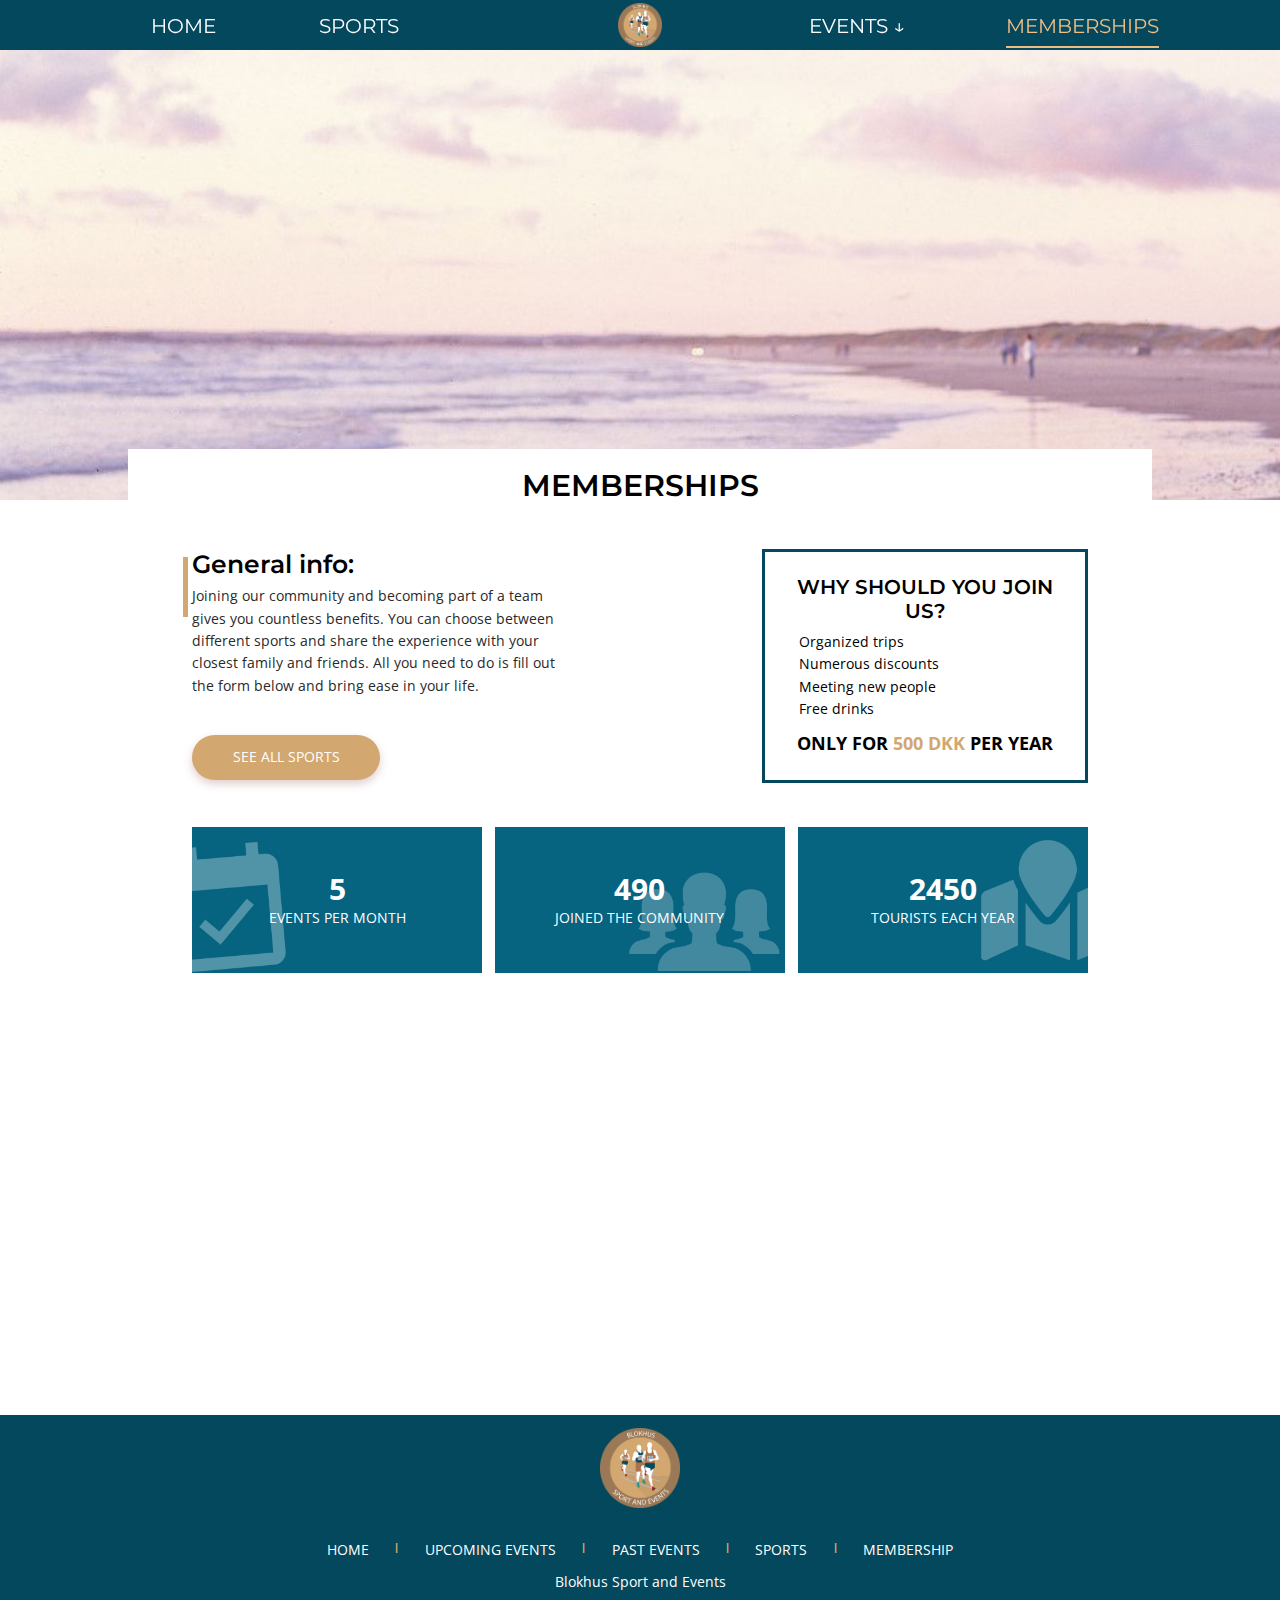
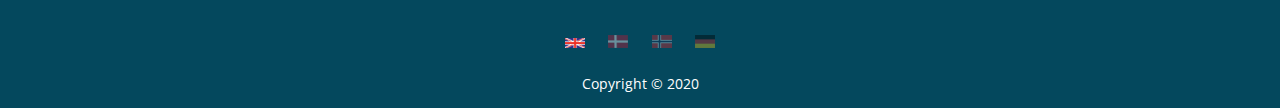
<file: membership.html>
<!DOCTYPE html>
<html lang="en">

<head>
    <meta charset="UTF-8">
    <meta name="viewport" content="width=device-width, initial-scale=1.0 user-scalable=no">
    <link href="https://fonts.googleapis.com/css2?family=Montserrat&family=Open+Sans&display=swap" rel="stylesheet">
    <link href="https://fonts.googleapis.com/css2?family=Montserrat:wght@700&display=swap" rel="stylesheet">
    <link rel="stylesheet" href="assets/styles/style.css">
    <link rel="stylesheet" href="https://use.fontawesome.com/releases/v5.13.0/css/all.css"
        integrity="sha384-Bfad6CLCknfcloXFOyFnlgtENryhrpZCe29RTifKEixXQZ38WheV+i/6YWSzkz3V" crossorigin="anonymous">
    <script src="assets/scripts/main.js" defer></script>
    <script src="assets/scripts/counter.js" defer></script>
    <link rel="shortcut icon" href="assets/images/logo.png" type="image/x-icon">
    <link href="https://unpkg.com/aos@2.3.1/dist/aos.css" rel="stylesheet">
    <title>Become a member!</title>
</head>

<body class="membership-body">
    <header class="text-primary">
        <div class="menu-btn">
            <div class="btn-line"></div>
            <div class="btn-line"></div>
            <div class="btn-line"></div>
        </div>

        <a href="index.html" class="menu-logo"><img src="assets/images/logo.png" class="logo"
                alt="Blokhus Sport & Events"></a>

        <!-- MENU -->
        <nav class="menu">
            <ul class="menu-nav">
                <li class="nav-item">
                    <a href="index.html" class="nav-link">Home</a>
                </li>
                <li class="nav-item">
                    <a href="sports.html" class="nav-link">Sports</a>
                </li>
                <li class="nav-item">
                    <a href="#" class="nav-link">Events</a>
                    <ul class="menu-nav-dropdown">
                        <li class="nav-dropdown-item"><a href="upcoming-events.html"
                                class="nav-dropdown-link">Upcoming&nbsp;Events</a>
                        </li>
                        <li class="nav-dropdown-item"><a href="past-events.html"
                                class="nav-dropdown-link">Past&nbsp;Events</a></li>
                    </ul>
                </li>
                <li class="nav-item">
                    <a href="membership.html" class="nav-link current">Memberships</a>
                </li>
            </ul>
        </nav>
    </header>

    <main class="membership-main">
        <!-- HERO -->
        <section class="hero-image">
            <img class="hero mobile-none" src="assets/images/hero-membership.jpg" alt="Blokhus Sport and Events">
            <img class="hero pc-none-img" src="assets/images/membership-mobile.jpg" alt="Blokhus Sport and Events">
            <h1 class="text-primary membership-text">Memberships</h1>
        </section>
        <section class="explore-grid">
            <div class="element-detail"></div>
            <article class="article-text">
                <h2 class="text-primary">General info:</h2>
                <p class="text-secondary">Joining our community and becoming part of a team gives you countless benefits.
                    You can choose between different sports and share the experience with your closest family and
                    friends. All you need to do is fill out the form below and bring ease in your life. </p>
            </article>
            <div class="subscribe mobile-none">
                <h3 class="text-primary">WHY SHOULD YOU JOIN US?</h3>
                <div class="benefits">
                    <div>
                        <p class="text-secondary"><i class="fas fa-check"></i>Organized trips</p>
                    </div>
                    <div>

                        <p class="text-secondary"><i class="fas fa-check"></i>Numerous discounts</p>
                    </div>
                    <div>

                        <p class="text-secondary"><i class="fas fa-check"></i>Meeting new people</p>
                    </div>
                    <div>

                        <p class="text-secondary"><i class="fas fa-check"></i>Free drinks</p>
                    </div>
                    <div>
                        <p class="text-secondary price">ONLY FOR <span>500 DKK</span>  PER YEAR</p>
                    </div>
                </div>
            </div>
             <a class="all-btn text-secondary events-btn membership-btn mobile-none" href="upcoming-events.html"><span>See all sports</span></a>
             <a class="all-btn text-secondary events-btn membership-btn pc-none" href="upcoming-events.html"><span>See all sports</span></a>
        </section>

        <section class="statistics-grid section-margin">
            <article class="statistic-box statistic-events text-secondary">
                <h3 class="counter" data-target="5">0</h3>
                <p>EVENTS PER MONTH</p>
            </article>
            <article class="statistic-box statistic-community text-secondary">
                <h3 class="counter" data-target="987">0</h3>
                <p>JOINED THE COMMUNITY</p>
            </article>
            <article class="statistic-box statistic-tourists text-secondary">
                <h3 class="counter" data-target="5000">0</h3>
                <p>TOURISTS EACH YEAR</p>
            </article>
        </section>

        <!-- MEMBERSHIP SUBSCRIPTION -->

        <section class="membership-sub-grid section-margin" data-aos-delay="100" data-aos="fade-up"
            data-aos-duration="700">
            <h3 class="text-primary member-title mobile-none">GET YOUR MEMBERSHIP NOW!</h3>

            <div class="subscribe pc-none" id="membership-section">
                <h3 class="text-primary">GET YOUR MEMBERSHIP NOW!</h3>
                <div class="benefits">
                    <div>
                        <p class="text-secondary"><i class="fas fa-check"></i>Organized trips</p>
                    </div>
                    <div>

                        <p class="text-secondary"><i class="fas fa-check"></i>Numerous discounts</p>
                    </div>
                    <div>

                        <p class="text-secondary"><i class="fas fa-check"></i>Meeting new people</p>
                    </div>
                    <div>

                        <p class="text-secondary"><i class="fas fa-check"></i>Free drinks</p>
                    </div>
                    <div>
                        <p class="text-secondary price">ONLY FOR <strong>500 DKK</strong>  PER YEAR</p>
                    </div>
                </div>
            </div>
            <form class="membership-form">
                <input type="text" placeholder="Name:">
                <input type="text" placeholder="Email:">
                <input type="text" placeholder="Phone:">
                <p class="text-secondary">Choose payment method:</p>
                <div class="credit-cards">
                    <i class="fab fa-cc-visa fa-3x"></i>
                    <i class="fab fa-cc-mastercard fa-3x"></i>
                    <i class="fab fa-paypal fa-3x"></i>
                </div>
            </form>
            <a href="#" class="all-btn text-secondary m-btn">SUBSCRIBE</a>
        </section>
    </main>
    <button onclick="toTop()" id="topBtn" title="Back To Top">&#8593;</button>

    <!-- FOOTER -->
    <footer class="footer-grid text-secondary">
        <p class="name">Blokhus Sport and Events</p>
        <a href="index.html"><img src="assets/images/logo.png" class="logonav mobile-none" alt="Blokhus Sport & Events"></a>
        <ul class="footer-item navitems mobile-none">
            <li class="border-right"><a href="index.html">HOME</a></li>
            <li class="footer-line">|</li>
            <li class="border-right"><a href="upcoming-events.html">UPCOMING&nbsp;EVENTS</a></li>
            <li class="footer-line">|</li>
            <li class="border-right"><a href="past-events.html">PAST&nbsp;EVENTS</a></li>
            <li class="footer-line">|</li>
            <li class="border-right"><a href="sports.html">SPORTS</a></li>
            <li class="footer-line">|</li>
            <li><a href="membership.html">MEMBERSHIP</a></li>
        </ul>
        <div class="footer-icon icons icon-size footer-item">
            <a href="https://www.facebook.com/BlokhusSportEvent"><i class="fab fa-facebook"></i></a>
            <a href="#"><i class="fab fa-facebook-messenger"></i></a>
            <a href="#"><i class="fab fa-instagram"></i></a>
        </div>
        <div class="footer-flags mobile-none">
            <a href="#"><img src="assets/images/uk.png" alt="uk_flag"></a>
            <a href="#"><img class="lessopacity" src="assets/images/denmark.png" alt="denmark_flag"></a>
            <a href="#"><img class="lessopacity" src="assets/images/norway.png" alt="noway_flag"></a>
            <a href="#"><img class="lessopacity" src="assets/images/germany.png" alt="germany_flag"></a>
        </div>
        <div class="info footer-item">
            <p>Copyright © 2020</p>
        </div>

    </footer>
    <script src="https://unpkg.com/aos@next/dist/aos.js"></script>
    <script>
        AOS.init();
    </script>
</body>


</html>
</file>
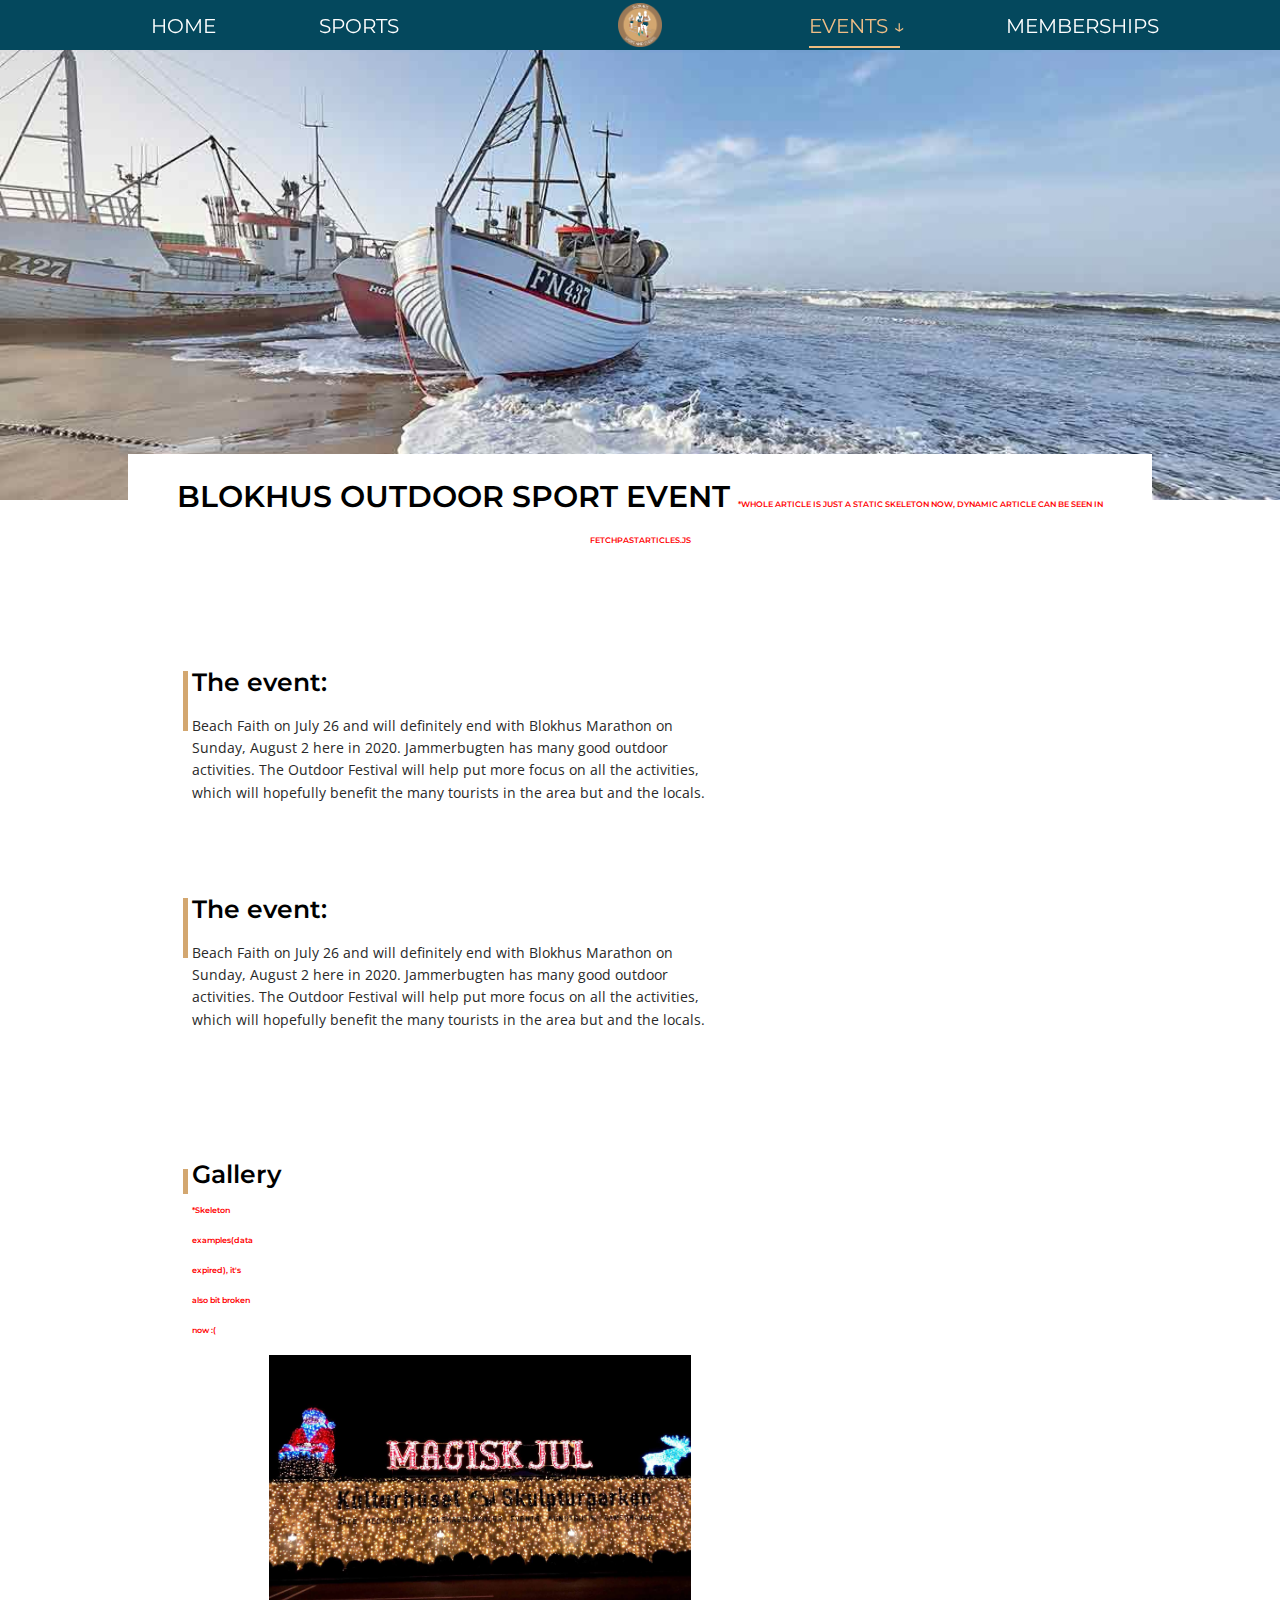
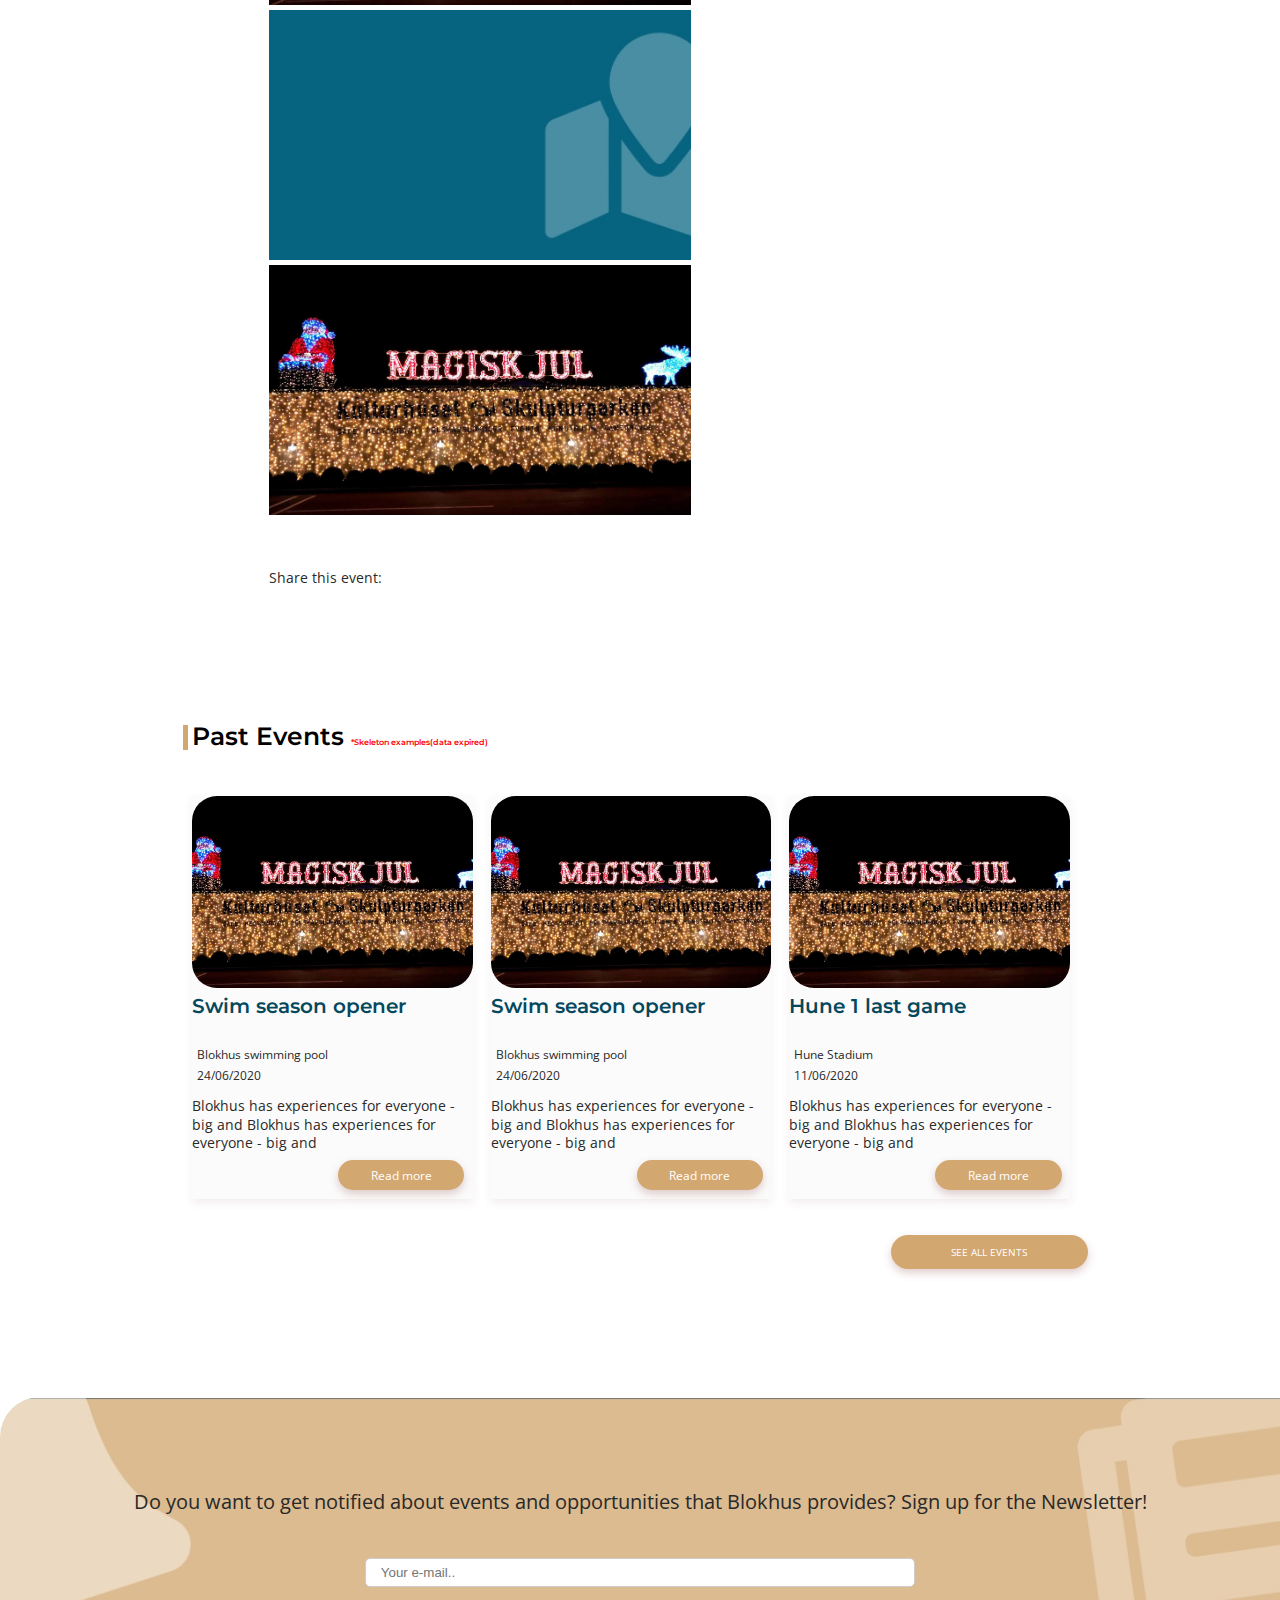
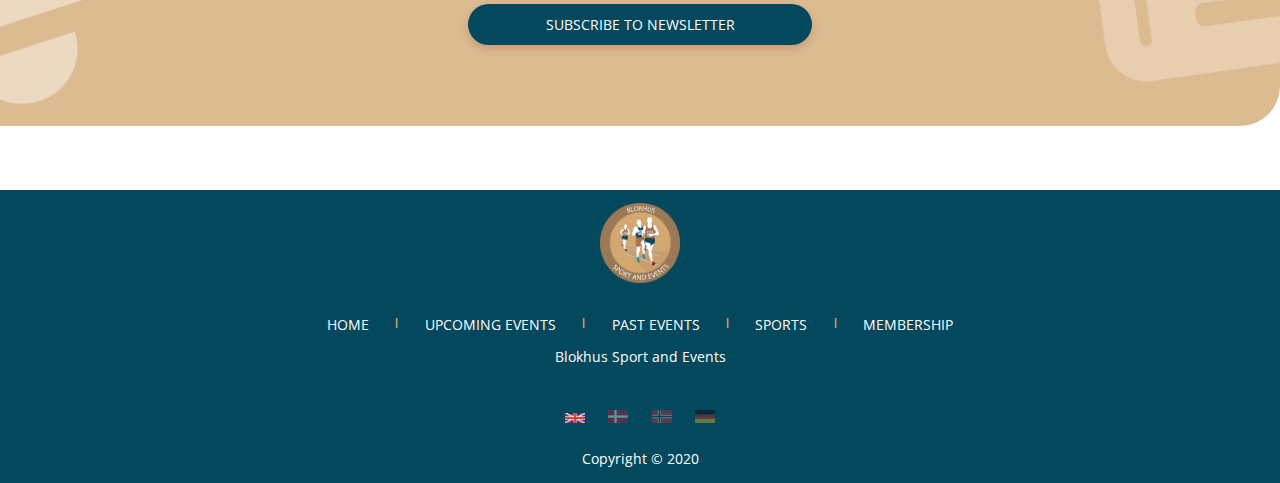
<file: past-article.html>
<!DOCTYPE html>
<html lang="en">

<head>
    <meta charset="UTF-8">
    <meta name="viewport" content="width=device-width, initial-scale=1.0 user-scalable=no">
    <link href="https://fonts.googleapis.com/css2?family=Montserrat&family=Open+Sans&display=swap" rel="stylesheet">
    <link href="https://fonts.googleapis.com/css2?family=Montserrat:wght@700&display=swap" rel="stylesheet">
    <link rel="stylesheet" href="assets/styles/style.css">
    <link rel="stylesheet" href="https://use.fontawesome.com/releases/v5.13.0/css/all.css" integrity="sha384-Bfad6CLCknfcloXFOyFnlgtENryhrpZCe29RTifKEixXQZ38WheV+i/6YWSzkz3V" crossorigin="anonymous">
    <script src="assets/scripts/main.js" defer></script>
    <script src="assets/scripts/fetchArticles.js" defer></script>
    <script src="assets/scripts/fetchPastArticles.js" defer></script>
    <script src="assets/scripts/renderPastPreviewArticle.js" defer></script>
    <link rel="shortcut icon" href="assets/images/logo.png" type="image/x-icon">
    <title>Past Event | Blokhus Sport & Events</title>
</head>

<body>
    <header class="text-primary">
        <div class="menu-btn">
            <div class="btn-line"></div>
            <div class="btn-line"></div>
            <div class="btn-line"></div>
        </div>

        <a href="index.html" class="menu-logo"><img src="assets/images/logo.png" class="logo" alt="Blokhus Sport & Events"></a>

        <!-- MENU -->
        <nav class="menu">
            <ul class="menu-nav">
                <li class="nav-item">
                    <a href="index.html" class="nav-link">Home</a>
                </li>
                <li class="nav-item">
                    <a href="sports.html" class="nav-link">Sports</a>
                </li>
                <li class="nav-item">
                    <a href="#" class="nav-link current">Events</a>
                    <ul class="menu-nav-dropdown">
                        <li class="nav-dropdown-item"><a href="upcoming-events.html" class="nav-dropdown-link">Upcoming&nbsp;Events</a>
                        </li>
                        <li class="nav-dropdown-item"><a href="past-events.html" class="nav-dropdown-link">Past&nbsp;Events</a></li>
                    </ul>
                </li>
                <li class="nav-item">
                    <a href="membership.html" class="nav-link">Memberships</a>
                </li>
            </ul>
        </nav>
    </header>

    <main class="past-article-main">
         
        <section id="past-article-js">
            
            <section class="hero-image">
                <img class="hero" src="assets/images/hero_mobile.jpg" alt="Blokhus Sport and Events">
                <h1 class="sports-text text-primary">Blokhus Outdoor Sport Event <span class="skeleton">*Whole article is just a static skeleton now, dynamic article can be seen in fetchPastArticles.js </span></h1>
            </section>
            <section class="explore-grid">
                <div class="element-detail"></div>
                <article class="article-text">
                    <h2 class="text-primary">The event:</h2>
                    <p class="text-secondary">Beach Faith on July 26 and will definitely end with Blokhus Marathon on Sunday, August 2 here in 2020. Jammerbugten has many good outdoor activities. The Outdoor Festival will help put more focus on all the activities, which will hopefully
                        benefit the many tourists in the area but and the locals.</p>
                </article>
            </section>
            <section class="explore-grid">
                <div class="element-detail"></div>
                <article class="article-text">
                    <h2 class="text-primary">The event:</h2>
                    <p class="text-secondary">Beach Faith on July 26 and will definitely end with Blokhus Marathon on Sunday, August 2 here in 2020. Jammerbugten has many good outdoor activities. The Outdoor Festival will help put more focus on all the activities, which will hopefully
                        benefit the many tourists in the area but and the locals.</p>
                </article>
            </section>
    
            
             
            
        </section>

        <section class="gallery-grid section-margin">
            <div class="element-detail3 mobile-none"></div>
            <h2 class="carousel-h2 text-primary gallery-h2"><span class="underlined-span">Gallery </span><span class="skeleton">*Skeleton examples(data expired), it's also bit broken now :(</span></h2>
            <i class="fas fa-chevron-left fa-3x arrow-left" onclick="plusDivs(-1)"></i>
            <div class="carousel-img past-event-images">
                <img id="image1" class="mySlidesEvent" src="assets/images/article.jpg" alt="">
                <img id="image2" class="mySlidesEvent" src="assets/images/box3_membership.jpg" alt="">
                <img id="image3" class="mySlidesEvent" src="assets/images/article.jpg" alt="">
            </div>
            <i class="fas fa-chevron-right fa-3x arrow-right" onclick="plusDivs(1)"></i>
            <div class="flex-normal map-media text-secondary">
                <p>Share this event:</p>
                <a href="https://www.facebook.com/BlokhusSportEvent"><i class="fab fa-facebook fa-3x"></i></a>
                <a href="#"><i class="fab fa-facebook-messenger fa-3x"></i></a>
                <a href="#"><i class="fab fa-instagram fa-3x"></i></a>
            </div>
        </section>
        
        

        <!-- EVENT ARTICLES -->
        <section class="event-grid section-margin" id="event-grid">
            <div class="element-detail2"></div>
            <h2 class="text-primary article-h2">Past Events <span class="skeleton">*Skeleton examples(data expired)</span></h2>
            <section class="flex event-box" id="past-event-grid">
                <article class="article-preview-grid">
                    <img class="grid-image" src="assets/images/article.jpg" alt="article image">
                    <a class="grid-line-one " href="">
                        <h3 class="text-primary">Swim season opener</h3>
                    </a>
                    <div class="grid-line-two">
                        <div class="flex-normal">
                            <i class="fas fa-map-marker-alt fa-2x"></i>
                            <p class="text-secondary">Blokhus swimming pool</p>
                        </div>
                    </div>
                    <div class="grid-line-three">
                        <div class="flex-normal fifty50">
                            <i class="fas fa-calendar-alt fa-2x"></i>
                            <p class="text-secondary">24/06/2020</p>
                        </div>
                        <a class="article-btn fifty50 text-secondary" href="upcoming-article.html">Read&nbsp;more</a>
                    </div>
                    <div class="preview-description">
                        <p class="text-secondary">Blokhus has experiences for everyone - big and Blokhus has experiences for everyone - big and</p>
                    </div>
                    <a class="article-btn fifty50 text-secondary pc-article-btn mobile-none" href="upcoming-article.html"><span>Read&nbsp;more</span></a>
                </article>
                <article class="article-preview-grid">
                    <img class="grid-image" src="assets/images/article.jpg" alt="article image">
                    <a class="grid-line-one " href="">
                        <h3 class="text-primary">Swim season opener</h3>
                    </a>
                    <div class="grid-line-two">
                        <div class="flex-normal">
                            <i class="fas fa-map-marker-alt fa-2x"></i>
                            <p class="text-secondary">Blokhus swimming pool</p>
                        </div>
                    </div>
                    <div class="grid-line-three">
                        <div class="flex-normal fifty50">
                            <i class="fas fa-calendar-alt fa-2x"></i>
                            <p class="text-secondary">24/06/2020</p>
                        </div>
                        <a class="article-btn fifty50 text-secondary" href="upcoming-article.html">Read&nbsp;more</a>
                    </div>
                    <div class="preview-description">
                        <p class="text-secondary">Blokhus has experiences for everyone - big and Blokhus has experiences for everyone - big and</p>
                    </div>
                    <a class="article-btn fifty50 text-secondary pc-article-btn mobile-none" href="upcoming-article.html"><span>Read&nbsp;more</span></a>
                </article>
                <article class="article-preview-grid">
                    <img class="grid-image" src="assets/images/article.jpg" alt="article image">
                    <a class="grid-line-one " href="">
                        <h3 class="text-primary">Hune 1 last game</h3>
                    </a>
                    <div class="grid-line-two">
                        <div class="flex-normal">
                            <i class="fas fa-map-marker-alt fa-2x"></i>
                            <p class="text-secondary">Hune Stadium</p>
                        </div>
                    </div>
                    <div class="grid-line-three">
                        <div class="flex-normal fifty50">
                            <i class="fas fa-calendar-alt fa-2x"></i>
                            <p class="text-secondary">11/06/2020</p>
                        </div>
                        <a class="article-btn fifty50 text-secondary" href="upcoming-article.html">Read&nbsp;more</a>
                    </div>
                    <div class="preview-description">
                        <p class="text-secondary">Blokhus has experiences for everyone - big and Blokhus has experiences for everyone - big and</p>
                    </div>
                    <a class="article-btn fifty50 text-secondary pc-article-btn mobile-none" href="upcoming-article.html"><span>Read&nbsp;more</span></a>
                </article>

                <a class="all-btn text-secondary events-btn" href="upcoming-events.html">See all events</a>
                
            </section>
            <a class="all-btn text-secondary events-btn mobile-none desktop-all-btn" href="upcoming-events.html"><span>See all events</span></a> 
        </section>

        <!-- NEWSLETTER SUBSCRIPTION -->
        <section class="newsletter-box section-margin">
            <div class="message-box">
                <p class="text-secondary">Do you want to get notified about events and opportunities that Blokhus provides? Sign up for the Newsletter!</p>
                <form action="#">
                    <input type="text" name="email" placeholder="Your e-mail..">
                </form>
                <a class="big-btn text-secondary" href="#">Subscribe to newsletter</a>
            </div>
        </section>

    </main>

    <button onclick="toTop()" id="topBtn" title="Back To Top">&#8593;</button>

    <!-- FOOTER -->
    <footer class="footer-grid text-secondary">
        <p class="name">Blokhus Sport and Events</p>
        <a href="index.html"><img src="assets/images/logo.png" class="logonav mobile-none" alt="Blokhus Sport & Events"></a>
        <ul class="footer-item navitems mobile-none">
            <li class="border-right"><a href="index.html">HOME</a></li>
            <li class="footer-line">|</li>
            <li class="border-right"><a href="upcoming-events.html">UPCOMING&nbsp;EVENTS</a></li>
            <li class="footer-line">|</li>
            <li class="border-right"><a href="past-events.html">PAST&nbsp;EVENTS</a></li>
            <li class="footer-line">|</li>
            <li class="border-right"><a href="sports.html">SPORTS</a></li>
            <li class="footer-line">|</li>
            <li><a href="membership.html">MEMBERSHIP</a></li>
        </ul>
        <div class="footer-icon icons icon-size footer-item">
            <a href="https://www.facebook.com/BlokhusSportEvent"><i class="fab fa-facebook"></i></a>
            <a href="#"><i class="fab fa-facebook-messenger"></i></a>
            <a href="#"><i class="fab fa-instagram"></i></a>
        </div>
        <div class="footer-flags mobile-none">
            <a href="#"><img src="assets/images/uk.png" alt="uk_flag"></a>
            <a href="#"><img class="lessopacity" src="assets/images/denmark.png" alt="denmark_flag"></a>
            <a href="#"><img class="lessopacity" src="assets/images/norway.png" alt="noway_flag"></a>
            <a href="#"><img class="lessopacity" src="assets/images/germany.png" alt="germany_flag"></a>
        </div>
        <div class="info footer-item">
            <p>Copyright © 2020</p>
        </div>

    </footer>
</body>

</html>
</file>
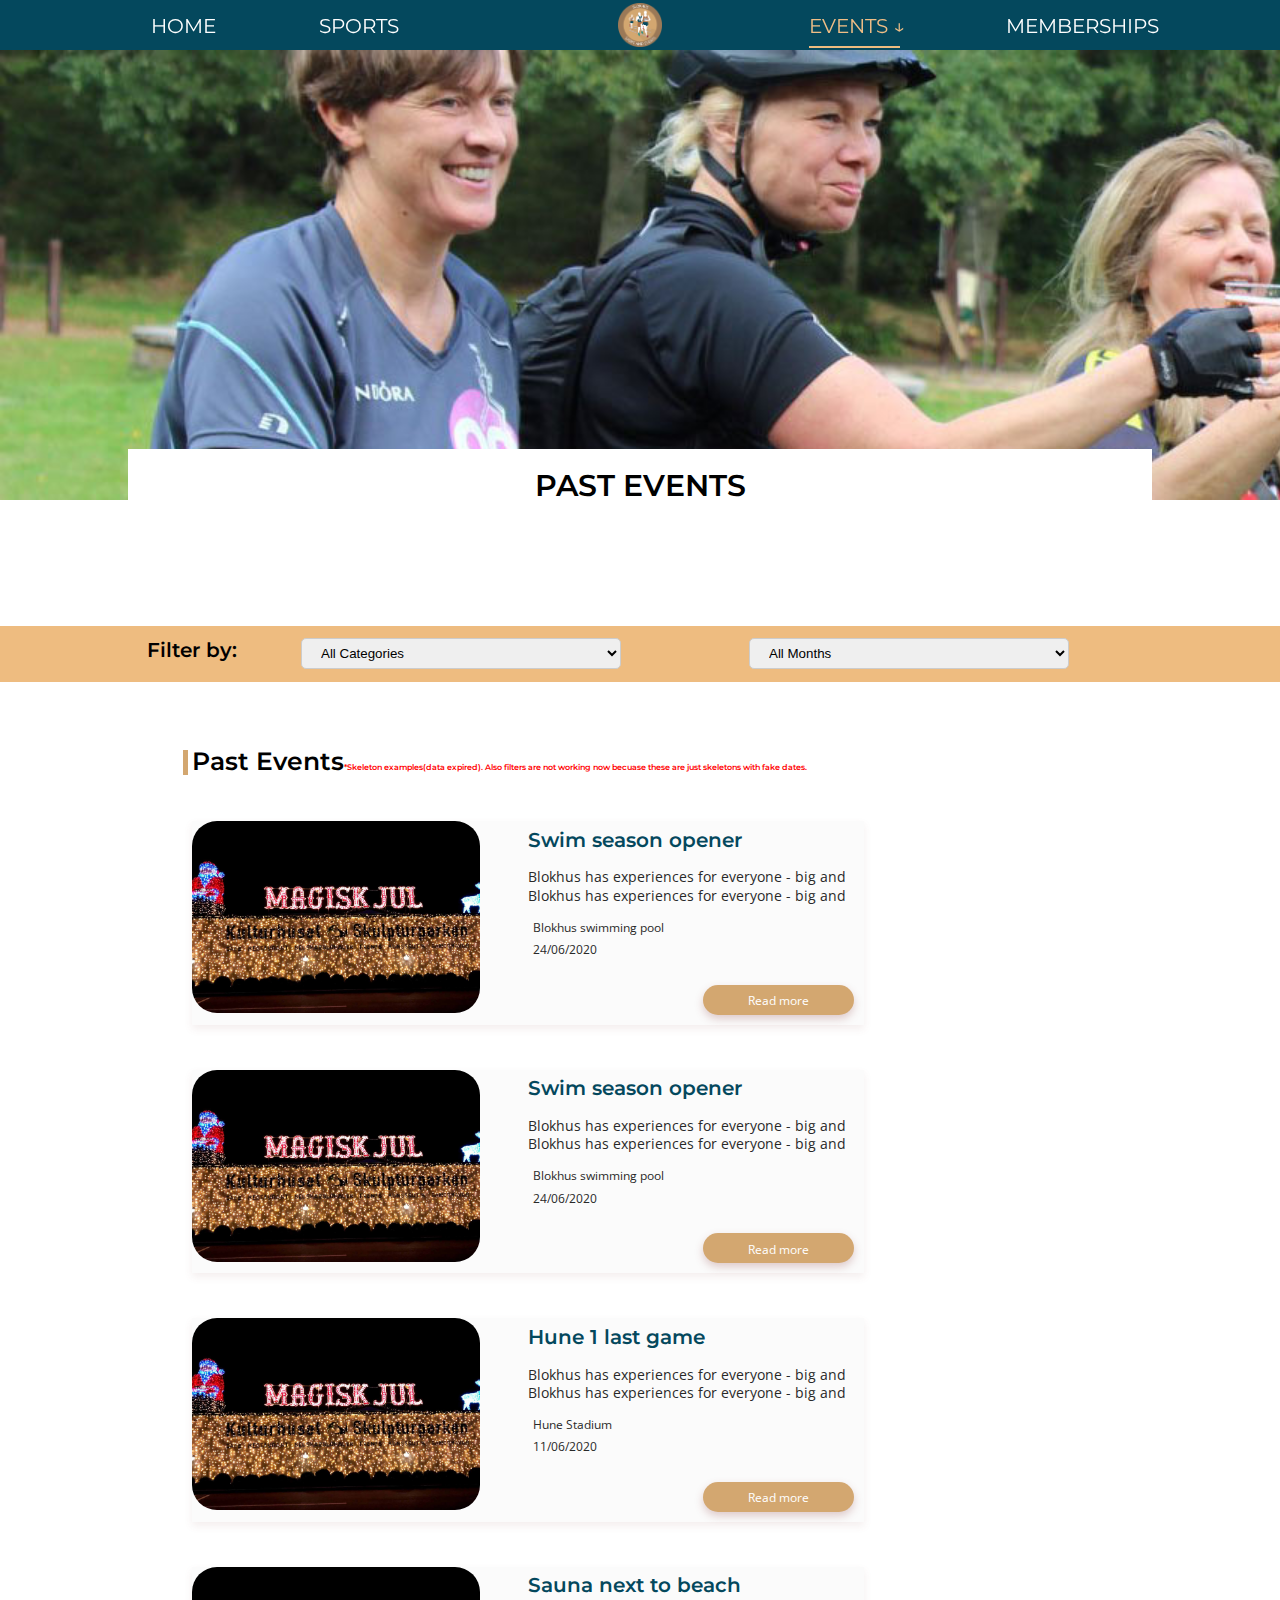
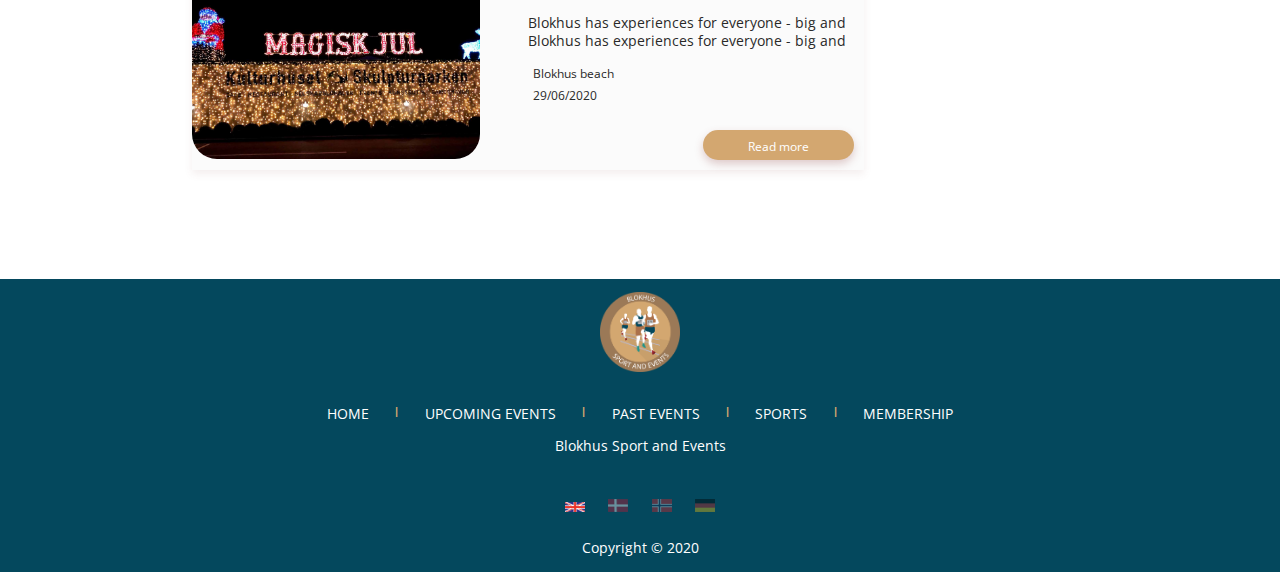
<file: past-events.html>
<!DOCTYPE html>
<html lang="en">

<head>
    <meta charset="UTF-8">
    <meta name="viewport" content="width=device-width, initial-scale=1.0 user-scalable=no">
    <link href="https://fonts.googleapis.com/css2?family=Montserrat&family=Open+Sans&display=swap" rel="stylesheet">
    <link href="https://fonts.googleapis.com/css2?family=Montserrat:wght@700&display=swap" rel="stylesheet">
    <link rel="stylesheet" href="assets/styles/style.css">
    <link rel="stylesheet" href="https://use.fontawesome.com/releases/v5.13.0/css/all.css" integrity="sha384-Bfad6CLCknfcloXFOyFnlgtENryhrpZCe29RTifKEixXQZ38WheV+i/6YWSzkz3V" crossorigin="anonymous">
    <script src="assets/scripts/main.js" defer></script>
    <script src="assets/scripts/fetchArticles.js" defer></script>
    <script src="assets/scripts/fetchPastArticles.js" defer></script>
    <script src="assets/scripts/renderAllPreviewArticlesPast.js" defer></script>
    <link rel="shortcut icon" href="assets/images/logo.png" type="image/x-icon">
    <title>Past Events | Blokhus Sport & Events</title>
</head>

<body>
    <header class="text-primary">
        <div class="menu-btn">
            <div class="btn-line"></div>
            <div class="btn-line"></div>
            <div class="btn-line"></div>
        </div>

        <a href="index.html" class="menu-logo"><img src="assets/images/logo.png" class="logo" alt="Blokhus Sport & Events"></a>

        <!-- MENU -->
        <nav class="menu">
            <ul class="menu-nav">
                <li class="nav-item">
                    <a href="index.html" class="nav-link">Home</a>
                </li>
                <li class="nav-item">
                    <a href="sports.html" class="nav-link">Sports</a>
                </li>
                <li class="nav-item">
                    <a href="#" class="nav-link current">Events</a>
                    <ul class="menu-nav-dropdown">
                        <li class="nav-dropdown-item"><a href="upcoming-events.html" class="nav-dropdown-link">Upcoming&nbsp;Events</a>
                        </li>
                        <li class="nav-dropdown-item current"><a href="past-events.html" class="nav-dropdown-link">Past&nbsp;Events</a></li>
                    </ul>
                </li>
                <li class="nav-item">
                    <a href="membership.html" class="nav-link">Memberships</a>
                </li>
            </ul>
        </nav>
    </header>

    <main class="upcoming-events-main">
        <!-- HERO -->
        <section class="hero-image">
            <img class="hero mobile-none" src="assets/images/hero_pastevents.jpg" alt="Blokhus Sport and Events">
            <img class="hero pc-none-img" src="assets/images/pastevents-mobile.jpg" alt="Blokhus Sport and Events">
            <h1 class="sports-text text-primary">Past Events</h1>
        </section>

        <section class="filter">
            <h3 class="text-primary">Filter by:</h3>
            <select name="Categories" class="category" id="categories">
                <option value="All-cat">All Categories</option>
                <option value="sports">Sports</option>
                <option value="workshops">Workshops</option>
                <option value="charity">Charity events</option>
                <option value="others">Others</option>
            </select>

            <select name="Month" class="months" id="month">
                <option value="All-mon">All Months</option>
                <option value="January">January</option>
                <option value="February">February</option>
                <option value="March">March</option>
                <option value="April">April</option>
                <option value="May">May</option>
                <option value="June">June</option>
                <option value="July">July</option>
                <option value="August">August</option>
                <option value="September">September</option>
                <option value="October">October</option>
                <option value="November">November</option>
                <option value="December">December</option>
            </select>

        </section>

        <!-- EVENT ARTICLES -->
        <section class="event-grid section-margin">
            <div class="element-detail2"></div>
            <h2 class="text-primary article-h2">Past Events<span class="skeleton">*Skeleton examples(data expired). Also filters are not working now becuase these are just skeletons with fake dates.</span></h2>
            <section class="flex event-box" id="past-event-grid">
                <article class="article-preview-grid">
                    <img class="grid-image" src="assets/images/article.jpg" alt="article image">
                    <a class="grid-line-one " href="">
                        <h3 class="text-primary">Swim season opener</h3>
                        <a href=""></a>
                        <div class="grid-line-two">
                            <div class="flex-normal">
                                <i class="fas fa-map-marker-alt fa-2x"></i>
                                <p class="text-secondary">Blokhus swimming pool</p>
                            </div>
                        </div>
                        <div class="grid-line-three">
                            <div class="flex-normal fifty50">
                                <i class="fas fa-calendar-alt fa-2x"></i>
                                <p class="text-secondary">24/06/2020</p>
                            </div>
                            <a class="article-btn fifty50 text-secondary" href="past-article.html">Read&nbsp;more</a>
                        </div>
                        <div class="preview-description">
                            <p class="text-secondary">Blokhus has experiences for everyone - big and Blokhus has experiences for everyone - big and</p>
                        </div>
                        <a class="article-btn fifty50 text-secondary pc-article-btn mobile-none" href="past-article.html"><span>Read&nbsp;more</span></a>
                </article>
                <article class="article-preview-grid">
                    <img class="grid-image" src="assets/images/article.jpg" alt="article image">
                    <a class="grid-line-one " href="">
                        <h3 class="text-primary">Swim season opener</h3>
                    </a>
                    <div class="grid-line-two">
                        <div class="flex-normal">
                            <i class="fas fa-map-marker-alt fa-2x"></i>
                            <p class="text-secondary">Blokhus swimming pool</p>
                        </div>
                    </div>
                    <div class="grid-line-three">
                        <div class="flex-normal fifty50">
                            <i class="fas fa-calendar-alt fa-2x"></i>
                            <p class="text-secondary">24/06/2020</p>
                        </div>
                        <a class="article-btn fifty50 text-secondary" href="upcoming-article.html">Read&nbsp;more</a>
                    </div>
                    <div class="preview-description">
                        <p class="text-secondary">Blokhus has experiences for everyone - big and Blokhus has experiences for everyone - big and</p>
                    </div>
                    <a class="article-btn fifty50 text-secondary pc-article-btn mobile-none" href="upcoming-article.html"><span>Read&nbsp;more</span></a>
                </article>
                <article class="article-preview-grid">
                    <img class="grid-image" src="assets/images/article.jpg" alt="article image">
                    <a class="grid-line-one " href="">
                        <h3 class="text-primary">Hune 1 last game</h3>
                    </a>
                    <div class="grid-line-two">
                        <div class="flex-normal">
                            <i class="fas fa-map-marker-alt fa-2x"></i>
                            <p class="text-secondary">Hune Stadium</p>
                        </div>
                    </div>
                    <div class="grid-line-three">
                        <div class="flex-normal fifty50">
                            <i class="fas fa-calendar-alt fa-2x"></i>
                            <p class="text-secondary">11/06/2020</p>
                        </div>
                        <a class="article-btn fifty50 text-secondary" href="upcoming-article.html">Read&nbsp;more</a>
                    </div>
                    <div class="preview-description">
                        <p class="text-secondary">Blokhus has experiences for everyone - big and Blokhus has experiences for everyone - big and</p>
                    </div>
                    <a class="article-btn fifty50 text-secondary pc-article-btn mobile-none" href="upcoming-article.html"><span>Read&nbsp;more</span></a>
                </article>
                <article class="article-preview-grid">
                    <img class="grid-image" src="assets/images/article.jpg" alt="article image">
                    <a class="grid-line-one " href="">
                        <h3 class="text-primary">Sauna next to beach</h3>
                    </a>
                    <div class="grid-line-two">
                        <div class="flex-normal">
                            <i class="fas fa-map-marker-alt fa-2x"></i>
                            <p class="text-secondary">Blokhus beach</p>
                        </div>
                    </div>
                    <div class="grid-line-three">
                        <div class="flex-normal fifty50">
                            <i class="fas fa-calendar-alt fa-2x"></i>
                            <p class="text-secondary">29/06/2020</p>
                        </div>
                        <a class="article-btn fifty50 text-secondary" href="upcoming-article.html">Read&nbsp;more</a>
                    </div>
                    <div class="preview-description">
                        <p class="text-secondary">Blokhus has experiences for everyone - big and Blokhus has experiences for everyone - big and</p>
                    </div>
                    <a class="article-btn fifty50 text-secondary pc-article-btn mobile-none" href="upcoming-article.html"><span>Read&nbsp;more</span></a>
                </article>
                <a class="all-btn text-secondary events-btn" href="upcoming-events.html">See all events</a> 
            </section>
        </section>

        <!-- ARROWS -->
        <!-- <div class="arrows-next-prev text-secondary">
            <div class="previous"><i class="fas fa-chevron-left fa-1x arrow-left"></i> Prev</div>
            <div class="next">Next <i class="fas fa-chevron-right fa-1x arrow-right"></i></div>
        </div> -->
    </main>

    <button onclick="toTop()" id="topBtn" title="Back To Top">&#8593;</button>

    <!-- FOOTER -->
    <footer class="footer-grid text-secondary">
        <p class="name">Blokhus Sport and Events</p>
        <a href="index.html"><img src="assets/images/logo.png" class="logonav mobile-none" alt="Blokhus Sport & Events"></a>
        <ul class="footer-item navitems mobile-none">
            <li class="border-right"><a href="index.html">HOME</a></li>
            <li class="footer-line">|</li>
            <li class="border-right"><a href="upcoming-events.html">UPCOMING&nbsp;EVENTS</a></li>
            <li class="footer-line">|</li>
            <li class="border-right"><a href="past-events.html">PAST&nbsp;EVENTS</a></li>
            <li class="footer-line">|</li>
            <li class="border-right"><a href="sports.html">SPORTS</a></li>
            <li class="footer-line">|</li>
            <li><a href="membership.html">MEMBERSHIP</a></li>
        </ul>
        <div class="footer-icon icons icon-size footer-item">
            <a href="https://www.facebook.com/BlokhusSportEvent"><i class="fab fa-facebook"></i></a>
            <a href="#"><i class="fab fa-facebook-messenger"></i></a>
            <a href="#"><i class="fab fa-instagram"></i></a>
        </div>
        <div class="footer-flags mobile-none">
            <a href="#"><img src="assets/images/uk.png" alt="uk_flag"></a>
            <a href="#"><img class="lessopacity" src="assets/images/denmark.png" alt="denmark_flag"></a>
            <a href="#"><img class="lessopacity" src="assets/images/norway.png" alt="noway_flag"></a>
            <a href="#"><img class="lessopacity" src="assets/images/germany.png" alt="germany_flag"></a>
        </div>
        <div class="info footer-item">
            <p>Copyright © 2020</p>
        </div>

    </footer>
</body>

</html>
</file>
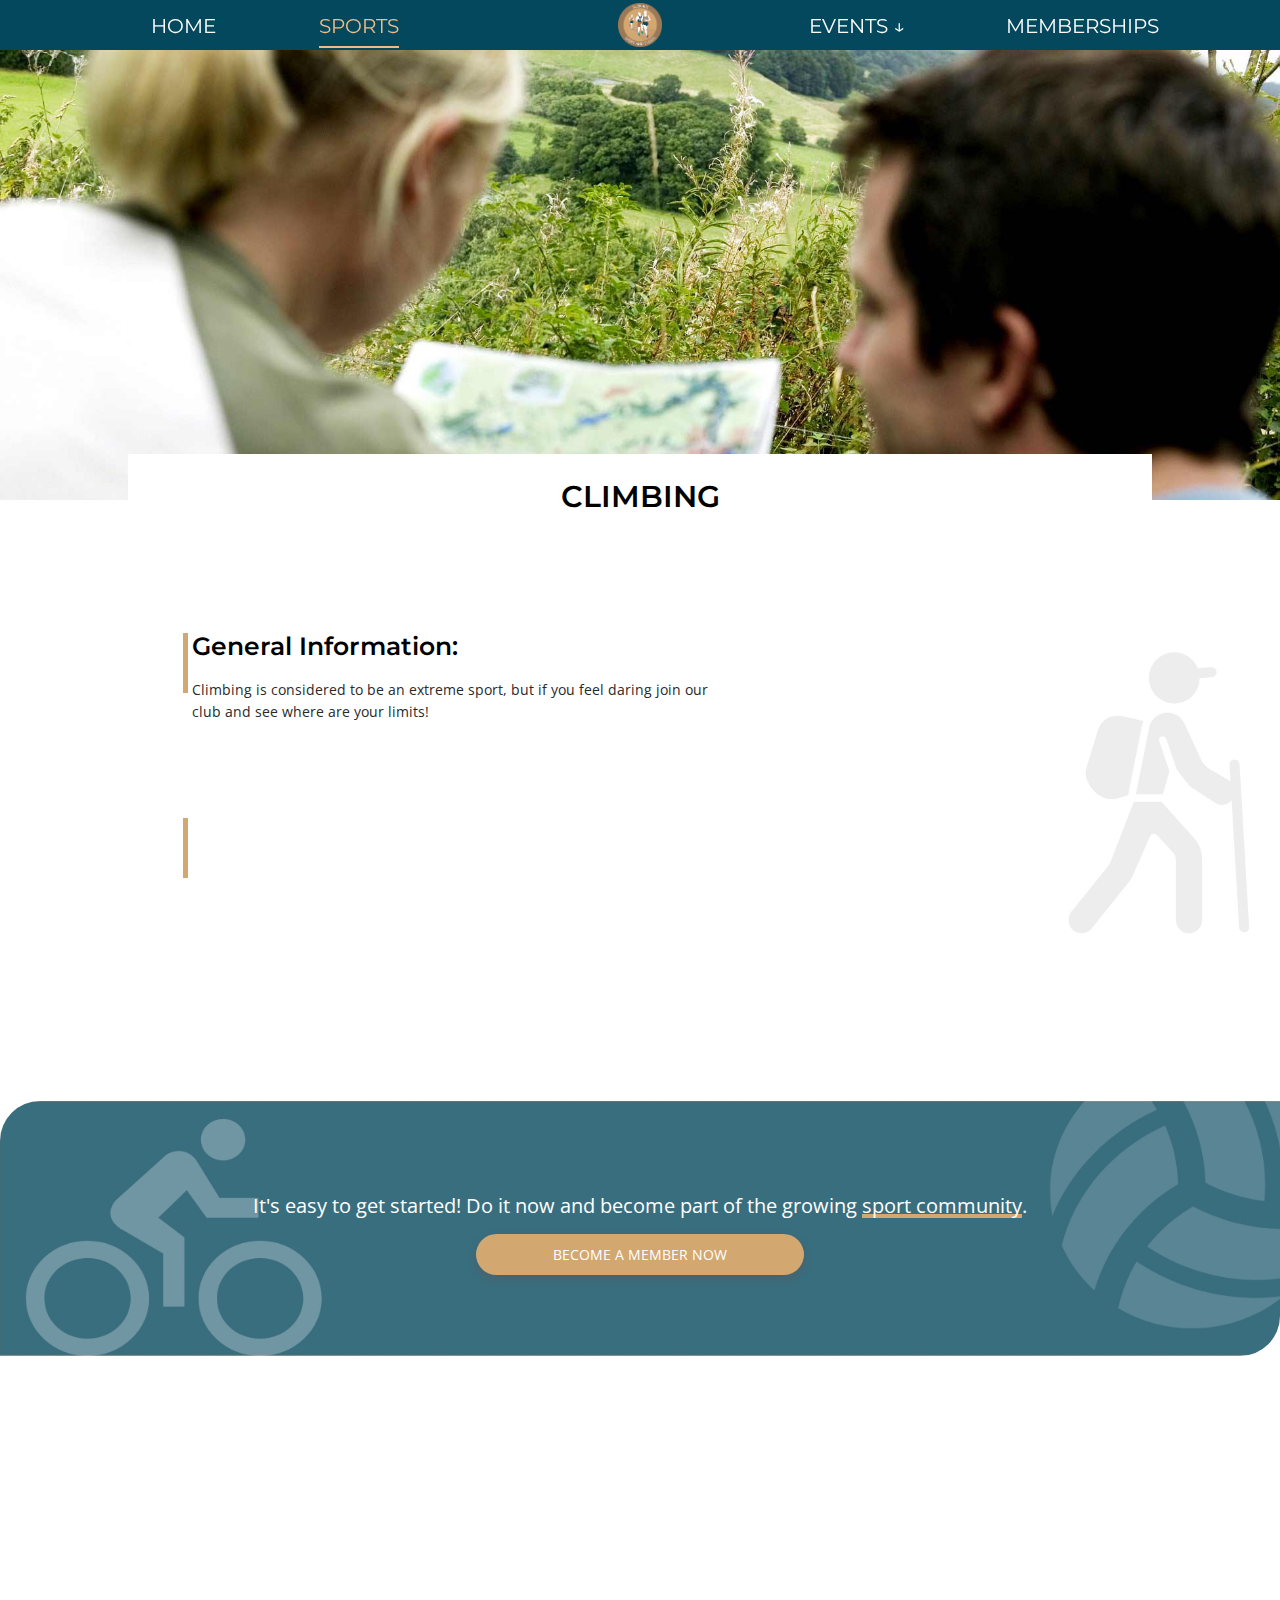
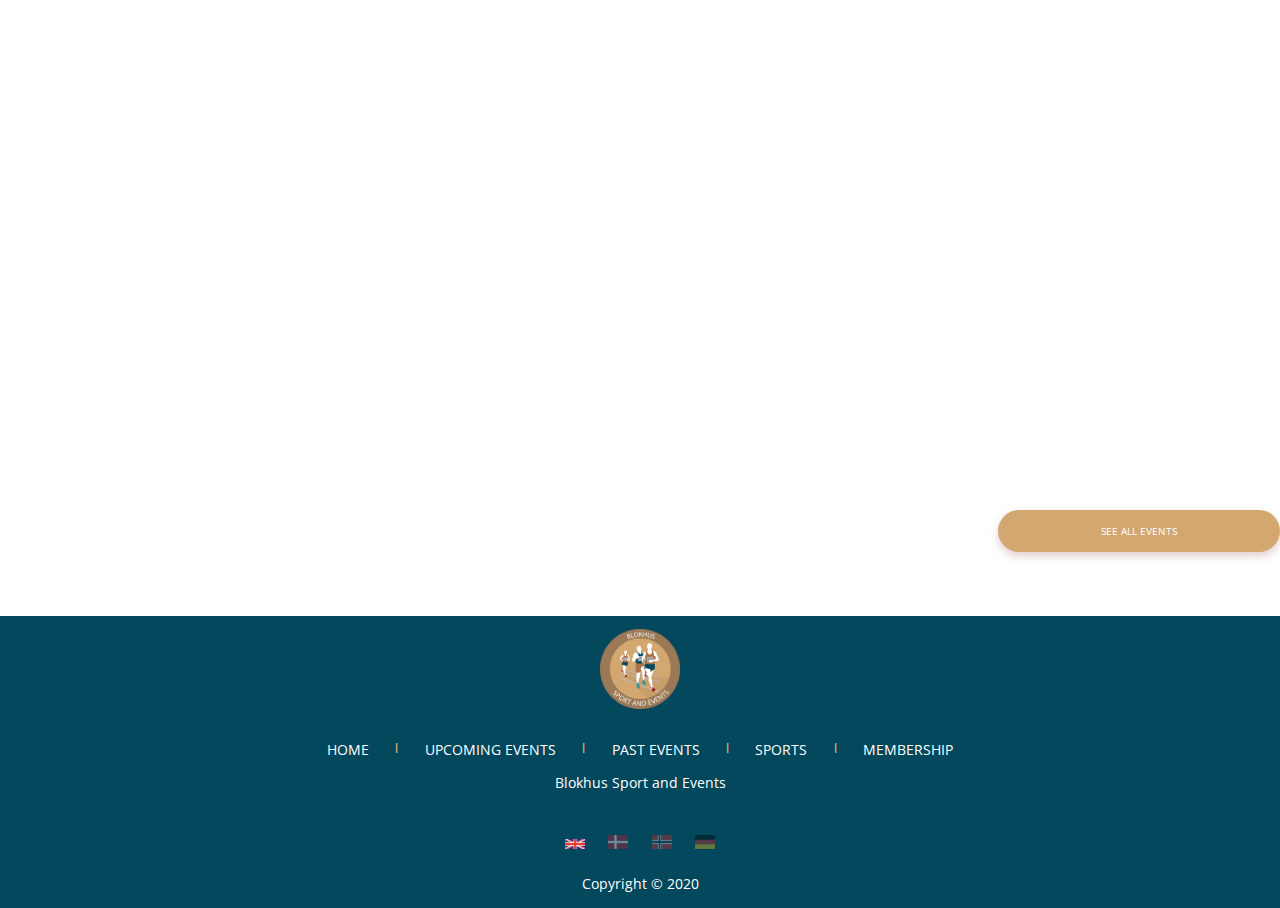
<file: sport-climbing.html>
<!DOCTYPE html>
<html lang="en">

<head>
    <meta charset="UTF-8">
    <meta name="viewport" content="width=device-width, initial-scale=1.0 user-scalable=no">
    <link href="https://fonts.googleapis.com/css2?family=Montserrat&family=Open+Sans&display=swap" rel="stylesheet">
    <link href="https://fonts.googleapis.com/css2?family=Montserrat:wght@700&display=swap" rel="stylesheet">
    <link rel="stylesheet" href="assets/styles/style.css">
    <link rel="stylesheet" href="https://use.fontawesome.com/releases/v5.13.0/css/all.css" integrity="sha384-Bfad6CLCknfcloXFOyFnlgtENryhrpZCe29RTifKEixXQZ38WheV+i/6YWSzkz3V" crossorigin="anonymous">
    <script src="assets/scripts/main.js" defer></script>
    <script src="assets/scripts/fetchArticles.js" defer></script>
    <script src="assets/scripts/renderPreviewArticle.js" defer></script>
    <link rel="shortcut icon" href="assets/images/logo.png" type="image/x-icon">
    <link href="https://unpkg.com/aos@2.3.1/dist/aos.css" rel="stylesheet">

    <title>Climbing Lessons | Blokhus Sport & Events</title>
</head>

<body>
    <header class="text-primary">
        <div class="menu-btn">
            <div class="btn-line"></div>
            <div class="btn-line"></div>
            <div class="btn-line"></div>
        </div>

        <a href="index.html" class="menu-logo"><img src="assets/images/logo.png" class="logo" alt="Blokhus Sport & Events"></a>

        <!-- MENU -->
        <nav class="menu">
            <ul class="menu-nav">
                <li class="nav-item">
                    <a href="index.html" class="nav-link">Home</a>
                </li>
                <li class="nav-item">
                    <a href="sports.html" class="nav-link current">Sports</a>
                </li>
                <li class="nav-item">
                    <a href="#" class="nav-link">Events</a>
                    <ul class="menu-nav-dropdown">
                        <li class="nav-dropdown-item"><a href="upcoming-events.html" class="nav-dropdown-link">Upcoming&nbsp;Events</a>
                        </li>
                        <li class="nav-dropdown-item"><a href="past-events.html" class="nav-dropdown-link">Past&nbsp;Events</a></li>
                    </ul>
                </li>
                <li class="nav-item">
                    <a href="membership.html" class="nav-link">Memberships</a>
                </li>
            </ul>
        </nav>
    </header>

    <main class="past-article-main">
        <!-- HERO -->
        <section class="hero-image">
            <img class="hero" src="assets/images/heroClimbing.jpg" alt="Blokhus Sport and Events">
            <h1 class="sports-text text-primary">Climbing</h1>
        </section>
        <section class="sport-climbing">
            <section class="explore-grid">
                <div class="element-detail"></div>
                <article class="article-text">
                    <h2 class="text-primary">General Information:</h2>
                    <p class="text-secondary">Climbing is considered to be an extreme sport, but if you feel daring join our club and see where are your limits! </p>
                </article>
            </section>
            <section class="explore-grid">
                <div class="element-detail"></div>
                <article class="article-text" data-aos-delay="100" data-aos="fade-up">
                    <h2 class="text-primary">About trainings:</h2>
                    <p class="text-secondary">We have different specialists for each group of climbers- newbies or experts. There is room for everyone - let's popularize climbing!<br> <br> Location: Blokhus Klitplantage <br> Date and time: Every Saturday from 15:00</p>
                </article>
            </section>
        </section>
        <section class="membership-box section-margin">
            <div class="message-box">
                <p class="text-secondary">It's easy to get started! Do it now and become part of the growing <span
                        class="underlined-span">sport community</span>.
                </p>
                <a class="big-btn text-secondary" href="membership.html#membership-section">Become a member now</a>
            </div>
        </section>
        <!-- EVENT ARTICLES -->
        <section class="event-grid section-margin" data-aos-delay="100" data-aos="fade-up">
            <div class="element-detail2"></div>
            <h2 class="text-primary article-h2">Upcoming Events<span class="skeleton">*Skeleton example(data expired) </span></h2>
            <section class="flex event-box" id="event-grid">
                <article class="article-preview-grid">
                    <img class="grid-image" src="assets/images/article.jpg" alt="article image">
                    <a class="grid-line-one " href="">
                        <h3 class="text-primary">Swim season opener</h3>
                    </a>
                    <div class="grid-line-two">
                        <div class="flex-normal">
                            <i class="fas fa-map-marker-alt fa-2x"></i>
                            <p class="text-secondary">Blokhus swimming pool</p>
                        </div>
                    </div>
                    <div class="grid-line-three">
                        <div class="flex-normal fifty50">
                            <i class="fas fa-calendar-alt fa-2x"></i>
                            <p class="text-secondary">24/06/2020</p>
                        </div>
                        <a class="article-btn fifty50 text-secondary" href="upcoming-article.html">Read&nbsp;more</a>
                    </div>
                    <div class="preview-description">
                        <p class="text-secondary">Blokhus has experiences for everyone - big and Blokhus has experiences for everyone - big and</p>
                    </div>
                    <a class="article-btn fifty50 text-secondary pc-article-btn mobile-none" href="upcoming-article.html"><span>Read&nbsp;more</span></a>
                </article>
                <article class="article-preview-grid">
                    <img class="grid-image" src="assets/images/article.jpg" alt="article image">
                    <a class="grid-line-one " href="">
                        <h3 class="text-primary">Swim season opener</h3>
                    </a>
                    <div class="grid-line-two">
                        <div class="flex-normal">
                            <i class="fas fa-map-marker-alt fa-2x"></i>
                            <p class="text-secondary">Blokhus swimming pool</p>
                        </div>
                    </div>
                    <div class="grid-line-three">
                        <div class="flex-normal fifty50">
                            <i class="fas fa-calendar-alt fa-2x"></i>
                            <p class="text-secondary">24/06/2020</p>
                        </div>
                        <a class="article-btn fifty50 text-secondary" href="upcoming-article.html">Read&nbsp;more</a>
                    </div>
                    <div class="preview-description">
                        <p class="text-secondary">Blokhus has experiences for everyone - big and Blokhus has experiences for everyone - big and</p>
                    </div>
                    <a class="article-btn fifty50 text-secondary pc-article-btn mobile-none" href="upcoming-article.html"><span>Read&nbsp;more</span></a>
                </article>
                <article class="article-preview-grid">
                    <img class="grid-image" src="assets/images/article.jpg" alt="article image">
                    <a class="grid-line-one " href="">
                        <h3 class="text-primary">Hune 1 last game</h3>
                    </a>
                    <div class="grid-line-two">
                        <div class="flex-normal">
                            <i class="fas fa-map-marker-alt fa-2x"></i>
                            <p class="text-secondary">Hune Stadium</p>
                        </div>
                    </div>
                    <div class="grid-line-three">
                        <div class="flex-normal fifty50">
                            <i class="fas fa-calendar-alt fa-2x"></i>
                            <p class="text-secondary">11/06/2020</p>
                        </div>
                        <a class="article-btn fifty50 text-secondary" href="upcoming-article.html">Read&nbsp;more</a>
                    </div>
                    <div class="preview-description">
                        <p class="text-secondary">Blokhus has experiences for everyone - big and Blokhus has experiences for everyone - big and</p>
                    </div>
                    <a class="article-btn fifty50 text-secondary pc-article-btn mobile-none" href="upcoming-article.html"><span>Read&nbsp;more</span></a>
                </article>
                <article class="article-preview-grid">
                    <img class="grid-image" src="assets/images/article.jpg" alt="article image">
                    <a class="grid-line-one " href="">
                        <h3 class="text-primary">Sauna next to beach</h3>
                    </a>
                    <div class="grid-line-two">
                        <div class="flex-normal">
                            <i class="fas fa-map-marker-alt fa-2x"></i>
                            <p class="text-secondary">Blokhus beach</p>
                        </div>
                    </div>
                    <div class="grid-line-three">
                        <div class="flex-normal fifty50">
                            <i class="fas fa-calendar-alt fa-2x"></i>
                            <p class="text-secondary">29/06/2020</p>
                        </div>
                        <a class="article-btn fifty50 text-secondary" href="upcoming-article.html">Read&nbsp;more</a>
                    </div>
                    <div class="preview-description">
                        <p class="text-secondary">Blokhus has experiences for everyone - big and Blokhus has experiences for everyone - big and</p>
                    </div>
                    <a class="article-btn fifty50 text-secondary pc-article-btn" href="upcoming-article.html mobile-none"><span>Read&nbsp;more</span></a>
                </article>
                <a class="all-btn text-secondary events-btn" href="upcoming-events.html">See all events</a>
            </section>
            <a class="all-btn text-secondary events-btn mobile-none desktop-all-btn" href="upcoming-events.html"><span>See all events</span></a>
            </section>
            <a class="all-btn text-secondary events-btn mobile-none desktop-all-btn"
                href="past-events.html"><span>See all events</span></a>
        </section>

    </main>

    <button onclick="toTop()" id="topBtn" title="Back To Top">&#8593;</button>

    <!-- FOOTER -->
    <footer class="footer-grid text-secondary">
        <p class="name">Blokhus Sport and Events</p>
        <a href="index.html"><img src="assets/images/logo.png" class="logonav mobile-none" alt="Blokhus Sport & Events"></a>
        <ul class="footer-item navitems mobile-none">
            <li class="border-right"><a href="index.html">HOME</a></li>
            <li class="footer-line">|</li>
            <li class="border-right"><a href="upcoming-events.html">UPCOMING&nbsp;EVENTS</a></li>
            <li class="footer-line">|</li>
            <li class="border-right"><a href="past-events.html">PAST&nbsp;EVENTS</a></li>
            <li class="footer-line">|</li>
            <li class="border-right"><a href="sports.html">SPORTS</a></li>
            <li class="footer-line">|</li>
            <li><a href="membership.html">MEMBERSHIP</a></li>
        </ul>
        <div class="footer-icon icons icon-size footer-item">
            <a href="https://www.facebook.com/BlokhusSportEvent"><i class="fab fa-facebook"></i></a>
            <a href="#"><i class="fab fa-facebook-messenger"></i></a>
            <a href="#"><i class="fab fa-instagram"></i></a>
        </div>
        <div class="footer-flags mobile-none">
            <a href="#"><img src="assets/images/uk.png" alt="uk_flag"></a>
            <a href="#"><img class="lessopacity" src="assets/images/denmark.png" alt="denmark_flag"></a>
            <a href="#"><img class="lessopacity" src="assets/images/norway.png" alt="noway_flag"></a>
            <a href="#"><img class="lessopacity" src="assets/images/germany.png" alt="germany_flag"></a>
        </div>
        <div class="info footer-item">
            <p>Copyright © 2020</p>
        </div>

    </footer>
    <script src="https://unpkg.com/aos@next/dist/aos.js"></script>
<script>
    AOS.init();
    AOS.init({
        disable: 'mobile'
    });
</script>
</body>

</html>
</file>
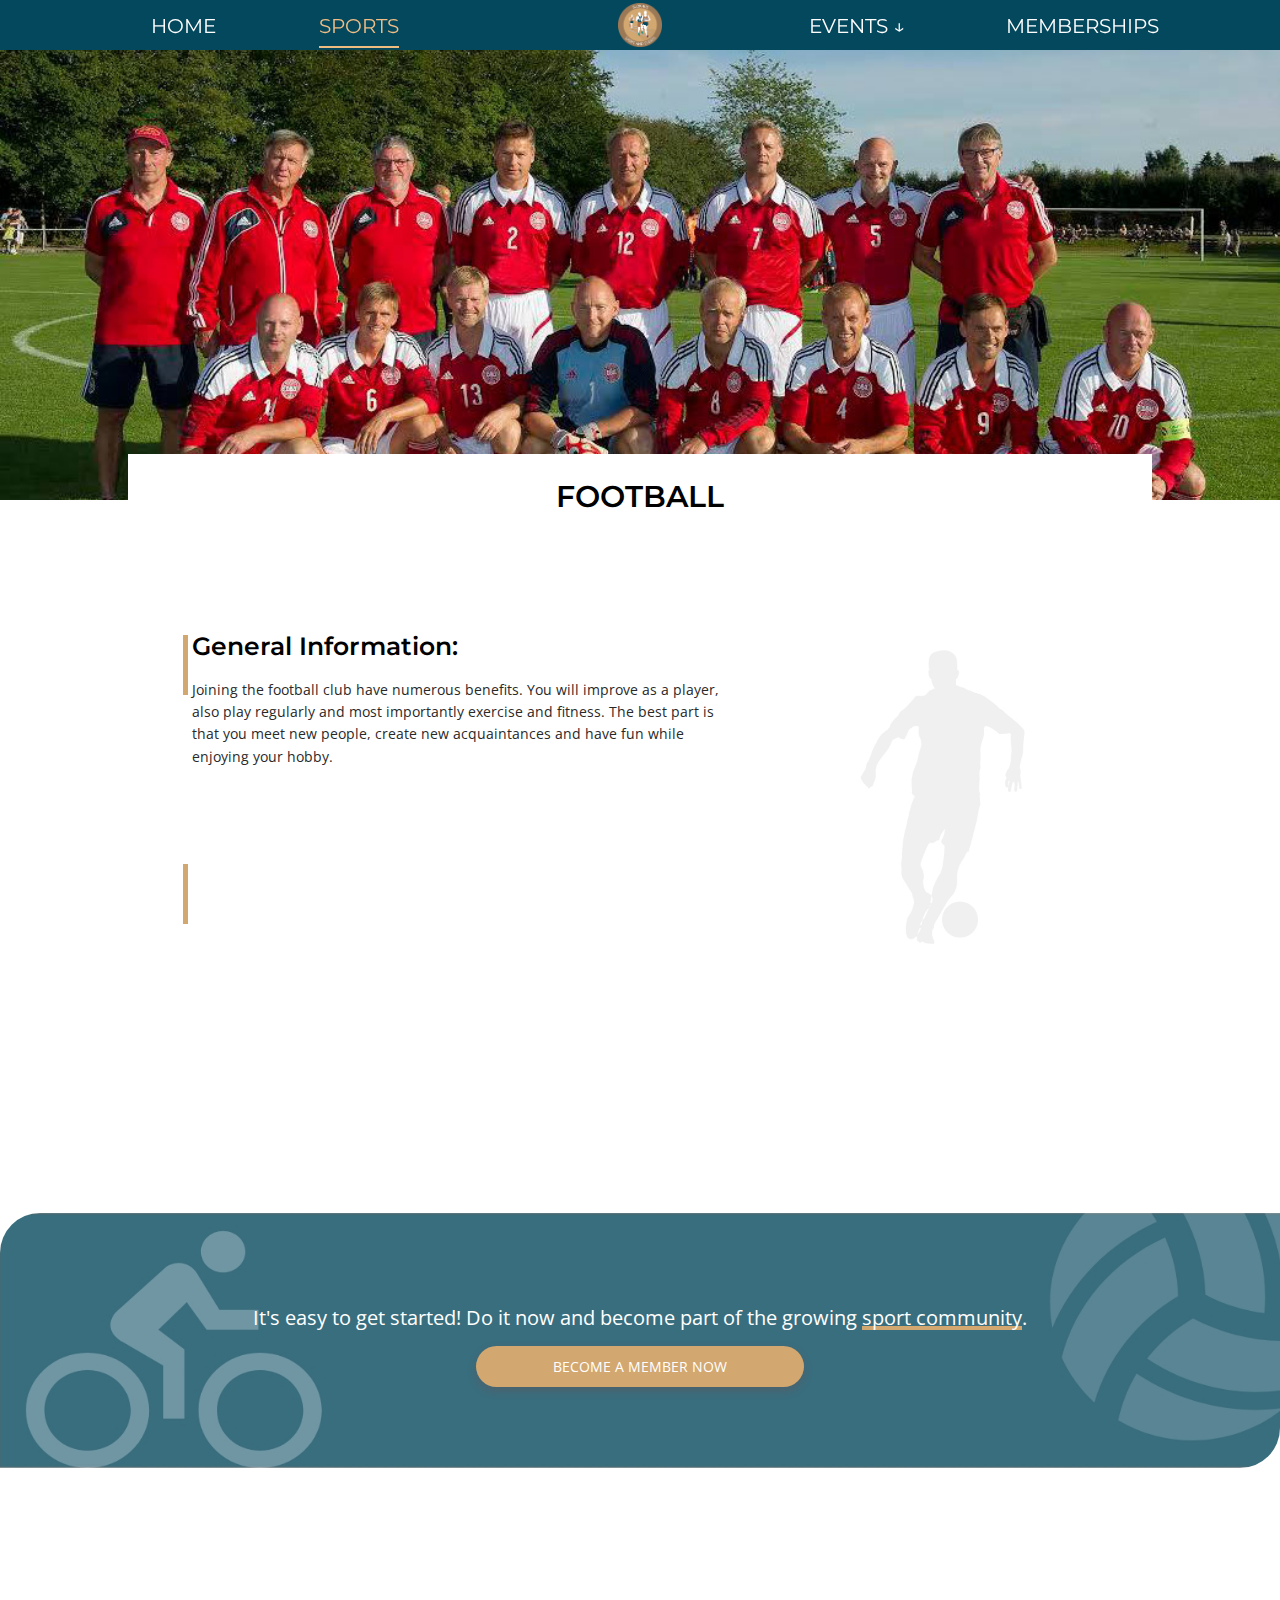
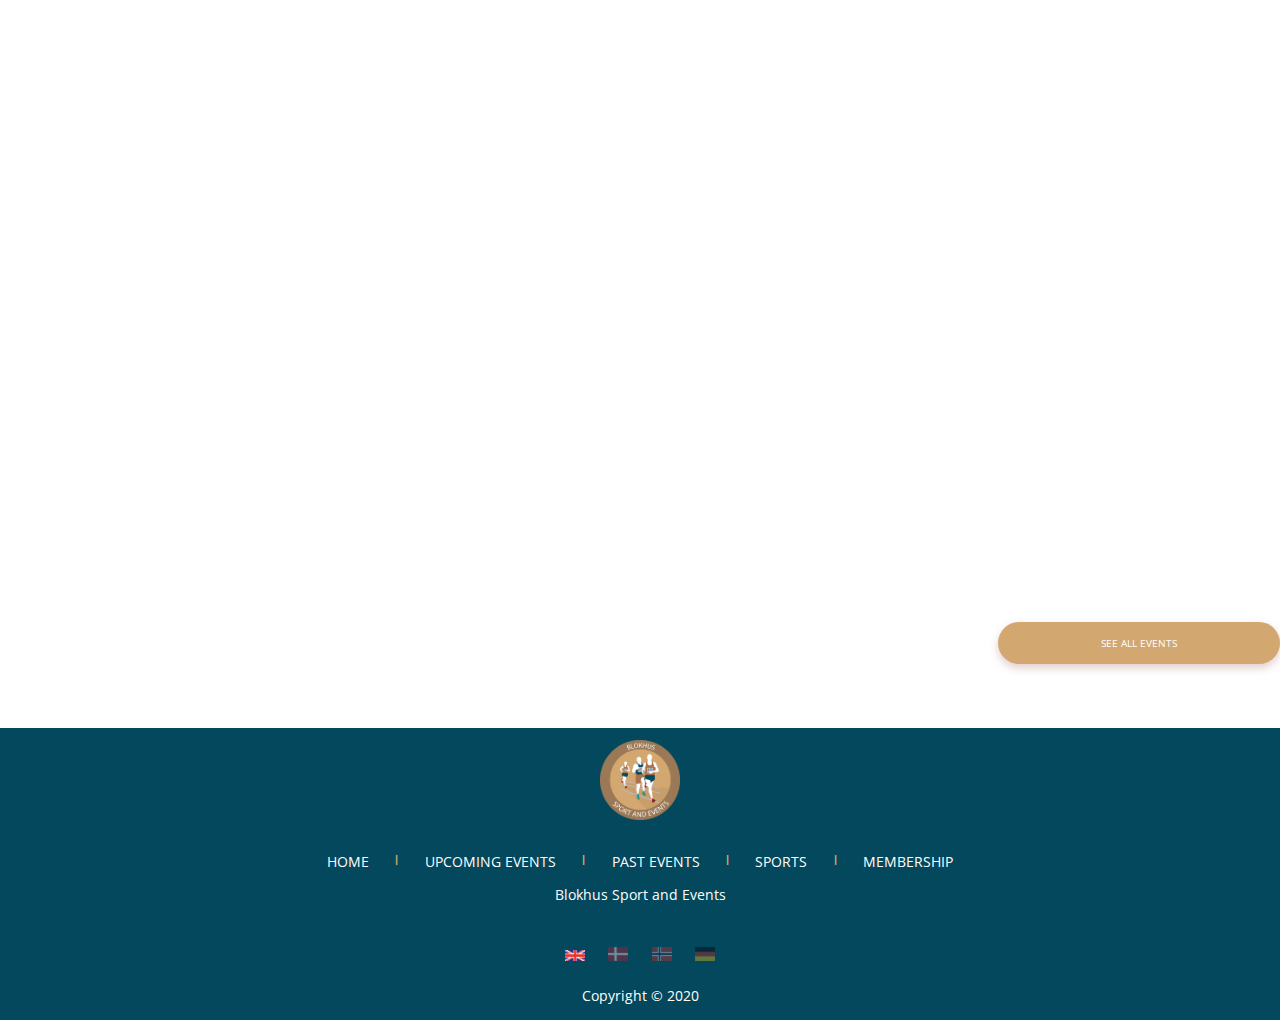
<file: sport-football.html>
<!DOCTYPE html>
<html lang="en">

<head>
    <meta charset="UTF-8">
    <meta name="viewport" content="width=device-width, initial-scale=1.0 user-scalable=no">
    <link href="https://fonts.googleapis.com/css2?family=Montserrat&family=Open+Sans&display=swap" rel="stylesheet">
    <link href="https://fonts.googleapis.com/css2?family=Montserrat:wght@700&display=swap" rel="stylesheet">
    <link rel="stylesheet" href="assets/styles/style.css">
    <link rel="stylesheet" href="https://use.fontawesome.com/releases/v5.13.0/css/all.css" integrity="sha384-Bfad6CLCknfcloXFOyFnlgtENryhrpZCe29RTifKEixXQZ38WheV+i/6YWSzkz3V" crossorigin="anonymous">
    <script src="assets/scripts/main.js" defer></script>
    <script src="assets/scripts/fetchArticles.js" defer></script>
    <script src="assets/scripts/renderPreviewArticle.js" defer></script>
    <link rel="shortcut icon" href="assets/images/logo.png" type="image/x-icon">
    <link href="https://unpkg.com/aos@2.3.1/dist/aos.css" rel="stylesheet">
    <title>Football Team | Blokhus Sport & Events</title>
</head>

<body>
    <header class="text-primary">
        <div class="menu-btn">
            <div class="btn-line"></div>
            <div class="btn-line"></div>
            <div class="btn-line"></div>
        </div>

        <a href="index.html" class="menu-logo"><img src="assets/images/logo.png" class="logo" alt="Blokhus Sport & Events"></a>

        <!-- MENU -->
        <nav class="menu">
            <ul class="menu-nav">
                <li class="nav-item">
                    <a href="index.html" class="nav-link">Home</a>
                </li>
                <li class="nav-item">
                    <a href="sports.html" class="nav-link current">Sports</a>
                </li>
                <li class="nav-item">
                    <a href="#" class="nav-link">Events</a>
                    <ul class="menu-nav-dropdown">
                        <li class="nav-dropdown-item"><a href="upcoming-events.html" class="nav-dropdown-link">Upcoming&nbsp;Events</a>
                        </li>
                        <li class="nav-dropdown-item"><a href="past-events.html" class="nav-dropdown-link">Past&nbsp;Events</a></li>
                    </ul>
                </li>
                <li class="nav-item">
                    <a href="membership.html" class="nav-link">Memberships</a>
                </li>
            </ul>
        </nav>
    </header>

    <main class="past-article-main">
        <!-- HERO -->
        <section class="hero-image">
            <img class="hero" src="assets/images/heroFootball.jpg" alt="Blokhus Sport and Events">
            <h1 class="sports-text text-primary">Football</h1>
        </section>
        <section class="sport-football">
        <section class="explore-grid">
            <div class="element-detail"></div>
            <article class="article-text">
                <h2 class="text-primary">General Information:</h2>
                <p class="text-secondary">Joining the football club have numerous benefits. You will improve as a player, also play regularly and most importantly exercise and fitness. The best part is that you meet new people, create new acquaintances and have fun while enjoying your hobby.</p>
            </article>
        </section>
        <section class="explore-grid">
            <div class="element-detail"></div>
            <article class="article-text" data-aos-delay="100" data-aos="fade-up">
                <h2 class="text-primary">Where can I train?</h2>
                <p class="text-secondary">There are different locations from which you can choose which one is the most convenient for you depending on the weather conditions and where you live. Also, you will be guided by experienced coach whom you can contact for more detailed information and he can guide you through the choices. <br> <br> Location one: Jetsmark Idrætscenter, Pandrup <br> Location two: Jetsmark Stadion, Blokhus <br> Location three: Stenmarksvej 3, Hune </p>
            </article>
        </section>
    </section>
    <section class="membership-box section-margin">
        <div class="message-box">
            <p class="text-secondary">It's easy to get started! Do it now and become part of the growing <span
                    class="underlined-span">sport community</span>.
            </p>
            <a class="big-btn text-secondary" href="membership.html#membership-section">Become a member now</a>
        </div>
    </section>
        <!-- EVENT ARTICLES -->
        <section class="event-grid section-margin" data-aos-delay="100" data-aos="fade-up">
            <div class="element-detail2"></div>
            <h2 class="text-primary article-h2">Upcoming Events <span class="skeleton">*Skeleton example(data expired) </span></h2>
            <section class="flex event-box" id="event-grid">
                <article class="article-preview-grid">
                    <img class="grid-image" src="assets/images/article.jpg" alt="article image">
                    <a class="grid-line-one " href="">
                        <h3 class="text-primary">Swim season opener</h3>
                    </a>
                    <div class="grid-line-two">
                        <div class="flex-normal">
                            <i class="fas fa-map-marker-alt fa-2x"></i>
                            <p class="text-secondary">Blokhus swimming pool</p>
                        </div>
                    </div>
                    <div class="grid-line-three">
                        <div class="flex-normal fifty50">
                            <i class="fas fa-calendar-alt fa-2x"></i>
                            <p class="text-secondary">24/06/2020</p>
                        </div>
                        <a class="article-btn fifty50 text-secondary" href="upcoming-article.html">Read&nbsp;more</a>
                    </div>
                    <div class="preview-description">
                        <p class="text-secondary">Blokhus has experiences for everyone - big and Blokhus has experiences for everyone - big and</p>
                    </div>
                    <a class="article-btn fifty50 text-secondary pc-article-btn mobile-none" href="upcoming-article.html"><span>Read&nbsp;more</span></a>
                </article>
                <article class="article-preview-grid">
                    <img class="grid-image" src="assets/images/article.jpg" alt="article image">
                    <a class="grid-line-one " href="">
                        <h3 class="text-primary">Swim season opener</h3>
                    </a>
                    <div class="grid-line-two">
                        <div class="flex-normal">
                            <i class="fas fa-map-marker-alt fa-2x"></i>
                            <p class="text-secondary">Blokhus swimming pool</p>
                        </div>
                    </div>
                    <div class="grid-line-three">
                        <div class="flex-normal fifty50">
                            <i class="fas fa-calendar-alt fa-2x"></i>
                            <p class="text-secondary">24/06/2020</p>
                        </div>
                        <a class="article-btn fifty50 text-secondary" href="upcoming-article.html">Read&nbsp;more</a>
                    </div>
                    <div class="preview-description">
                        <p class="text-secondary">Blokhus has experiences for everyone - big and Blokhus has experiences for everyone - big and</p>
                    </div>
                    <a class="article-btn fifty50 text-secondary pc-article-btn mobile-none" href="upcoming-article.html"><span>Read&nbsp;more</span></a>
                </article>
                <article class="article-preview-grid">
                    <img class="grid-image" src="assets/images/article.jpg" alt="article image">
                    <a class="grid-line-one " href="">
                        <h3 class="text-primary">Hune 1 last game</h3>
                    </a>
                    <div class="grid-line-two">
                        <div class="flex-normal">
                            <i class="fas fa-map-marker-alt fa-2x"></i>
                            <p class="text-secondary">Hune Stadium</p>
                        </div>
                    </div>
                    <div class="grid-line-three">
                        <div class="flex-normal fifty50">
                            <i class="fas fa-calendar-alt fa-2x"></i>
                            <p class="text-secondary">11/06/2020</p>
                        </div>
                        <a class="article-btn fifty50 text-secondary" href="upcoming-article.html">Read&nbsp;more</a>
                    </div>
                    <div class="preview-description">
                        <p class="text-secondary">Blokhus has experiences for everyone - big and Blokhus has experiences for everyone - big and</p>
                    </div>
                    <a class="article-btn fifty50 text-secondary pc-article-btn mobile-none" href="upcoming-article.html"><span>Read&nbsp;more</span></a>
                </article>
                <article class="article-preview-grid">
                    <img class="grid-image" src="assets/images/article.jpg" alt="article image">
                    <a class="grid-line-one " href="">
                        <h3 class="text-primary">Sauna next to beach</h3>
                    </a>
                    <div class="grid-line-two">
                        <div class="flex-normal">
                            <i class="fas fa-map-marker-alt fa-2x"></i>
                            <p class="text-secondary">Blokhus beach</p>
                        </div>
                    </div>
                    <div class="grid-line-three">
                        <div class="flex-normal fifty50">
                            <i class="fas fa-calendar-alt fa-2x"></i>
                            <p class="text-secondary">29/06/2020</p>
                        </div>
                        <a class="article-btn fifty50 text-secondary" href="upcoming-article.html">Read&nbsp;more</a>
                    </div>
                    <div class="preview-description">
                        <p class="text-secondary">Blokhus has experiences for everyone - big and Blokhus has experiences for everyone - big and</p>
                    </div>
                    <a class="article-btn fifty50 text-secondary pc-article-btn" href="upcoming-article.html mobile-none"><span>Read&nbsp;more</span></a>
                </article>
                <a class="all-btn text-secondary events-btn" href="upcoming-events.html">See all events</a>
            </section>
            <a class="all-btn text-secondary events-btn mobile-none desktop-all-btn" href="upcoming-events.html"><span>See all events</span></a>
            </section>
            <a class="all-btn text-secondary events-btn mobile-none desktop-all-btn"
                href="past-events.html"><span>See all events</span></a>
        </section>

    </main>

    <button onclick="toTop()" id="topBtn" title="Back To Top">&#8593;</button>

    <!-- FOOTER -->
    <footer class="footer-grid text-secondary">
        <p class="name">Blokhus Sport and Events</p>
        <a href="index.html"><img src="assets/images/logo.png" class="logonav mobile-none" alt="Blokhus Sport & Events"></a>
        <ul class="footer-item navitems mobile-none">
            <li class="border-right"><a href="index.html">HOME</a></li>
            <li class="footer-line">|</li>
            <li class="border-right"><a href="upcoming-events.html">UPCOMING&nbsp;EVENTS</a></li>
            <li class="footer-line">|</li>
            <li class="border-right"><a href="past-events.html">PAST&nbsp;EVENTS</a></li>
            <li class="footer-line">|</li>
            <li class="border-right"><a href="sports.html">SPORTS</a></li>
            <li class="footer-line">|</li>
            <li><a href="membership.html">MEMBERSHIP</a></li>
        </ul>
        <div class="footer-icon icons icon-size footer-item">
            <a href="https://www.facebook.com/BlokhusSportEvent"><i class="fab fa-facebook"></i></a>
            <a href="#"><i class="fab fa-facebook-messenger"></i></a>
            <a href="#"><i class="fab fa-instagram"></i></a>
        </div>
        <div class="footer-flags mobile-none">
            <a href="#"><img src="assets/images/uk.png" alt="uk_flag"></a>
            <a href="#"><img class="lessopacity" src="assets/images/denmark.png" alt="denmark_flag"></a>
            <a href="#"><img class="lessopacity" src="assets/images/norway.png" alt="noway_flag"></a>
            <a href="#"><img class="lessopacity" src="assets/images/germany.png" alt="germany_flag"></a>
        </div>
        <div class="info footer-item">
            <p>Copyright © 2020</p>
        </div>

    </footer>
    <script src="https://unpkg.com/aos@next/dist/aos.js"></script>
<script>
    AOS.init();
    AOS.init({
        disable: 'mobile'
    });
</script>
</body>

</html>
</file>
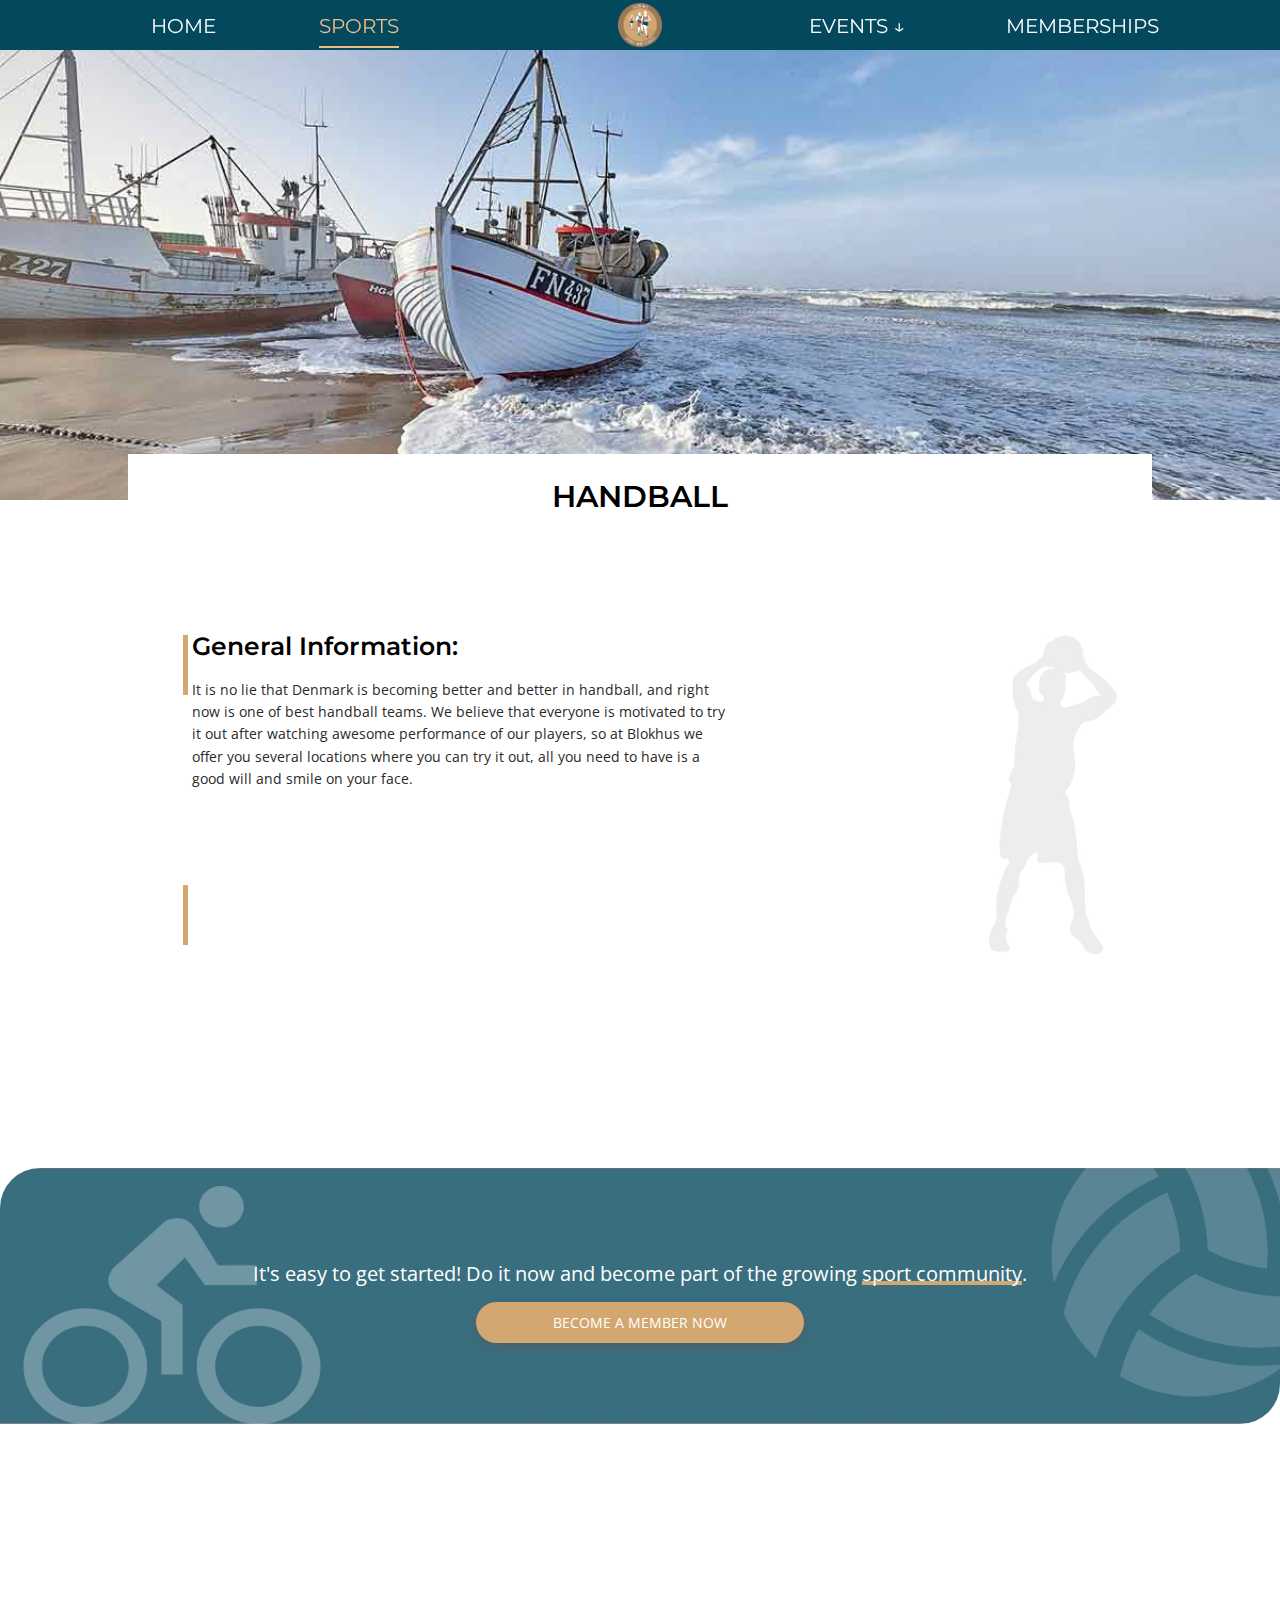
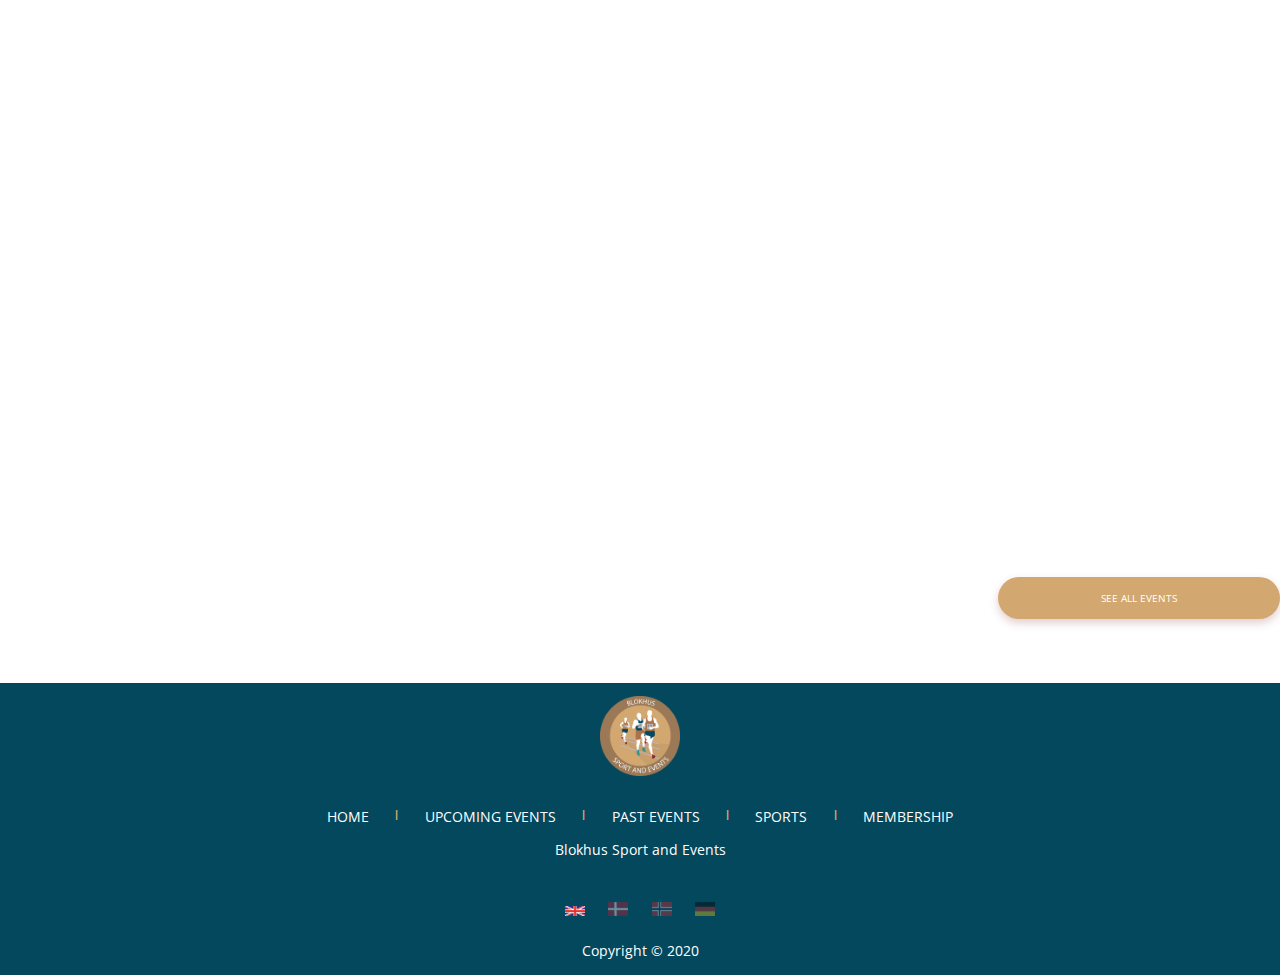
<file: sport-handball.html>
<!DOCTYPE html>
<html lang="en">

<head>
    <meta charset="UTF-8">
    <meta name="viewport" content="width=device-width, initial-scale=1.0 user-scalable=no">
    <link href="https://fonts.googleapis.com/css2?family=Montserrat&family=Open+Sans&display=swap" rel="stylesheet">
    <link href="https://fonts.googleapis.com/css2?family=Montserrat:wght@700&display=swap" rel="stylesheet">
    <link rel="stylesheet" href="assets/styles/style.css">
    <link rel="stylesheet" href="https://use.fontawesome.com/releases/v5.13.0/css/all.css" integrity="sha384-Bfad6CLCknfcloXFOyFnlgtENryhrpZCe29RTifKEixXQZ38WheV+i/6YWSzkz3V" crossorigin="anonymous">
    <script src="assets/scripts/main.js" defer></script>
    <script src="assets/scripts/fetchArticles.js" defer></script>
    <script src="assets/scripts/renderPreviewArticle.js" defer></script>
    <link rel="shortcut icon" href="assets/images/logo.png" type="image/x-icon">
    <link href="https://unpkg.com/aos@2.3.1/dist/aos.css" rel="stylesheet">

    <title>Handball Team | Blokhus Sport & Events</title>
</head>

<body>
    <header class="text-primary">
        <div class="menu-btn">
            <div class="btn-line"></div>
            <div class="btn-line"></div>
            <div class="btn-line"></div>
        </div>

        <a href="index.html" class="menu-logo"><img src="assets/images/logo.png" class="logo" alt="Blokhus Sport & Events"></a>

        <!-- MENU -->
        <nav class="menu">
            <ul class="menu-nav">
                <li class="nav-item">
                    <a href="index.html" class="nav-link">Home</a>
                </li>
                <li class="nav-item">
                    <a href="sports.html" class="nav-link current">Sports</a>
                </li>
                <li class="nav-item">
                    <a href="#" class="nav-link">Events</a>
                    <ul class="menu-nav-dropdown">
                        <li class="nav-dropdown-item"><a href="upcoming-events.html" class="nav-dropdown-link">Upcoming&nbsp;Events</a>
                        </li>
                        <li class="nav-dropdown-item"><a href="past-events.html" class="nav-dropdown-link">Past&nbsp;Events</a></li>
                    </ul>
                </li>
                <li class="nav-item">
                    <a href="membership.html" class="nav-link">Memberships</a>
                </li>
            </ul>
        </nav>
    </header>

    <main class="past-article-main">
        <!-- HERO -->
        <section class="hero-image">
            <img class="hero" src="assets/images/hero_mobile.jpg" alt="Blokhus Sport and Events">
            <h1 class="sports-text text-primary">Handball</h1>
        </section>
        <section class="sport-handball">
        <section class="explore-grid">
            <div class="element-detail"></div>
            <article class="article-text">
                <h2 class="text-primary">General Information:</h2>
                <p class="text-secondary"> It is no lie that Denmark is becoming better and better in handball, and right now is one of best handball teams. We believe that everyone is motivated to try it out after watching awesome performance of our players, so at Blokhus we offer you several locations where you can try it out, all you need to have is a good will and smile on your face.</p>
            </article>
        </section>
        <section class="explore-grid">
            <div class="element-detail"></div>
            <article class="article-text" data-aos-delay="100" data-aos="fade-up">
                <h2 class="text-primary">Where can I train?</h2>
                <p class="text-secondary">Location one: Blokhus Strand <br> Date and time: Monday, Wednesday, Friday at 17:30<br> <br> Location two: Blokhus main park <br> Date and time: Every day from 16:00  </p>
            </article>
        </section>
    </section>
    <section class="membership-box section-margin">
        <div class="message-box">
            <p class="text-secondary">It's easy to get started! Do it now and become part of the growing <span
                    class="underlined-span">sport community</span>.
            </p>
            <a class="big-btn text-secondary" href="membership.html#membership-section">Become a member now</a>
        </div>
    </section>
        <!-- EVENT ARTICLES -->
        <section class="event-grid section-margin" data-aos-delay="100" data-aos="fade-up">
            <div class="element-detail2"></div>
            <h2 class="text-primary article-h2">Upcoming Events <span class="skeleton">*Skeleton example(data expired) </span></h2>
            <section class="flex event-box" id="event-grid">
                <article class="article-preview-grid">
                    <img class="grid-image" src="assets/images/article.jpg" alt="article image">
                    <a class="grid-line-one " href="">
                        <h3 class="text-primary">Swim season opener</h3>
                    </a>
                    <div class="grid-line-two">
                        <div class="flex-normal">
                            <i class="fas fa-map-marker-alt fa-2x"></i>
                            <p class="text-secondary">Blokhus swimming pool</p>
                        </div>
                    </div>
                    <div class="grid-line-three">
                        <div class="flex-normal fifty50">
                            <i class="fas fa-calendar-alt fa-2x"></i>
                            <p class="text-secondary">24/06/2020</p>
                        </div>
                        <a class="article-btn fifty50 text-secondary" href="upcoming-article.html">Read&nbsp;more</a>
                    </div>
                    <div class="preview-description">
                        <p class="text-secondary">Blokhus has experiences for everyone - big and Blokhus has experiences for everyone - big and</p>
                    </div>
                    <a class="article-btn fifty50 text-secondary pc-article-btn mobile-none" href="upcoming-article.html"><span>Read&nbsp;more</span></a>
                </article>
                <article class="article-preview-grid">
                    <img class="grid-image" src="assets/images/article.jpg" alt="article image">
                    <a class="grid-line-one " href="">
                        <h3 class="text-primary">Swim season opener</h3>
                    </a>
                    <div class="grid-line-two">
                        <div class="flex-normal">
                            <i class="fas fa-map-marker-alt fa-2x"></i>
                            <p class="text-secondary">Blokhus swimming pool</p>
                        </div>
                    </div>
                    <div class="grid-line-three">
                        <div class="flex-normal fifty50">
                            <i class="fas fa-calendar-alt fa-2x"></i>
                            <p class="text-secondary">24/06/2020</p>
                        </div>
                        <a class="article-btn fifty50 text-secondary" href="upcoming-article.html">Read&nbsp;more</a>
                    </div>
                    <div class="preview-description">
                        <p class="text-secondary">Blokhus has experiences for everyone - big and Blokhus has experiences for everyone - big and</p>
                    </div>
                    <a class="article-btn fifty50 text-secondary pc-article-btn mobile-none" href="upcoming-article.html"><span>Read&nbsp;more</span></a>
                </article>
                <article class="article-preview-grid">
                    <img class="grid-image" src="assets/images/article.jpg" alt="article image">
                    <a class="grid-line-one " href="">
                        <h3 class="text-primary">Hune 1 last game</h3>
                    </a>
                    <div class="grid-line-two">
                        <div class="flex-normal">
                            <i class="fas fa-map-marker-alt fa-2x"></i>
                            <p class="text-secondary">Hune Stadium</p>
                        </div>
                    </div>
                    <div class="grid-line-three">
                        <div class="flex-normal fifty50">
                            <i class="fas fa-calendar-alt fa-2x"></i>
                            <p class="text-secondary">11/06/2020</p>
                        </div>
                        <a class="article-btn fifty50 text-secondary" href="upcoming-article.html">Read&nbsp;more</a>
                    </div>
                    <div class="preview-description">
                        <p class="text-secondary">Blokhus has experiences for everyone - big and Blokhus has experiences for everyone - big and</p>
                    </div>
                    <a class="article-btn fifty50 text-secondary pc-article-btn mobile-none" href="upcoming-article.html"><span>Read&nbsp;more</span></a>
                </article>
                <article class="article-preview-grid">
                    <img class="grid-image" src="assets/images/article.jpg" alt="article image">
                    <a class="grid-line-one " href="">
                        <h3 class="text-primary">Sauna next to beach</h3>
                    </a>
                    <div class="grid-line-two">
                        <div class="flex-normal">
                            <i class="fas fa-map-marker-alt fa-2x"></i>
                            <p class="text-secondary">Blokhus beach</p>
                        </div>
                    </div>
                    <div class="grid-line-three">
                        <div class="flex-normal fifty50">
                            <i class="fas fa-calendar-alt fa-2x"></i>
                            <p class="text-secondary">29/06/2020</p>
                        </div>
                        <a class="article-btn fifty50 text-secondary" href="upcoming-article.html">Read&nbsp;more</a>
                    </div>
                    <div class="preview-description">
                        <p class="text-secondary">Blokhus has experiences for everyone - big and Blokhus has experiences for everyone - big and</p>
                    </div>
                    <a class="article-btn fifty50 text-secondary pc-article-btn" href="upcoming-article.html mobile-none"><span>Read&nbsp;more</span></a>
                </article>
                <a class="all-btn text-secondary events-btn" href="upcoming-events.html">See all events</a>
            </section>
            <a class="all-btn text-secondary events-btn mobile-none desktop-all-btn" href="upcoming-events.html"><span>See all events</span></a>
        </section>
        <a class="all-btn text-secondary events-btn mobile-none desktop-all-btn"
                href="past-events.html"><span>See all events</span></a>
        </section>

    </main>

    <button onclick="toTop()" id="topBtn" title="Back To Top">&#8593;</button>

    <!-- FOOTER -->
    <footer class="footer-grid text-secondary">
        <p class="name">Blokhus Sport and Events</p>
        <a href="index.html"><img src="assets/images/logo.png" class="logonav mobile-none" alt="Blokhus Sport & Events"></a>
        <ul class="footer-item navitems mobile-none">
            <li class="border-right"><a href="index.html">HOME</a></li>
            <li class="footer-line">|</li>
            <li class="border-right"><a href="upcoming-events.html">UPCOMING&nbsp;EVENTS</a></li>
            <li class="footer-line">|</li>
            <li class="border-right"><a href="past-events.html">PAST&nbsp;EVENTS</a></li>
            <li class="footer-line">|</li>
            <li class="border-right"><a href="sports.html">SPORTS</a></li>
            <li class="footer-line">|</li>
            <li><a href="membership.html">MEMBERSHIP</a></li>
        </ul>
        <div class="footer-icon icons icon-size footer-item">
            <a href="https://www.facebook.com/BlokhusSportEvent"><i class="fab fa-facebook"></i></a>
            <a href="#"><i class="fab fa-facebook-messenger"></i></a>
            <a href="#"><i class="fab fa-instagram"></i></a>
        </div>
        <div class="footer-flags mobile-none">
            <a href="#"><img src="assets/images/uk.png" alt="uk_flag"></a>
            <a href="#"><img class="lessopacity" src="assets/images/denmark.png" alt="denmark_flag"></a>
            <a href="#"><img class="lessopacity" src="assets/images/norway.png" alt="noway_flag"></a>
            <a href="#"><img class="lessopacity" src="assets/images/germany.png" alt="germany_flag"></a>
        </div>
        <div class="info footer-item">
            <p>Copyright © 2020</p>
        </div>

    </footer>
    <script src="https://unpkg.com/aos@next/dist/aos.js"></script>
<script>
    AOS.init();
    AOS.init({
        disable: 'mobile'
    });
</script>
</body>

</html>
</file>
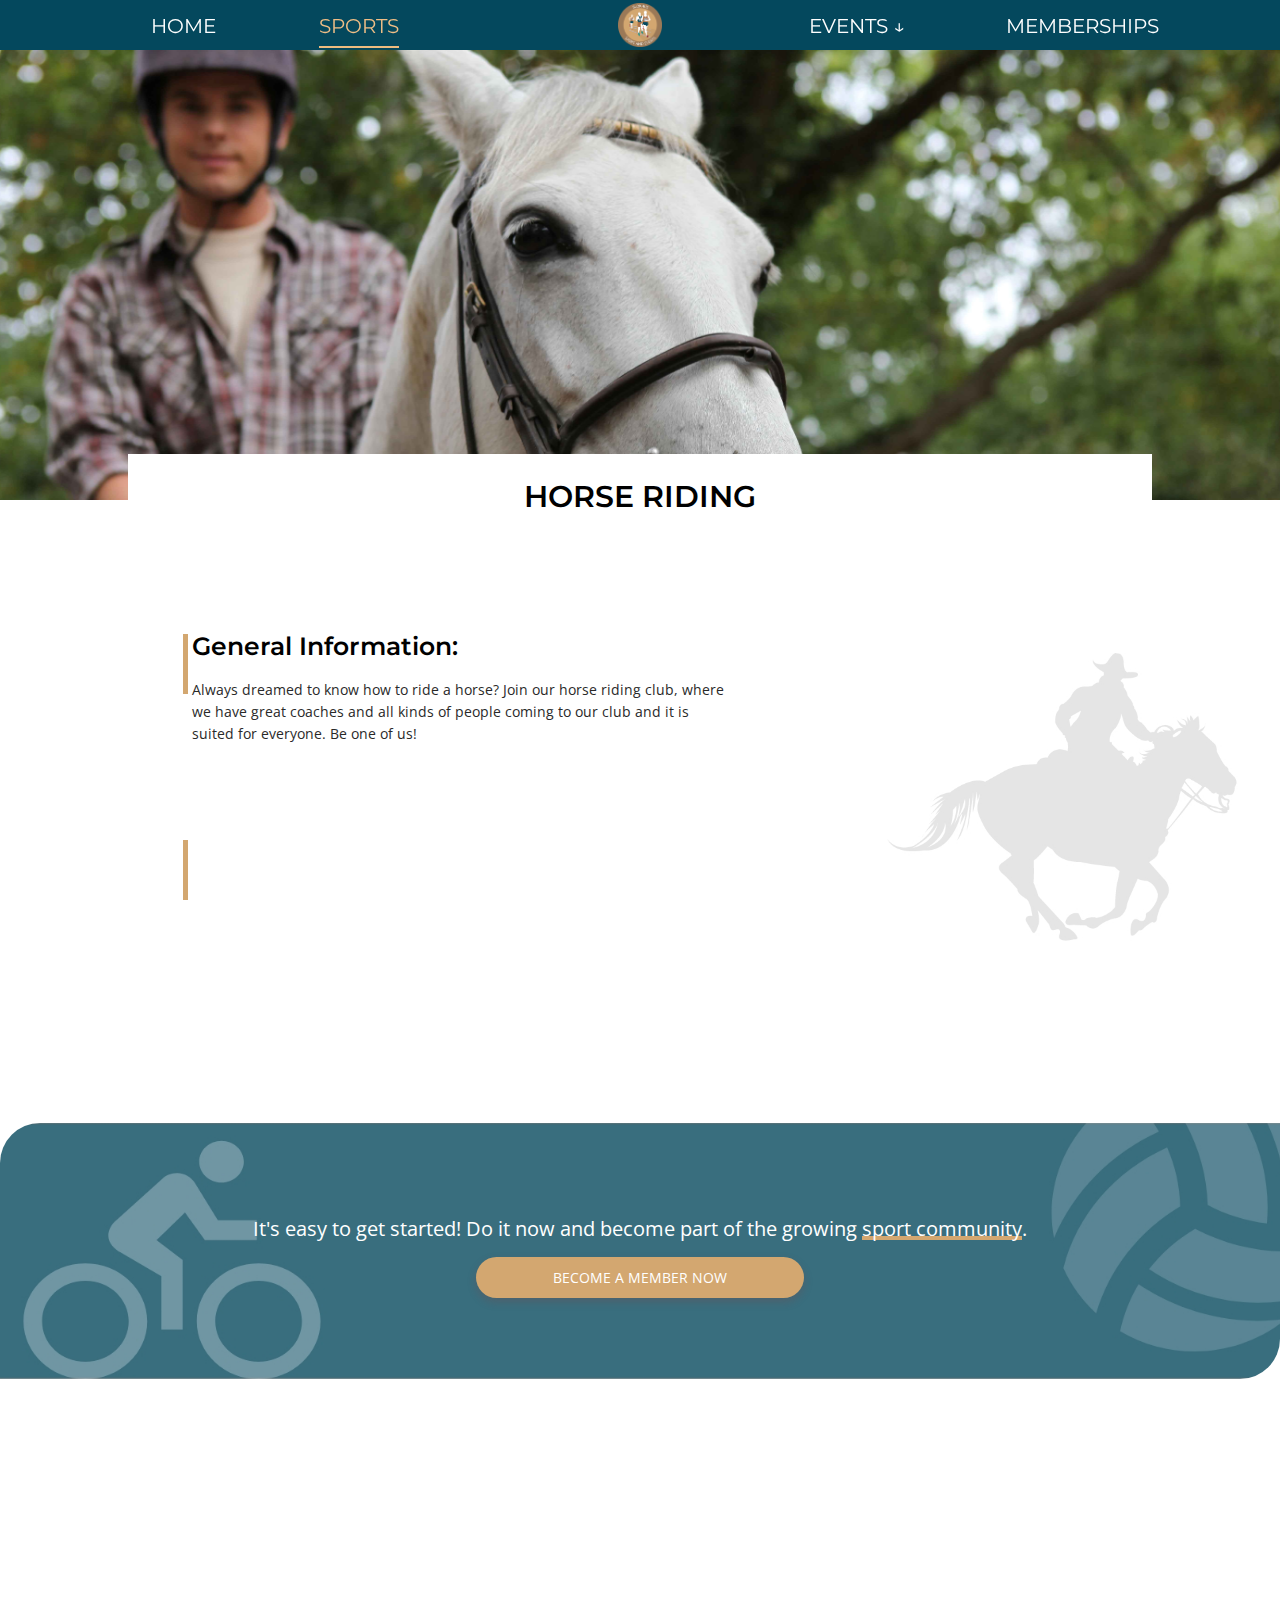
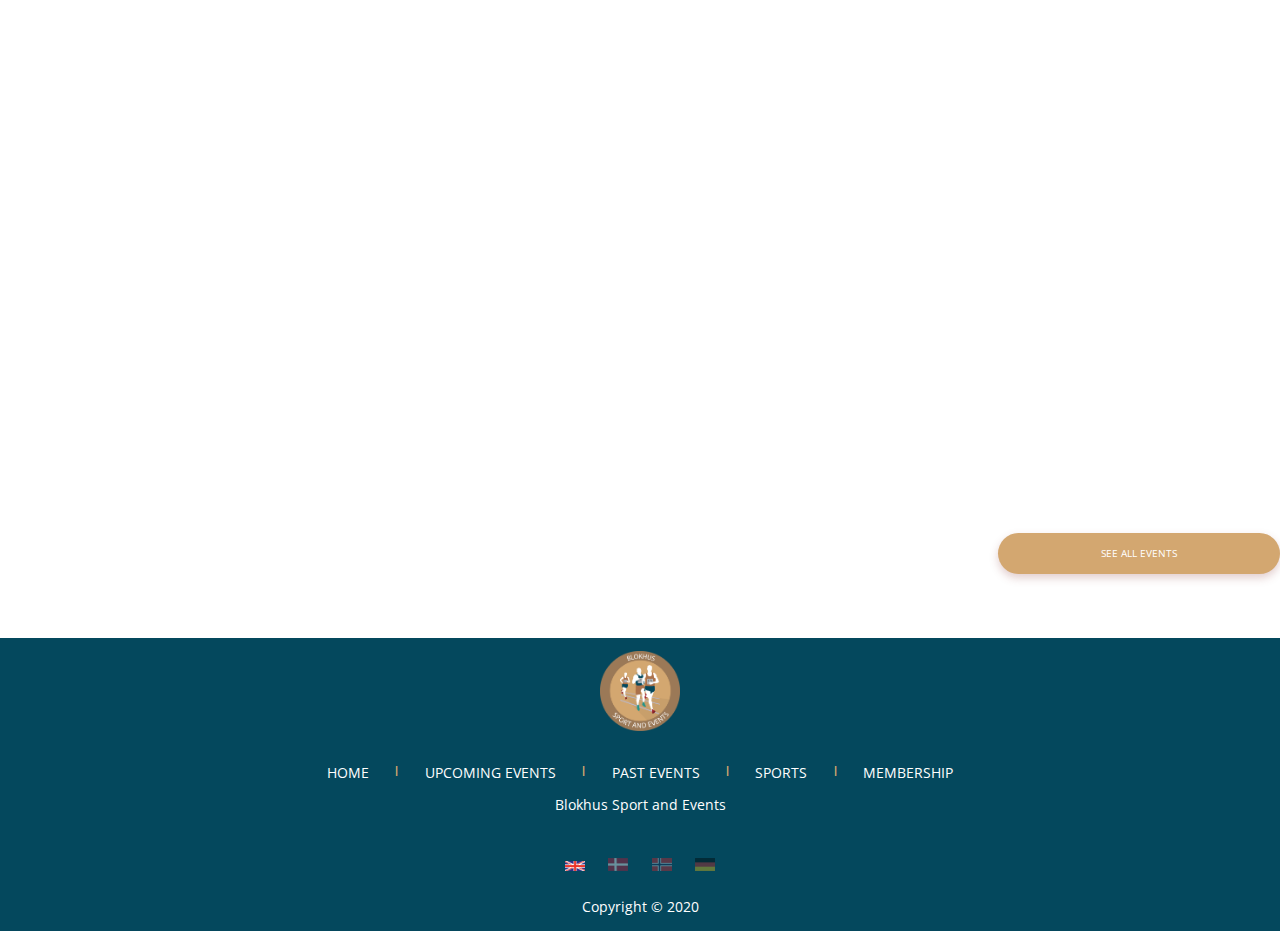
<file: sport-horse-riding.html>
<!DOCTYPE html>
<html lang="en">

<head>
    <meta charset="UTF-8">
    <meta name="viewport" content="width=device-width, initial-scale=1.0 user-scalable=no">
    <link href="https://fonts.googleapis.com/css2?family=Montserrat&family=Open+Sans&display=swap" rel="stylesheet">
    <link href="https://fonts.googleapis.com/css2?family=Montserrat:wght@700&display=swap" rel="stylesheet">
    <link rel="stylesheet" href="assets/styles/style.css">
    <link rel="stylesheet" href="https://use.fontawesome.com/releases/v5.13.0/css/all.css" integrity="sha384-Bfad6CLCknfcloXFOyFnlgtENryhrpZCe29RTifKEixXQZ38WheV+i/6YWSzkz3V" crossorigin="anonymous">
    <script src="assets/scripts/main.js" defer></script>
    <script src="assets/scripts/fetchArticles.js" defer></script>
    <script src="assets/scripts/renderPreviewArticle.js" defer></script>
    <link rel="shortcut icon" href="assets/images/logo.png" type="image/x-icon">
    <link href="https://unpkg.com/aos@2.3.1/dist/aos.css" rel="stylesheet">

    <title>Horse Riding Classes | Blokhus Sport & Events</title>
</head>

<body>
    <header class="text-primary">
        <div class="menu-btn">
            <div class="btn-line"></div>
            <div class="btn-line"></div>
            <div class="btn-line"></div>
        </div>

        <a href="index.html" class="menu-logo"><img src="assets/images/logo.png" class="logo" alt="Blokhus Sport & Events"></a>

        <!-- MENU -->
        <nav class="menu">
            <ul class="menu-nav">
                <li class="nav-item">
                    <a href="index.html" class="nav-link">Home</a>
                </li>
                <li class="nav-item">
                    <a href="sports.html" class="nav-link current">Sports</a>
                </li>
                <li class="nav-item">
                    <a href="#" class="nav-link">Events</a>
                    <ul class="menu-nav-dropdown">
                        <li class="nav-dropdown-item"><a href="upcoming-events.html" class="nav-dropdown-link">Upcoming&nbsp;Events</a>
                        </li>
                        <li class="nav-dropdown-item"><a href="past-events.html" class="nav-dropdown-link">Past&nbsp;Events</a></li>
                    </ul>
                </li>
                <li class="nav-item">
                    <a href="membership.html" class="nav-link">Memberships</a>
                </li>
            </ul>
        </nav>
    </header>

    <main class="past-article-main">
        <!-- HERO -->
        <section class="hero-image">
            <img class="hero" src="assets/images/horseHero.jpg" alt="Blokhus Sport and Events">
            <h1 class="sports-text text-primary">Horse Riding</h1>
        </section>
        <section class="sport-horse">
        <section class="explore-grid">
            <div class="element-detail"></div>
            <article class="article-text">
                <h2 class="text-primary">General Information:</h2>
                <p class="text-secondary">Always dreamed to know how to ride a horse? Join our horse riding club, where we have great coaches and all kinds of people coming to our club and it is suited for everyone. Be one of us!</p>
            </article>
        </section>
        <section class="explore-grid">
            <div class="element-detail"></div>
            <article class="article-text" data-aos-delay="100" data-aos="fade-up">
                <h2 class="text-primary">Where do we train?</h2>
                <p class="text-secondary">We have a Blokhus riding center located in Pandrup. It consists of a stack of 100 horses, different arenas and many coaches.<br> <br> Location: Pandrup <br> Date and time: Monday, wednesday, Friday from 17:00</p>
            </article>
        </section>
    </section>
    <section class="membership-box section-margin">
        <div class="message-box">
            <p class="text-secondary">It's easy to get started! Do it now and become part of the growing <span
                    class="underlined-span">sport community</span>.
            </p>
            <a class="big-btn text-secondary" href="membership.html#membership-section">Become a member now</a>
        </div>
    </section>
        <!-- EVENT ARTICLES -->
        <section class="event-grid section-margin" data-aos-delay="100" data-aos="fade-up">
            <div class="element-detail2"></div>
            <h2 class="text-primary article-h2">Upcoming Events <span class="skeleton">*Skeleton example(data expired) </span></h2>
            <section class="flex event-box" id="event-grid">
                 <article class="article-preview-grid">
                    <img class="grid-image" src="assets/images/article.jpg" alt="article image">
                    <a class="grid-line-one " href="">
                        <h3 class="text-primary">Swim season opener</h3>
                    </a>
                    <div class="grid-line-two">
                        <div class="flex-normal">
                            <i class="fas fa-map-marker-alt fa-2x"></i>
                            <p class="text-secondary">Blokhus swimming pool</p>
                        </div>
                    </div>
                    <div class="grid-line-three">
                        <div class="flex-normal fifty50">
                            <i class="fas fa-calendar-alt fa-2x"></i>
                            <p class="text-secondary">24/06/2020</p>
                        </div>
                        <a class="article-btn fifty50 text-secondary" href="upcoming-article.html">Read&nbsp;more</a>
                    </div>
                    <div class="preview-description">
                        <p class="text-secondary">Blokhus has experiences for everyone - big and Blokhus has experiences for everyone - big and</p>
                    </div>
                    <a class="article-btn fifty50 text-secondary pc-article-btn mobile-none" href="upcoming-article.html"><span>Read&nbsp;more</span></a>
                </article>
                <article class="article-preview-grid">
                    <img class="grid-image" src="assets/images/article.jpg" alt="article image">
                    <a class="grid-line-one " href="">
                        <h3 class="text-primary">Swim season opener</h3>
                    </a>
                    <div class="grid-line-two">
                        <div class="flex-normal">
                            <i class="fas fa-map-marker-alt fa-2x"></i>
                            <p class="text-secondary">Blokhus swimming pool</p>
                        </div>
                    </div>
                    <div class="grid-line-three">
                        <div class="flex-normal fifty50">
                            <i class="fas fa-calendar-alt fa-2x"></i>
                            <p class="text-secondary">24/06/2020</p>
                        </div>
                        <a class="article-btn fifty50 text-secondary" href="upcoming-article.html">Read&nbsp;more</a>
                    </div>
                    <div class="preview-description">
                        <p class="text-secondary">Blokhus has experiences for everyone - big and Blokhus has experiences for everyone - big and</p>
                    </div>
                    <a class="article-btn fifty50 text-secondary pc-article-btn mobile-none" href="upcoming-article.html"><span>Read&nbsp;more</span></a>
                </article>
                <article class="article-preview-grid">
                    <img class="grid-image" src="assets/images/article.jpg" alt="article image">
                    <a class="grid-line-one " href="">
                        <h3 class="text-primary">Hune 1 last game</h3>
                    </a>
                    <div class="grid-line-two">
                        <div class="flex-normal">
                            <i class="fas fa-map-marker-alt fa-2x"></i>
                            <p class="text-secondary">Hune Stadium</p>
                        </div>
                    </div>
                    <div class="grid-line-three">
                        <div class="flex-normal fifty50">
                            <i class="fas fa-calendar-alt fa-2x"></i>
                            <p class="text-secondary">11/06/2020</p>
                        </div>
                        <a class="article-btn fifty50 text-secondary" href="upcoming-article.html">Read&nbsp;more</a>
                    </div>
                    <div class="preview-description">
                        <p class="text-secondary">Blokhus has experiences for everyone - big and Blokhus has experiences for everyone - big and</p>
                    </div>
                    <a class="article-btn fifty50 text-secondary pc-article-btn mobile-none" href="upcoming-article.html"><span>Read&nbsp;more</span></a>
                </article>
                <article class="article-preview-grid">
                    <img class="grid-image" src="assets/images/article.jpg" alt="article image">
                    <a class="grid-line-one " href="">
                        <h3 class="text-primary">Sauna next to beach</h3>
                    </a>
                    <div class="grid-line-two">
                        <div class="flex-normal">
                            <i class="fas fa-map-marker-alt fa-2x"></i>
                            <p class="text-secondary">Blokhus beach</p>
                        </div>
                    </div>
                    <div class="grid-line-three">
                        <div class="flex-normal fifty50">
                            <i class="fas fa-calendar-alt fa-2x"></i>
                            <p class="text-secondary">29/06/2020</p>
                        </div>
                        <a class="article-btn fifty50 text-secondary" href="upcoming-article.html">Read&nbsp;more</a>
                    </div>
                    <div class="preview-description">
                        <p class="text-secondary">Blokhus has experiences for everyone - big and Blokhus has experiences for everyone - big and</p>
                    </div>
                    <a class="article-btn fifty50 text-secondary pc-article-btn" href="upcoming-article.html mobile-none"><span>Read&nbsp;more</span></a>
                </article>
                <a class="all-btn text-secondary events-btn" href="upcoming-events.html">See all events</a>
            </section>
            <a class="all-btn text-secondary events-btn mobile-none desktop-all-btn" href="upcoming-events.html"><span>See all events</span></a> 
            </section>
            <a class="all-btn text-secondary events-btn mobile-none desktop-all-btn"
                href="past-events.html"><span>See all events</span></a>
        </section>

    </main>

    <button onclick="toTop()" id="topBtn" title="Back To Top">&#8593;</button>

    <!-- FOOTER -->
    <footer class="footer-grid text-secondary">
        <p class="name">Blokhus Sport and Events</p>
        <a href="index.html"><img src="assets/images/logo.png" class="logonav mobile-none" alt="Blokhus Sport & Events"></a>
        <ul class="footer-item navitems mobile-none">
            <li class="border-right"><a href="index.html">HOME</a></li>
            <li class="footer-line">|</li>
            <li class="border-right"><a href="upcoming-events.html">UPCOMING&nbsp;EVENTS</a></li>
            <li class="footer-line">|</li>
            <li class="border-right"><a href="past-events.html">PAST&nbsp;EVENTS</a></li>
            <li class="footer-line">|</li>
            <li class="border-right"><a href="sports.html">SPORTS</a></li>
            <li class="footer-line">|</li>
            <li><a href="membership.html">MEMBERSHIP</a></li>
        </ul>
        <div class="footer-icon icons icon-size footer-item">
            <a href="https://www.facebook.com/BlokhusSportEvent"><i class="fab fa-facebook"></i></a>
            <a href="#"><i class="fab fa-facebook-messenger"></i></a>
            <a href="#"><i class="fab fa-instagram"></i></a>
        </div>
        <div class="footer-flags mobile-none">
            <a href="#"><img src="assets/images/uk.png" alt="uk_flag"></a>
            <a href="#"><img class="lessopacity" src="assets/images/denmark.png" alt="denmark_flag"></a>
            <a href="#"><img class="lessopacity" src="assets/images/norway.png" alt="noway_flag"></a>
            <a href="#"><img class="lessopacity" src="assets/images/germany.png" alt="germany_flag"></a>
        </div>
        <div class="info footer-item">
            <p>Copyright © 2020</p>
        </div>

    </footer>
    <script src="https://unpkg.com/aos@next/dist/aos.js"></script>
<script>
    AOS.init();
    AOS.init({
        disable: 'mobile'
    });
</script>
</body>

</html>
</file>
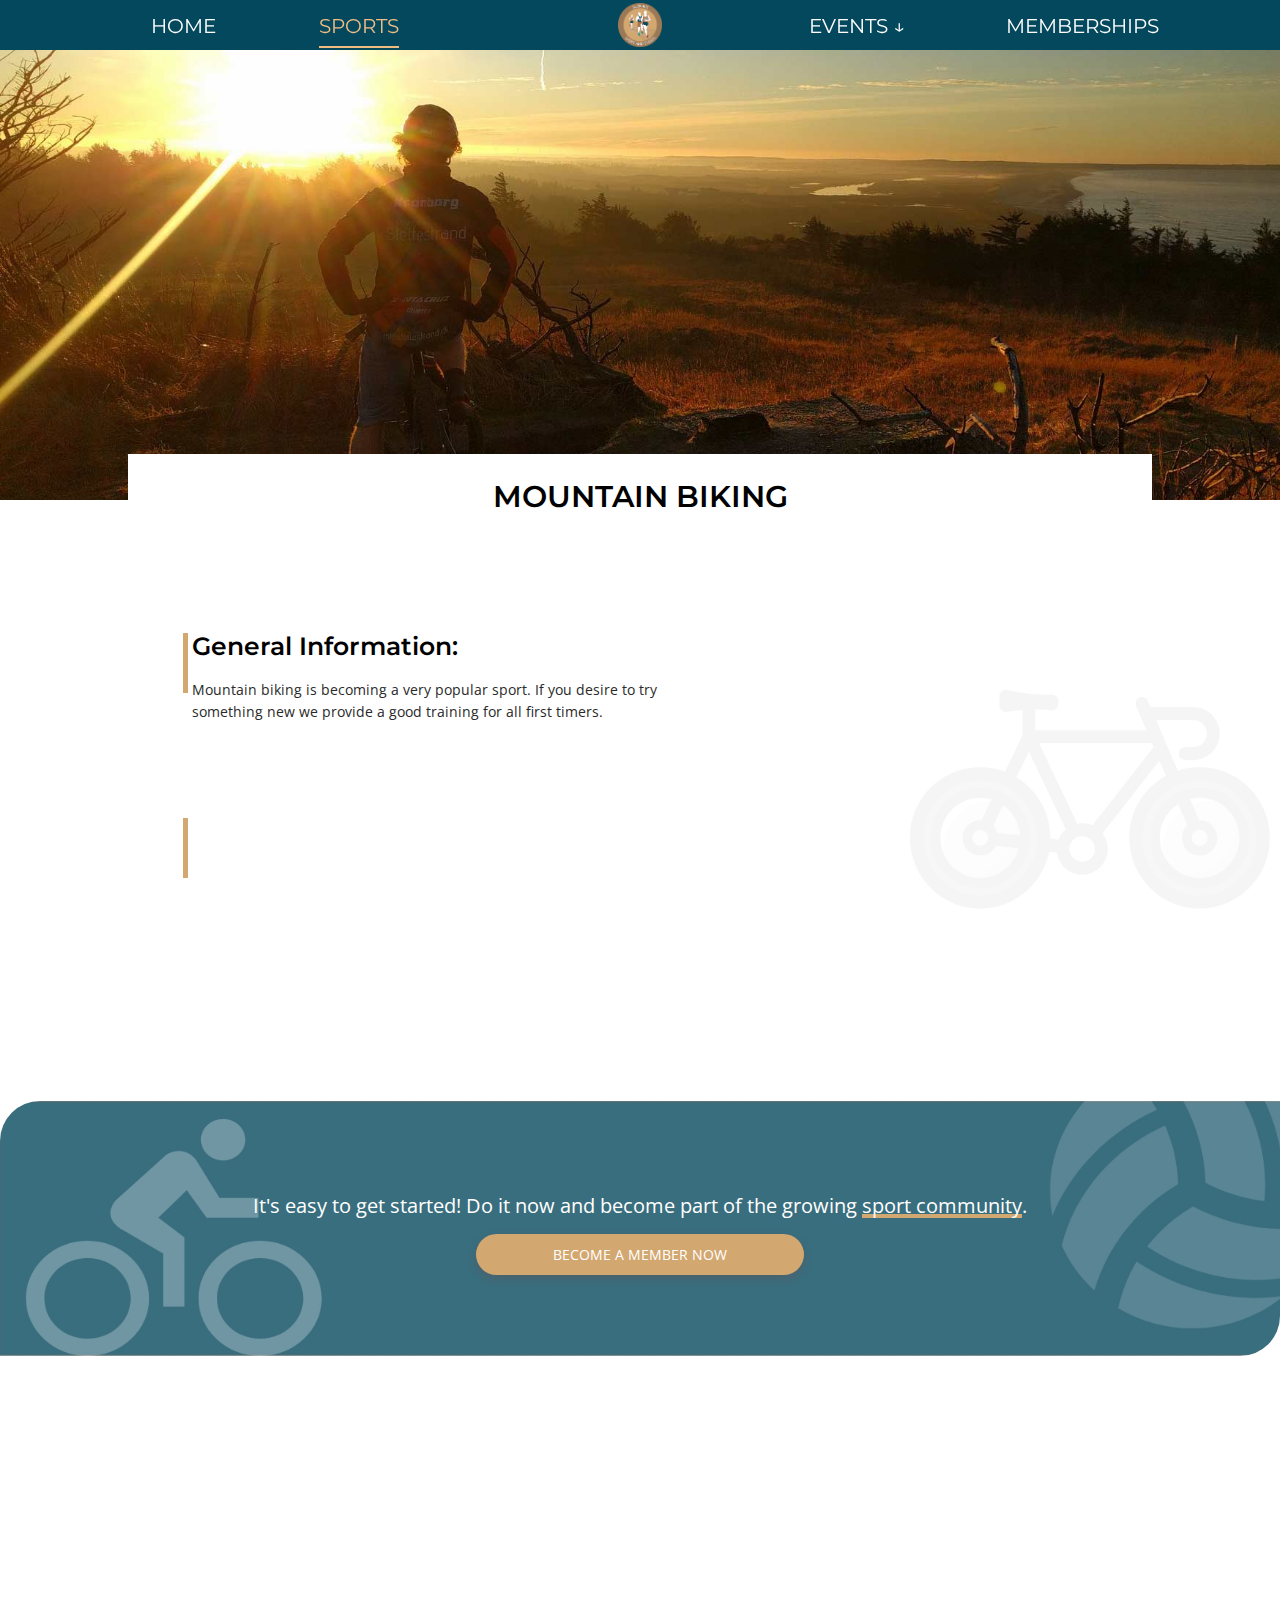
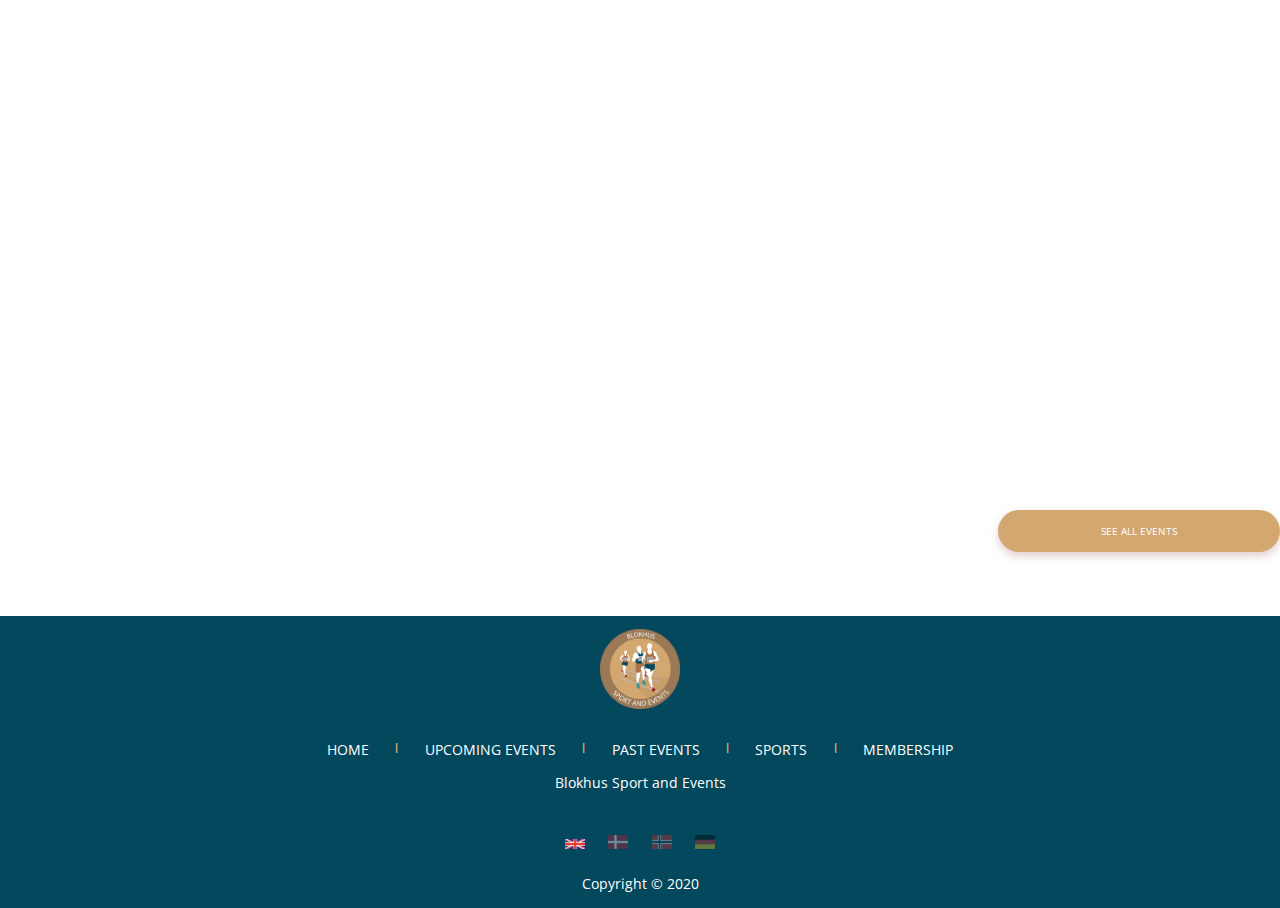
<file: sport-mountain-biking.html>
<!DOCTYPE html>
<html lang="en">

<head>
    <meta charset="UTF-8">
    <meta name="viewport" content="width=device-width, initial-scale=1.0 user-scalable=no">
    <link href="https://fonts.googleapis.com/css2?family=Montserrat&family=Open+Sans&display=swap" rel="stylesheet">
    <link href="https://fonts.googleapis.com/css2?family=Montserrat:wght@700&display=swap" rel="stylesheet">
    <link rel="stylesheet" href="assets/styles/style.css">
    <link rel="stylesheet" href="https://use.fontawesome.com/releases/v5.13.0/css/all.css" integrity="sha384-Bfad6CLCknfcloXFOyFnlgtENryhrpZCe29RTifKEixXQZ38WheV+i/6YWSzkz3V" crossorigin="anonymous">
    <script src="assets/scripts/main.js" defer></script>
    <script src="assets/scripts/fetchArticles.js" defer></script>
    <script src="assets/scripts/renderPreviewArticle.js" defer></script>
    <link rel="shortcut icon" href="assets/images/logo.png" type="image/x-icon">
    <link href="https://unpkg.com/aos@2.3.1/dist/aos.css" rel="stylesheet">

    <title>Mountain Biking  | Blokhus Sport & Events</title>
</head>

<body>
    <header class="text-primary">
        <div class="menu-btn">
            <div class="btn-line"></div>
            <div class="btn-line"></div>
            <div class="btn-line"></div>
        </div>

        <a href="index.html" class="menu-logo"><img src="assets/images/logo.png" class="logo" alt="Blokhus Sport & Events"></a>

        <!-- MENU -->
        <nav class="menu">
            <ul class="menu-nav">
                <li class="nav-item">
                    <a href="index.html" class="nav-link">Home</a>
                </li>
                <li class="nav-item">
                    <a href="sports.html" class="nav-link current">Sports</a>
                </li>
                <li class="nav-item">
                    <a href="#" class="nav-link">Events</a>
                    <ul class="menu-nav-dropdown">
                        <li class="nav-dropdown-item"><a href="upcoming-events.html" class="nav-dropdown-link">Upcoming&nbsp;Events</a>
                        </li>
                        <li class="nav-dropdown-item"><a href="past-events.html" class="nav-dropdown-link">Past&nbsp;Events</a></li>
                    </ul>
                </li>
                <li class="nav-item">
                    <a href="membership.html" class="nav-link">Memberships</a>
                </li>
            </ul>
        </nav>
    </header>

    <main class="past-article-main">
        <!-- HERO -->
        <section class="hero-image">
            <img class="hero" src="assets/images/heroMountainBike.jpg" alt="Blokhus Sport and Events">
            <h1 class="sports-text text-primary">Mountain Biking</h1>
        </section>
        <section class="sport-biking">
        <section class="explore-grid">
            <div class="element-detail"></div>
            <article class="article-text">
                <h2 class="text-primary">General Information:</h2>
                <p class="text-secondary">Mountain biking is becoming a very popular sport. If you desire to try something new we provide a good training for all first timers.</p>
            </article>
        </section>
        <section class="explore-grid">
            <div class="element-detail"></div>
            <article class="article-text" data-aos-delay="100" data-aos="fade-up">
                <h2 class="text-primary">Where do we ride?</h2>
                <p class="text-secondary">Our main location is Blokhus Strand where we try to find new paths and trails for new experience. There are paths for everyone - experienced and beginners. <br> <br> Location: Gateway Blokhus <br> Date and time: Every day from 18:00</p>
            </article>
        </section>
    </section>
    <section class="membership-box section-margin">
        <div class="message-box">
            <p class="text-secondary">It's easy to get started! Do it now and become part of the growing <span
                    class="underlined-span">sport community</span>.
            </p>
            <a class="big-btn text-secondary" href="membership.html#membership-section">Become a member now</a>
        </div>
    </section>
        <!-- EVENT ARTICLES -->
        <section class="event-grid section-margin" data-aos-delay="100" data-aos="fade-up">
            <div class="element-detail2"></div>
            <h2 class="text-primary article-h2">Upcoming Events <span class="skeleton">*Skeleton example(data expired) </span></h2>
            <section class="flex event-box" id="event-grid">
                 <article class="article-preview-grid">
                    <img class="grid-image" src="assets/images/article.jpg" alt="article image">
                    <a class="grid-line-one " href="">
                        <h3 class="text-primary">Swim season opener</h3>
                    </a>
                    <div class="grid-line-two">
                        <div class="flex-normal">
                            <i class="fas fa-map-marker-alt fa-2x"></i>
                            <p class="text-secondary">Blokhus swimming pool</p>
                        </div>
                    </div>
                    <div class="grid-line-three">
                        <div class="flex-normal fifty50">
                            <i class="fas fa-calendar-alt fa-2x"></i>
                            <p class="text-secondary">24/06/2020</p>
                        </div>
                        <a class="article-btn fifty50 text-secondary" href="upcoming-article.html">Read&nbsp;more</a>
                    </div>
                    <div class="preview-description">
                        <p class="text-secondary">Blokhus has experiences for everyone - big and Blokhus has experiences for everyone - big and</p>
                    </div>
                    <a class="article-btn fifty50 text-secondary pc-article-btn mobile-none" href="upcoming-article.html"><span>Read&nbsp;more</span></a>
                </article>
                <article class="article-preview-grid">
                    <img class="grid-image" src="assets/images/article.jpg" alt="article image">
                    <a class="grid-line-one " href="">
                        <h3 class="text-primary">Swim season opener</h3>
                    </a>
                    <div class="grid-line-two">
                        <div class="flex-normal">
                            <i class="fas fa-map-marker-alt fa-2x"></i>
                            <p class="text-secondary">Blokhus swimming pool</p>
                        </div>
                    </div>
                    <div class="grid-line-three">
                        <div class="flex-normal fifty50">
                            <i class="fas fa-calendar-alt fa-2x"></i>
                            <p class="text-secondary">24/06/2020</p>
                        </div>
                        <a class="article-btn fifty50 text-secondary" href="upcoming-article.html">Read&nbsp;more</a>
                    </div>
                    <div class="preview-description">
                        <p class="text-secondary">Blokhus has experiences for everyone - big and Blokhus has experiences for everyone - big and</p>
                    </div>
                    <a class="article-btn fifty50 text-secondary pc-article-btn mobile-none" href="upcoming-article.html"><span>Read&nbsp;more</span></a>
                </article>
                <article class="article-preview-grid">
                    <img class="grid-image" src="assets/images/article.jpg" alt="article image">
                    <a class="grid-line-one " href="">
                        <h3 class="text-primary">Hune 1 last game</h3>
                    </a>
                    <div class="grid-line-two">
                        <div class="flex-normal">
                            <i class="fas fa-map-marker-alt fa-2x"></i>
                            <p class="text-secondary">Hune Stadium</p>
                        </div>
                    </div>
                    <div class="grid-line-three">
                        <div class="flex-normal fifty50">
                            <i class="fas fa-calendar-alt fa-2x"></i>
                            <p class="text-secondary">11/06/2020</p>
                        </div>
                        <a class="article-btn fifty50 text-secondary" href="upcoming-article.html">Read&nbsp;more</a>
                    </div>
                    <div class="preview-description">
                        <p class="text-secondary">Blokhus has experiences for everyone - big and Blokhus has experiences for everyone - big and</p>
                    </div>
                    <a class="article-btn fifty50 text-secondary pc-article-btn mobile-none" href="upcoming-article.html"><span>Read&nbsp;more</span></a>
                </article>
                <article class="article-preview-grid">
                    <img class="grid-image" src="assets/images/article.jpg" alt="article image">
                    <a class="grid-line-one " href="">
                        <h3 class="text-primary">Sauna next to beach</h3>
                    </a>
                    <div class="grid-line-two">
                        <div class="flex-normal">
                            <i class="fas fa-map-marker-alt fa-2x"></i>
                            <p class="text-secondary">Blokhus beach</p>
                        </div>
                    </div>
                    <div class="grid-line-three">
                        <div class="flex-normal fifty50">
                            <i class="fas fa-calendar-alt fa-2x"></i>
                            <p class="text-secondary">29/06/2020</p>
                        </div>
                        <a class="article-btn fifty50 text-secondary" href="upcoming-article.html">Read&nbsp;more</a>
                    </div>
                    <div class="preview-description">
                        <p class="text-secondary">Blokhus has experiences for everyone - big and Blokhus has experiences for everyone - big and</p>
                    </div>
                    <a class="article-btn fifty50 text-secondary pc-article-btn" href="upcoming-article.html mobile-none"><span>Read&nbsp;more</span></a>
                </article>
                <a class="all-btn text-secondary events-btn" href="upcoming-events.html">See all events</a>
            </section>
            <a class="all-btn text-secondary events-btn mobile-none desktop-all-btn" href="upcoming-events.html"><span>See all events</span></a>
            </section>
            <a class="all-btn text-secondary events-btn mobile-none desktop-all-btn"
                href="past-events.html"><span>See all events</span></a>
        </section>

    </main>

    <button onclick="toTop()" id="topBtn" title="Back To Top">&#8593;</button>

    <!-- FOOTER -->
    <footer class="footer-grid text-secondary">
        <p class="name">Blokhus Sport and Events</p>
        <a href="index.html"><img src="assets/images/logo.png" class="logonav mobile-none" alt="Blokhus Sport & Events"></a>
        <ul class="footer-item navitems mobile-none">
            <li class="border-right"><a href="index.html">HOME</a></li>
            <li class="footer-line">|</li>
            <li class="border-right"><a href="upcoming-events.html">UPCOMING&nbsp;EVENTS</a></li>
            <li class="footer-line">|</li>
            <li class="border-right"><a href="past-events.html">PAST&nbsp;EVENTS</a></li>
            <li class="footer-line">|</li>
            <li class="border-right"><a href="sports.html">SPORTS</a></li>
            <li class="footer-line">|</li>
            <li><a href="membership.html">MEMBERSHIP</a></li>
        </ul>
        <div class="footer-icon icons icon-size footer-item">
            <a href="https://www.facebook.com/BlokhusSportEvent"><i class="fab fa-facebook"></i></a>
            <a href="#"><i class="fab fa-facebook-messenger"></i></a>
            <a href="#"><i class="fab fa-instagram"></i></a>
        </div>
        <div class="footer-flags mobile-none">
            <a href="#"><img src="assets/images/uk.png" alt="uk_flag"></a>
            <a href="#"><img class="lessopacity" src="assets/images/denmark.png" alt="denmark_flag"></a>
            <a href="#"><img class="lessopacity" src="assets/images/norway.png" alt="noway_flag"></a>
            <a href="#"><img class="lessopacity" src="assets/images/germany.png" alt="germany_flag"></a>
        </div>
        <div class="info footer-item">
            <p>Copyright © 2020</p>
        </div>

    </footer>
    <script src="https://unpkg.com/aos@next/dist/aos.js"></script>
<script>
    AOS.init();
    AOS.init({
        disable: 'mobile'
    });
</script>
</body>


</html>
</file>
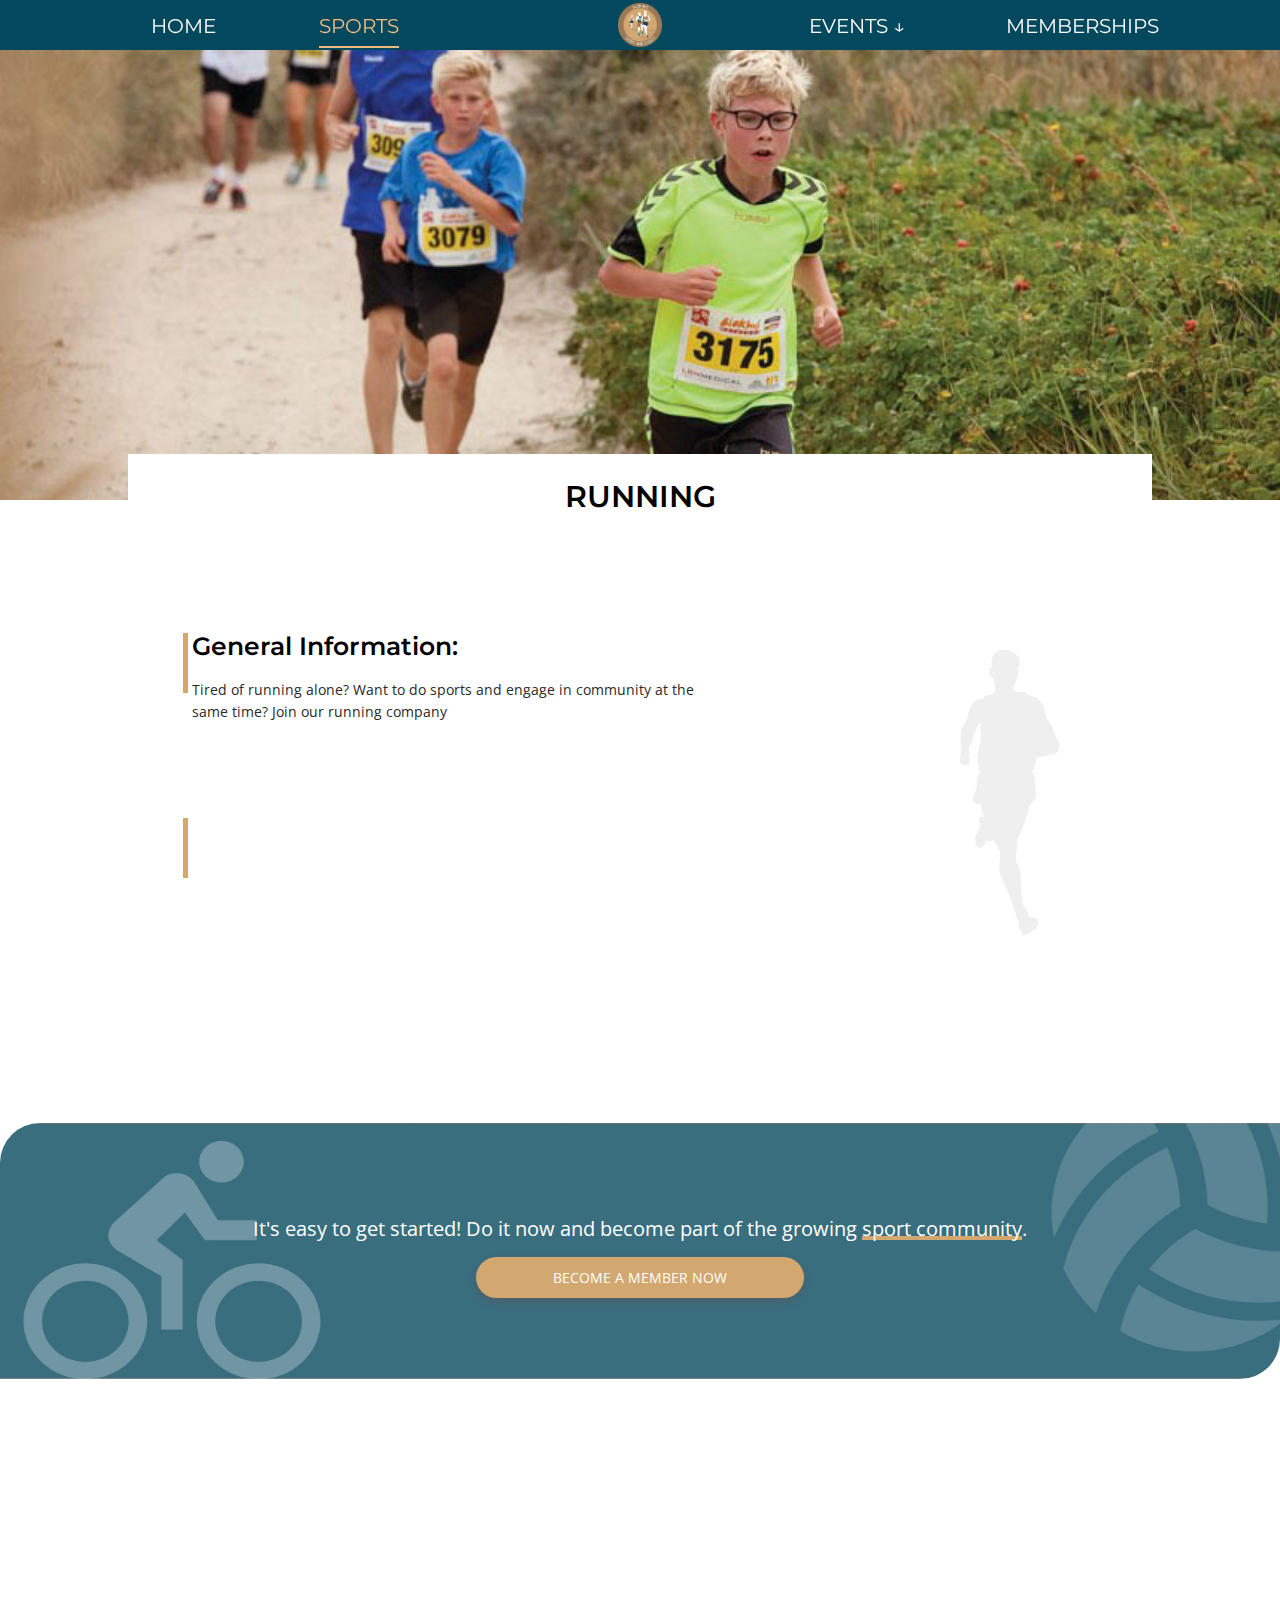
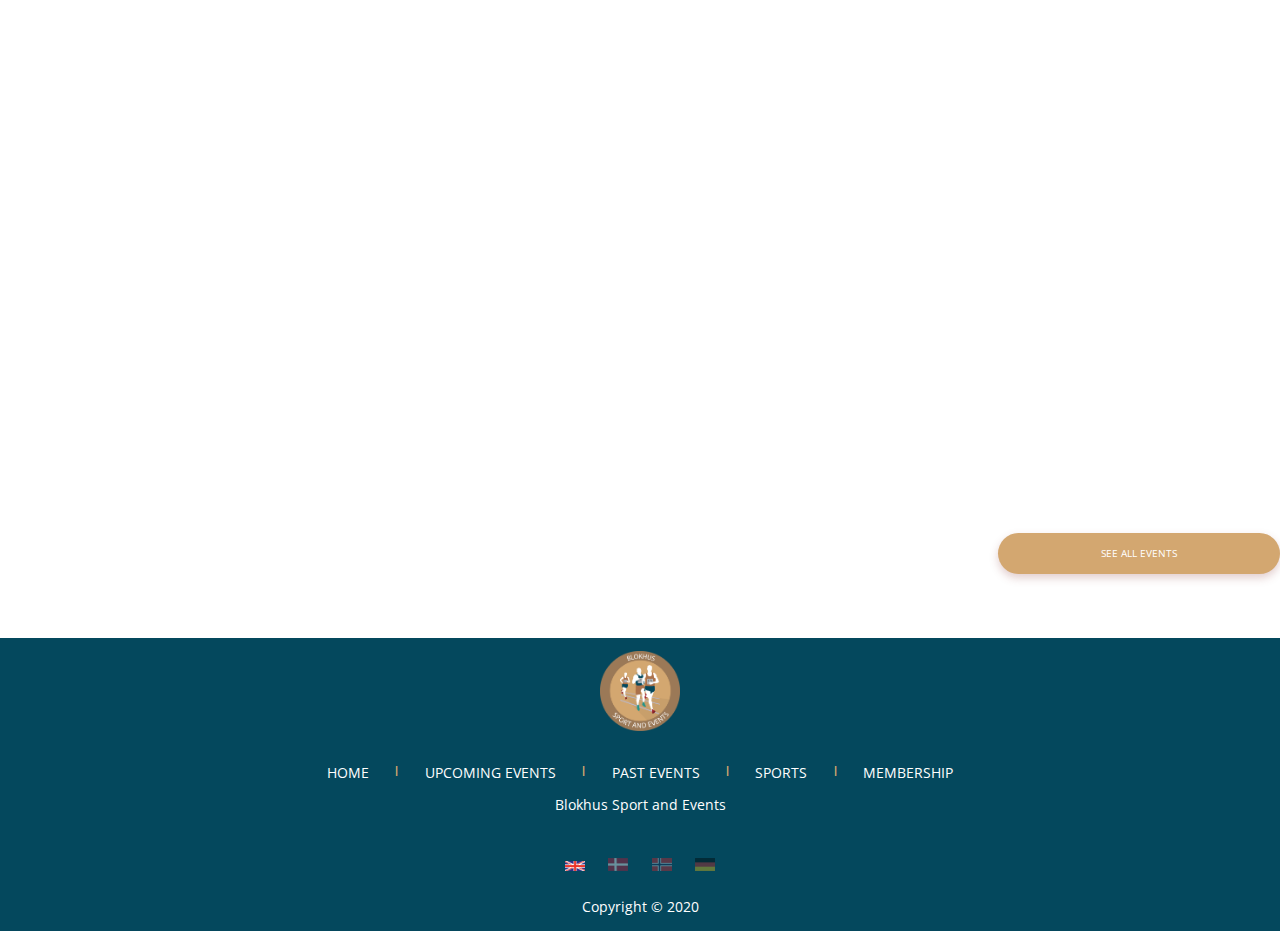
<file: sport-running.html>
<!DOCTYPE html>
<html lang="en">

<head>
    <meta charset="UTF-8">
    <meta name="viewport" content="width=device-width, initial-scale=1.0 user-scalable=no">
    <link href="https://fonts.googleapis.com/css2?family=Montserrat&family=Open+Sans&display=swap" rel="stylesheet">
    <link href="https://fonts.googleapis.com/css2?family=Montserrat:wght@700&display=swap" rel="stylesheet">
    <link rel="stylesheet" href="assets/styles/style.css">
    <link rel="stylesheet" href="https://use.fontawesome.com/releases/v5.13.0/css/all.css" integrity="sha384-Bfad6CLCknfcloXFOyFnlgtENryhrpZCe29RTifKEixXQZ38WheV+i/6YWSzkz3V" crossorigin="anonymous">
    <script src="assets/scripts/main.js" defer></script>
    <script src="assets/scripts/fetchArticles.js" defer></script>
    <script src="assets/scripts/renderPreviewArticle.js" defer></script>
    <link rel="shortcut icon" href="assets/images/logo.png" type="image/x-icon">
    <link href="https://unpkg.com/aos@2.3.1/dist/aos.css" rel="stylesheet">

    <title>Running Together | Blokhus Sport & Events</title>
</head>

<body>
    <header class="text-primary">
        <div class="menu-btn">
            <div class="btn-line"></div>
            <div class="btn-line"></div>
            <div class="btn-line"></div>
        </div>

        <a href="index.html" class="menu-logo"><img src="assets/images/logo.png" class="logo" alt="Blokhus Sport & Events"></a>

        <!-- MENU -->
        <nav class="menu">
            <ul class="menu-nav">
                <li class="nav-item">
                    <a href="index.html" class="nav-link">Home</a>
                </li>
                <li class="nav-item">
                    <a href="sports.html" class="nav-link current">Sports</a>
                </li>
                <li class="nav-item">
                    <a href="#" class="nav-link">Events</a>
                    <ul class="menu-nav-dropdown">
                        <li class="nav-dropdown-item"><a href="upcoming-events.html" class="nav-dropdown-link">Upcoming&nbsp;Events</a>
                        </li>
                        <li class="nav-dropdown-item"><a href="past-events.html" class="nav-dropdown-link">Past&nbsp;Events</a></li>
                    </ul>
                </li>
                <li class="nav-item">
                    <a href="membership.html" class="nav-link">Memberships</a>
                </li>
            </ul>
        </nav>
    </header>

    <main class="past-article-main">
        <!-- HERO -->
        <section class="hero-image">
            <img class="hero" src="assets/images/heroRunning.jpg" alt="Blokhus Sport and Events">
            <h1 class="sports-text text-primary">Running</h1>
        </section>
        <section class="sport-running">
        <section class="explore-grid">
            <div class="element-detail"></div>
            <article class="article-text">
                <h2 class="text-primary">General Information:</h2>
                <p class="text-secondary">Tired of running alone? Want to do sports and engage in community at the same time? Join our running company</p>
            </article>
        </section>
        <section class="explore-grid">
            <div class="element-detail"></div>
            <article class="article-text" data-aos-delay="100" data-aos="fade-up">
                <h2 class="text-primary">For everyone:</h2>
                <p class="text-secondary">No matter the age - we have a group exactly for you! The days are flexible for all people as our community is friendly. Different places, people and great connections! We are eager to see you <br> <br> Location: Gateway Blokhus <br> Date and time: Every day from 18:00 </p>
            </article>
        </section>
    </section>
    <section class="membership-box section-margin">
        <div class="message-box">
            <p class="text-secondary">It's easy to get started! Do it now and become part of the growing <span
                    class="underlined-span">sport community</span>.
            </p>
            <a class="big-btn text-secondary" href="membership.html#membership-section">Become a member now</a>
        </div>
    </section>
        <!-- EVENT ARTICLES -->
        <section class="event-grid section-margin" data-aos-delay="100" data-aos="fade-up">
            <div class="element-detail2"></div>
            <h2 class="text-primary article-h2">Upcoming Events <span class="skeleton">*Skeleton example(data expired) </span></h2>
            <section class="flex event-box" id="event-grid">
                <article class="article-preview-grid">
                    <img class="grid-image" src="assets/images/article.jpg" alt="article image">
                    <a class="grid-line-one " href="">
                        <h3 class="text-primary">Swim season opener</h3>
                    </a>
                    <div class="grid-line-two">
                        <div class="flex-normal">
                            <i class="fas fa-map-marker-alt fa-2x"></i>
                            <p class="text-secondary">Blokhus swimming pool</p>
                        </div>
                    </div>
                    <div class="grid-line-three">
                        <div class="flex-normal fifty50">
                            <i class="fas fa-calendar-alt fa-2x"></i>
                            <p class="text-secondary">24/06/2020</p>
                        </div>
                        <a class="article-btn fifty50 text-secondary" href="upcoming-article.html">Read&nbsp;more</a>
                    </div>
                    <div class="preview-description">
                        <p class="text-secondary">Blokhus has experiences for everyone - big and Blokhus has experiences for everyone - big and</p>
                    </div>
                    <a class="article-btn fifty50 text-secondary pc-article-btn mobile-none" href="upcoming-article.html"><span>Read&nbsp;more</span></a>
                </article>
                <article class="article-preview-grid">
                    <img class="grid-image" src="assets/images/article.jpg" alt="article image">
                    <a class="grid-line-one " href="">
                        <h3 class="text-primary">Swim season opener</h3>
                    </a>
                    <div class="grid-line-two">
                        <div class="flex-normal">
                            <i class="fas fa-map-marker-alt fa-2x"></i>
                            <p class="text-secondary">Blokhus swimming pool</p>
                        </div>
                    </div>
                    <div class="grid-line-three">
                        <div class="flex-normal fifty50">
                            <i class="fas fa-calendar-alt fa-2x"></i>
                            <p class="text-secondary">24/06/2020</p>
                        </div>
                        <a class="article-btn fifty50 text-secondary" href="upcoming-article.html">Read&nbsp;more</a>
                    </div>
                    <div class="preview-description">
                        <p class="text-secondary">Blokhus has experiences for everyone - big and Blokhus has experiences for everyone - big and</p>
                    </div>
                    <a class="article-btn fifty50 text-secondary pc-article-btn mobile-none" href="upcoming-article.html"><span>Read&nbsp;more</span></a>
                </article>
                <article class="article-preview-grid">
                    <img class="grid-image" src="assets/images/article.jpg" alt="article image">
                    <a class="grid-line-one " href="">
                        <h3 class="text-primary">Hune 1 last game</h3>
                    </a>
                    <div class="grid-line-two">
                        <div class="flex-normal">
                            <i class="fas fa-map-marker-alt fa-2x"></i>
                            <p class="text-secondary">Hune Stadium</p>
                        </div>
                    </div>
                    <div class="grid-line-three">
                        <div class="flex-normal fifty50">
                            <i class="fas fa-calendar-alt fa-2x"></i>
                            <p class="text-secondary">11/06/2020</p>
                        </div>
                        <a class="article-btn fifty50 text-secondary" href="upcoming-article.html">Read&nbsp;more</a>
                    </div>
                    <div class="preview-description">
                        <p class="text-secondary">Blokhus has experiences for everyone - big and Blokhus has experiences for everyone - big and</p>
                    </div>
                    <a class="article-btn fifty50 text-secondary pc-article-btn mobile-none" href="upcoming-article.html"><span>Read&nbsp;more</span></a>
                </article>
                <article class="article-preview-grid">
                    <img class="grid-image" src="assets/images/article.jpg" alt="article image">
                    <a class="grid-line-one " href="">
                        <h3 class="text-primary">Sauna next to beach</h3>
                    </a>
                    <div class="grid-line-two">
                        <div class="flex-normal">
                            <i class="fas fa-map-marker-alt fa-2x"></i>
                            <p class="text-secondary">Blokhus beach</p>
                        </div>
                    </div>
                    <div class="grid-line-three">
                        <div class="flex-normal fifty50">
                            <i class="fas fa-calendar-alt fa-2x"></i>
                            <p class="text-secondary">29/06/2020</p>
                        </div>
                        <a class="article-btn fifty50 text-secondary" href="upcoming-article.html">Read&nbsp;more</a>
                    </div>
                    <div class="preview-description">
                        <p class="text-secondary">Blokhus has experiences for everyone - big and Blokhus has experiences for everyone - big and</p>
                    </div>
                    <a class="article-btn fifty50 text-secondary pc-article-btn" href="upcoming-article.html mobile-none"><span>Read&nbsp;more</span></a>
                </article>
                <a class="all-btn text-secondary events-btn" href="upcoming-events.html">See all events</a>
            </section>
            <a class="all-btn text-secondary events-btn mobile-none desktop-all-btn" href="upcoming-events.html"><span>See all events</span></a>
            </section>
            <a class="all-btn text-secondary events-btn mobile-none desktop-all-btn"
                href="past-events.html"><span>See all events</span></a>
        </section>

    </main>

    <button onclick="toTop()" id="topBtn" title="Back To Top">&#8593;</button>

    <!-- FOOTER -->
    <footer class="footer-grid text-secondary">
        <p class="name">Blokhus Sport and Events</p>
        <a href="index.html"><img src="assets/images/logo.png" class="logonav mobile-none" alt="Blokhus Sport & Events"></a>
        <ul class="footer-item navitems mobile-none">
            <li class="border-right"><a href="index.html">HOME</a></li>
            <li class="footer-line">|</li>
            <li class="border-right"><a href="upcoming-events.html">UPCOMING&nbsp;EVENTS</a></li>
            <li class="footer-line">|</li>
            <li class="border-right"><a href="past-events.html">PAST&nbsp;EVENTS</a></li>
            <li class="footer-line">|</li>
            <li class="border-right"><a href="sports.html">SPORTS</a></li>
            <li class="footer-line">|</li>
            <li><a href="membership.html">MEMBERSHIP</a></li>
        </ul>
        <div class="footer-icon icons icon-size footer-item">
            <a href="https://www.facebook.com/BlokhusSportEvent"><i class="fab fa-facebook"></i></a>
            <a href="#"><i class="fab fa-facebook-messenger"></i></a>
            <a href="#"><i class="fab fa-instagram"></i></a>
        </div>
        <div class="footer-flags mobile-none">
            <a href="#"><img src="assets/images/uk.png" alt="uk_flag"></a>
            <a href="#"><img class="lessopacity" src="assets/images/denmark.png" alt="denmark_flag"></a>
            <a href="#"><img class="lessopacity" src="assets/images/norway.png" alt="noway_flag"></a>
            <a href="#"><img class="lessopacity" src="assets/images/germany.png" alt="germany_flag"></a>
        </div>
        <div class="info footer-item">
            <p>Copyright © 2020</p>
        </div>

    </footer>
    <script src="https://unpkg.com/aos@next/dist/aos.js"></script>
<script>
    AOS.init();
    AOS.init({
        disable: 'mobile'
    });
</script>
</body>

</html>
</file>
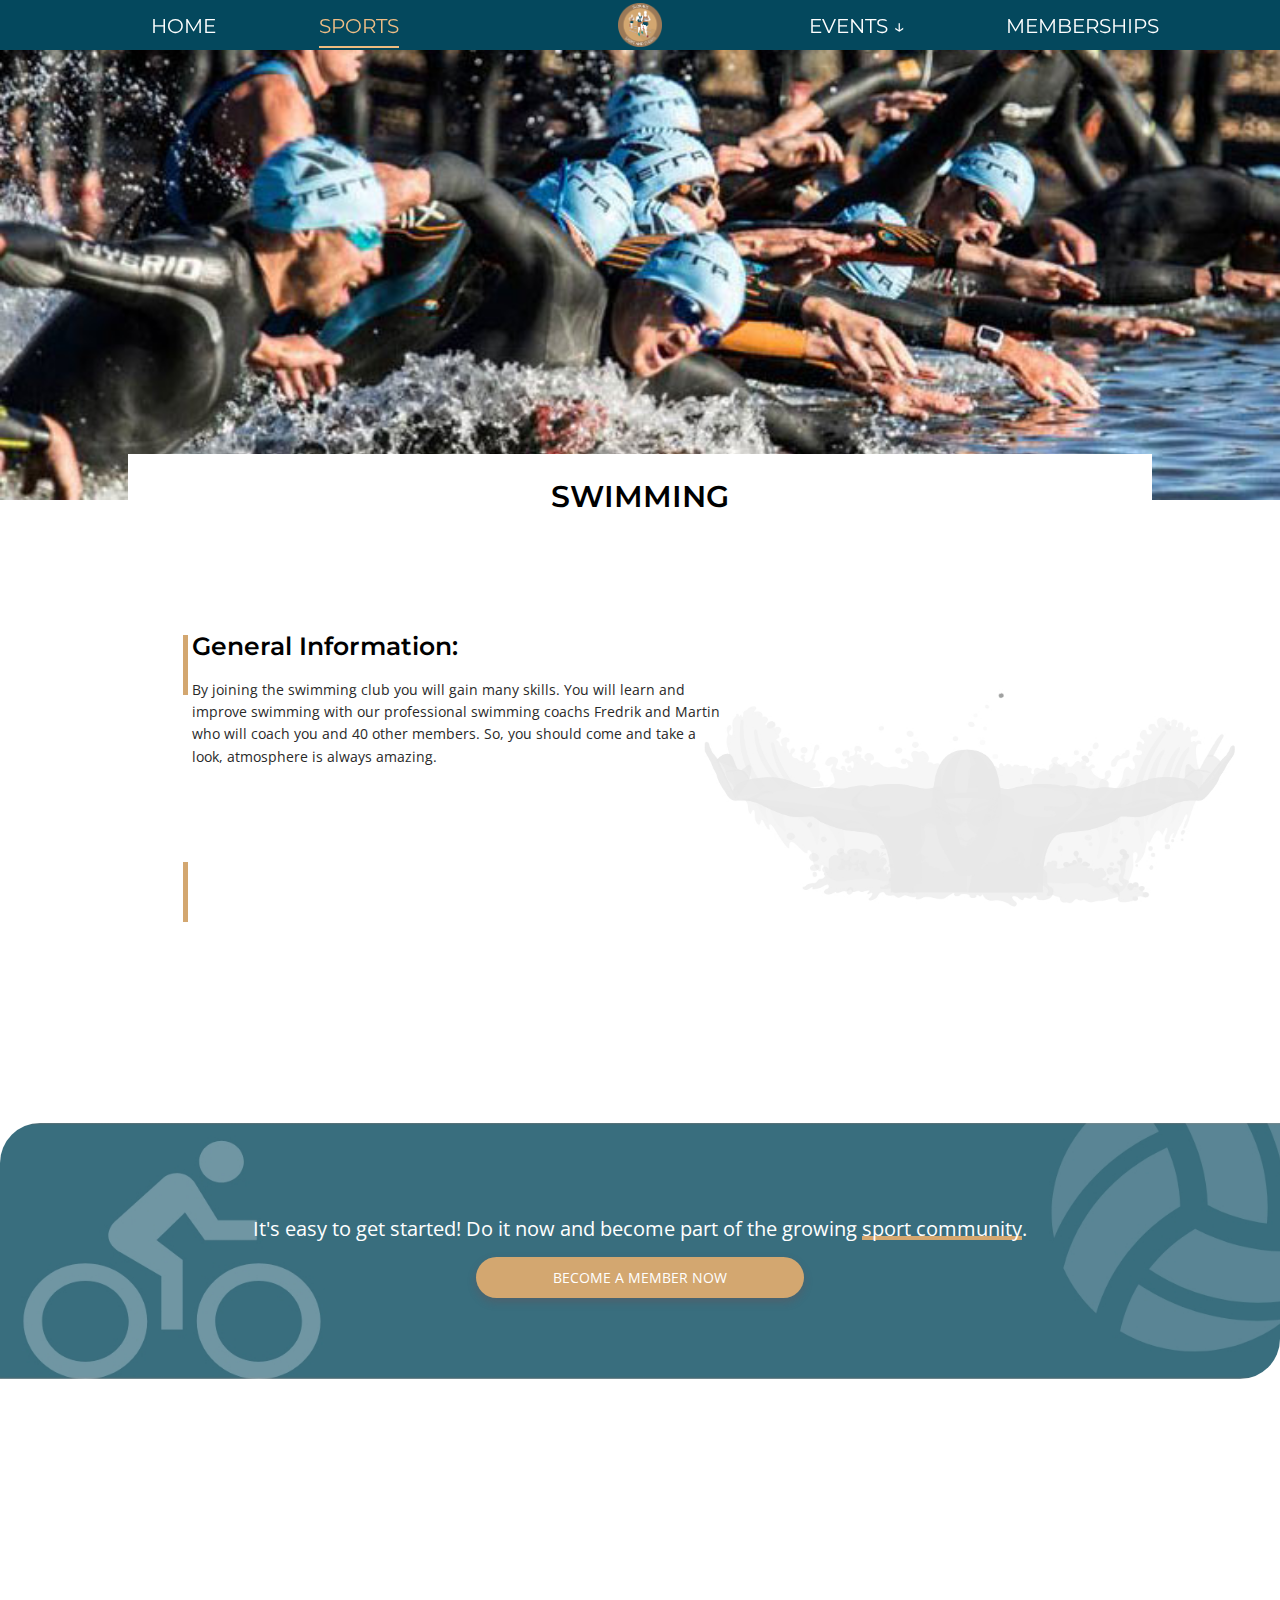
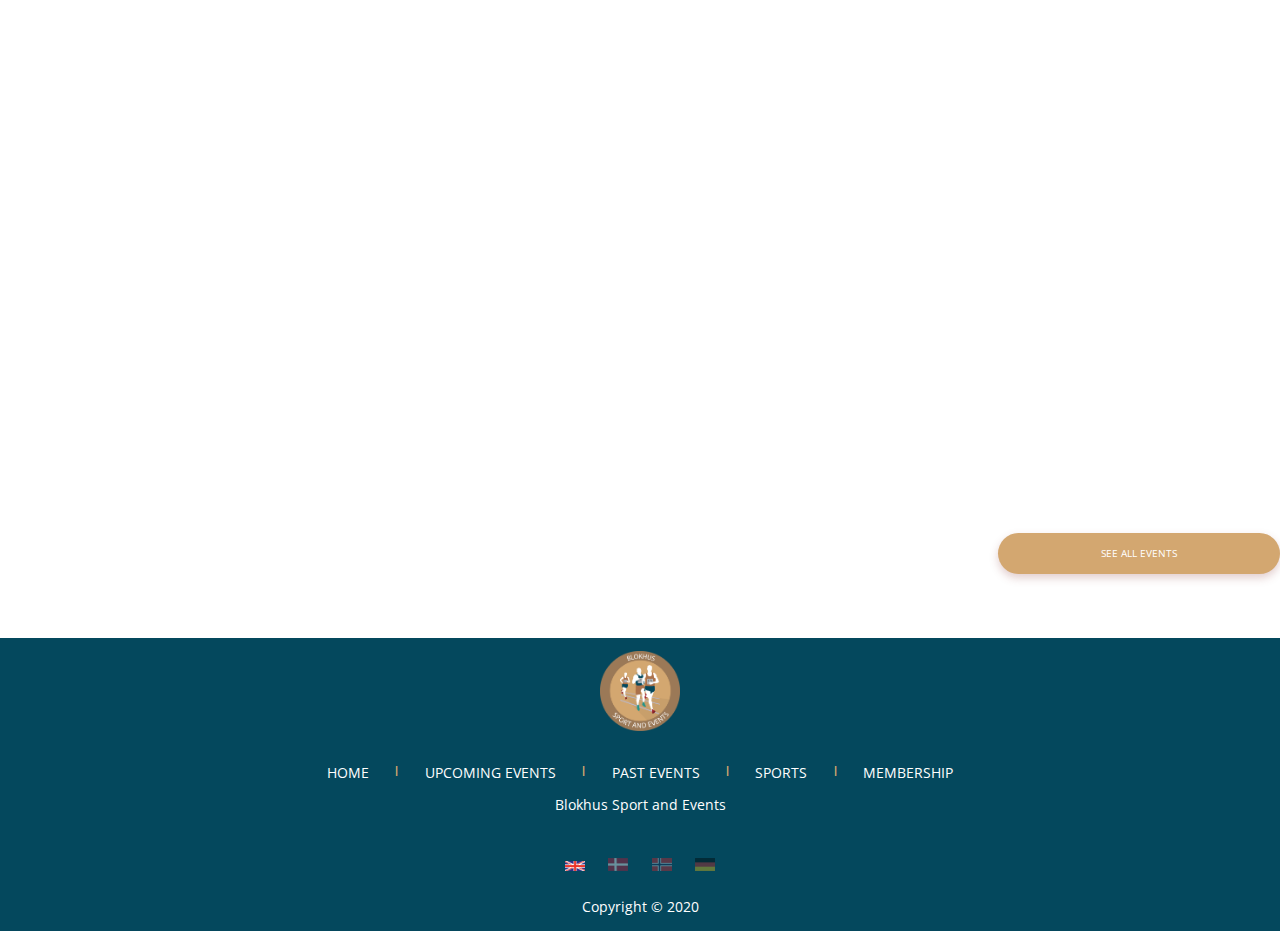
<file: sport-swimming.html>
<!DOCTYPE html>
<html lang="en">

<head>
    <meta charset="UTF-8">
    <meta name="viewport" content="width=device-width, initial-scale=1.0 user-scalable=no">
    <link href="https://fonts.googleapis.com/css2?family=Montserrat&family=Open+Sans&display=swap" rel="stylesheet">
    <link href="https://fonts.googleapis.com/css2?family=Montserrat:wght@700&display=swap" rel="stylesheet">
    <link rel="stylesheet" href="assets/styles/style.css">
    <link rel="stylesheet" href="https://use.fontawesome.com/releases/v5.13.0/css/all.css" integrity="sha384-Bfad6CLCknfcloXFOyFnlgtENryhrpZCe29RTifKEixXQZ38WheV+i/6YWSzkz3V" crossorigin="anonymous">
    <script src="assets/scripts/main.js" defer></script>
    <script src="assets/scripts/fetchArticles.js" defer></script>
    <script src="assets/scripts/renderPreviewArticle.js" defer></script>
    <link rel="shortcut icon" href="assets/images/logo.png" type="image/x-icon">
    <link href="https://unpkg.com/aos@2.3.1/dist/aos.css" rel="stylesheet">

    <title>Swimming Lessons | Blokhus Sport & Events</title>
</head>

<body>
    <header class="text-primary">
        <div class="menu-btn">
            <div class="btn-line"></div>
            <div class="btn-line"></div>
            <div class="btn-line"></div>
        </div>

        <a href="index.html" class="menu-logo"><img src="assets/images/logo.png" class="logo" alt="Blokhus Sport & Events"></a>

        <!-- MENU -->
        <nav class="menu">
            <ul class="menu-nav">
                <li class="nav-item">
                    <a href="index.html" class="nav-link">Home</a>
                </li>
                <li class="nav-item">
                    <a href="sports.html" class="nav-link current">Sports</a>
                </li>
                <li class="nav-item">
                    <a href="#" class="nav-link">Events</a>
                    <ul class="menu-nav-dropdown">
                        <li class="nav-dropdown-item"><a href="upcoming-events.html" class="nav-dropdown-link">Upcoming&nbsp;Events</a>
                        </li>
                        <li class="nav-dropdown-item"><a href="past-events.html" class="nav-dropdown-link">Past&nbsp;Events</a></li>
                    </ul>
                </li>
                <li class="nav-item">
                    <a href="membership.html" class="nav-link">Memberships</a>
                </li>
            </ul>
        </nav>
    </header>

    <main class="past-article-main">
        <!-- HERO -->
        <section class="hero-image">
            <img class="hero" src="assets/images/swimmingHero.jpg" alt="Blokhus Sport and Events">
            <h1 class="sports-text text-primary">Swimming</h1>
        </section>
        <section class="sport-swimming">
        <section class="explore-grid">
            <div class="element-detail"></div>
            <article class="article-text">
                <h2 class="text-primary">General Information:</h2>
                <p class="text-secondary">By joining the swimming club you will gain many skills. You will learn and improve swimming with our professional swimming coachs Fredrik and Martin who will coach you and 40 other members. So, you should come and take a look, atmosphere is always amazing.
                </p>
            </article>
        </section>
        <section class="explore-grid">
            <div class="element-detail"></div>
            <article class="article-text" data-aos-delay="100" data-aos="fade-up">
                <h2 class="text-primary">Where can I train?</h2>
                <p class="text-secondary"> Join us on the very south of Blokhus every tuesday and thursday from 17:00 when the weather is most amazing.<br> <br> Location: Blokhus beach S</p>
            </article>
        </section>
    </section>
    <section class="membership-box section-margin">
        <div class="message-box">
            <p class="text-secondary">It's easy to get started! Do it now and become part of the growing <span
                    class="underlined-span">sport community</span>.
            </p>
            <a class="big-btn text-secondary" href="membership.html#membership-section">Become a member now</a>
        </div>
    </section>
        <!-- EVENT ARTICLES -->
        <section class="event-grid section-margin" data-aos-delay="100" data-aos="fade-up">
            <div class="element-detail2"></div>
            <h2 class="text-primary article-h2">Upcoming Events <span class="skeleton">*Skeleton example(data expired) </span></h2>
            <section class="flex event-box" id="event-grid">
                <article class="article-preview-grid">
                    <img class="grid-image" src="assets/images/article.jpg" alt="article image">
                    <a class="grid-line-one " href="">
                        <h3 class="text-primary">Swim season opener</h3>
                    </a>
                    <div class="grid-line-two">
                        <div class="flex-normal">
                            <i class="fas fa-map-marker-alt fa-2x"></i>
                            <p class="text-secondary">Blokhus swimming pool</p>
                        </div>
                    </div>
                    <div class="grid-line-three">
                        <div class="flex-normal fifty50">
                            <i class="fas fa-calendar-alt fa-2x"></i>
                            <p class="text-secondary">24/06/2020</p>
                        </div>
                        <a class="article-btn fifty50 text-secondary" href="upcoming-article.html">Read&nbsp;more</a>
                    </div>
                    <div class="preview-description">
                        <p class="text-secondary">Blokhus has experiences for everyone - big and Blokhus has experiences for everyone - big and</p>
                    </div>
                    <a class="article-btn fifty50 text-secondary pc-article-btn mobile-none" href="upcoming-article.html"><span>Read&nbsp;more</span></a>
                </article>
                <article class="article-preview-grid">
                    <img class="grid-image" src="assets/images/article.jpg" alt="article image">
                    <a class="grid-line-one " href="">
                        <h3 class="text-primary">Swim season opener</h3>
                    </a>
                    <div class="grid-line-two">
                        <div class="flex-normal">
                            <i class="fas fa-map-marker-alt fa-2x"></i>
                            <p class="text-secondary">Blokhus swimming pool</p>
                        </div>
                    </div>
                    <div class="grid-line-three">
                        <div class="flex-normal fifty50">
                            <i class="fas fa-calendar-alt fa-2x"></i>
                            <p class="text-secondary">24/06/2020</p>
                        </div>
                        <a class="article-btn fifty50 text-secondary" href="upcoming-article.html">Read&nbsp;more</a>
                    </div>
                    <div class="preview-description">
                        <p class="text-secondary">Blokhus has experiences for everyone - big and Blokhus has experiences for everyone - big and</p>
                    </div>
                    <a class="article-btn fifty50 text-secondary pc-article-btn mobile-none" href="upcoming-article.html"><span>Read&nbsp;more</span></a>
                </article>
                <article class="article-preview-grid">
                    <img class="grid-image" src="assets/images/article.jpg" alt="article image">
                    <a class="grid-line-one " href="">
                        <h3 class="text-primary">Hune 1 last game</h3>
                    </a>
                    <div class="grid-line-two">
                        <div class="flex-normal">
                            <i class="fas fa-map-marker-alt fa-2x"></i>
                            <p class="text-secondary">Hune Stadium</p>
                        </div>
                    </div>
                    <div class="grid-line-three">
                        <div class="flex-normal fifty50">
                            <i class="fas fa-calendar-alt fa-2x"></i>
                            <p class="text-secondary">11/06/2020</p>
                        </div>
                        <a class="article-btn fifty50 text-secondary" href="upcoming-article.html">Read&nbsp;more</a>
                    </div>
                    <div class="preview-description">
                        <p class="text-secondary">Blokhus has experiences for everyone - big and Blokhus has experiences for everyone - big and</p>
                    </div>
                    <a class="article-btn fifty50 text-secondary pc-article-btn mobile-none" href="upcoming-article.html"><span>Read&nbsp;more</span></a>
                </article>
                <article class="article-preview-grid">
                    <img class="grid-image" src="assets/images/article.jpg" alt="article image">
                    <a class="grid-line-one " href="">
                        <h3 class="text-primary">Sauna next to beach</h3>
                    </a>
                    <div class="grid-line-two">
                        <div class="flex-normal">
                            <i class="fas fa-map-marker-alt fa-2x"></i>
                            <p class="text-secondary">Blokhus beach</p>
                        </div>
                    </div>
                    <div class="grid-line-three">
                        <div class="flex-normal fifty50">
                            <i class="fas fa-calendar-alt fa-2x"></i>
                            <p class="text-secondary">29/06/2020</p>
                        </div>
                        <a class="article-btn fifty50 text-secondary" href="upcoming-article.html">Read&nbsp;more</a>
                    </div>
                    <div class="preview-description">
                        <p class="text-secondary">Blokhus has experiences for everyone - big and Blokhus has experiences for everyone - big and</p>
                    </div>
                    <a class="article-btn fifty50 text-secondary pc-article-btn" href="upcoming-article.html mobile-none"><span>Read&nbsp;more</span></a>
                </article>
                <a class="all-btn text-secondary events-btn" href="upcoming-events.html">See all events</a>
            </section>
            <a class="all-btn text-secondary events-btn mobile-none desktop-all-btn" href="upcoming-events.html"><span>See all events</span></a>
            </section>
            <a class="all-btn text-secondary events-btn mobile-none desktop-all-btn"
                href="past-events.html"><span>See all events</span></a>
        </section>

    </main>

    <button onclick="toTop()" id="topBtn" title="Back To Top">&#8593;</button>

    <!-- FOOTER -->
    <footer class="footer-grid text-secondary">
        <p class="name">Blokhus Sport and Events</p>
        <a href="index.html"><img src="assets/images/logo.png" class="logonav mobile-none" alt="Blokhus Sport & Events"></a>
        <ul class="footer-item navitems mobile-none">
            <li class="border-right"><a href="index.html">HOME</a></li>
            <li class="footer-line">|</li>
            <li class="border-right"><a href="upcoming-events.html">UPCOMING&nbsp;EVENTS</a></li>
            <li class="footer-line">|</li>
            <li class="border-right"><a href="past-events.html">PAST&nbsp;EVENTS</a></li>
            <li class="footer-line">|</li>
            <li class="border-right"><a href="sports.html">SPORTS</a></li>
            <li class="footer-line">|</li>
            <li><a href="membership.html">MEMBERSHIP</a></li>
        </ul>
        <div class="footer-icon icons icon-size footer-item">
            <a href="https://www.facebook.com/BlokhusSportEvent"><i class="fab fa-facebook"></i></a>
            <a href="#"><i class="fab fa-facebook-messenger"></i></a>
            <a href="#"><i class="fab fa-instagram"></i></a>
        </div>
        <div class="footer-flags mobile-none">
            <a href="#"><img src="assets/images/uk.png" alt="uk_flag"></a>
            <a href="#"><img class="lessopacity" src="assets/images/denmark.png" alt="denmark_flag"></a>
            <a href="#"><img class="lessopacity" src="assets/images/norway.png" alt="noway_flag"></a>
            <a href="#"><img class="lessopacity" src="assets/images/germany.png" alt="germany_flag"></a>
        </div>
        <div class="info footer-item">
            <p>Copyright © 2020</p>
        </div>

    </footer>
    <script src="https://unpkg.com/aos@next/dist/aos.js"></script>
<script>
    AOS.init();
    AOS.init({
        disable: 'mobile'
    });
</script>
</body>

</html>
</file>
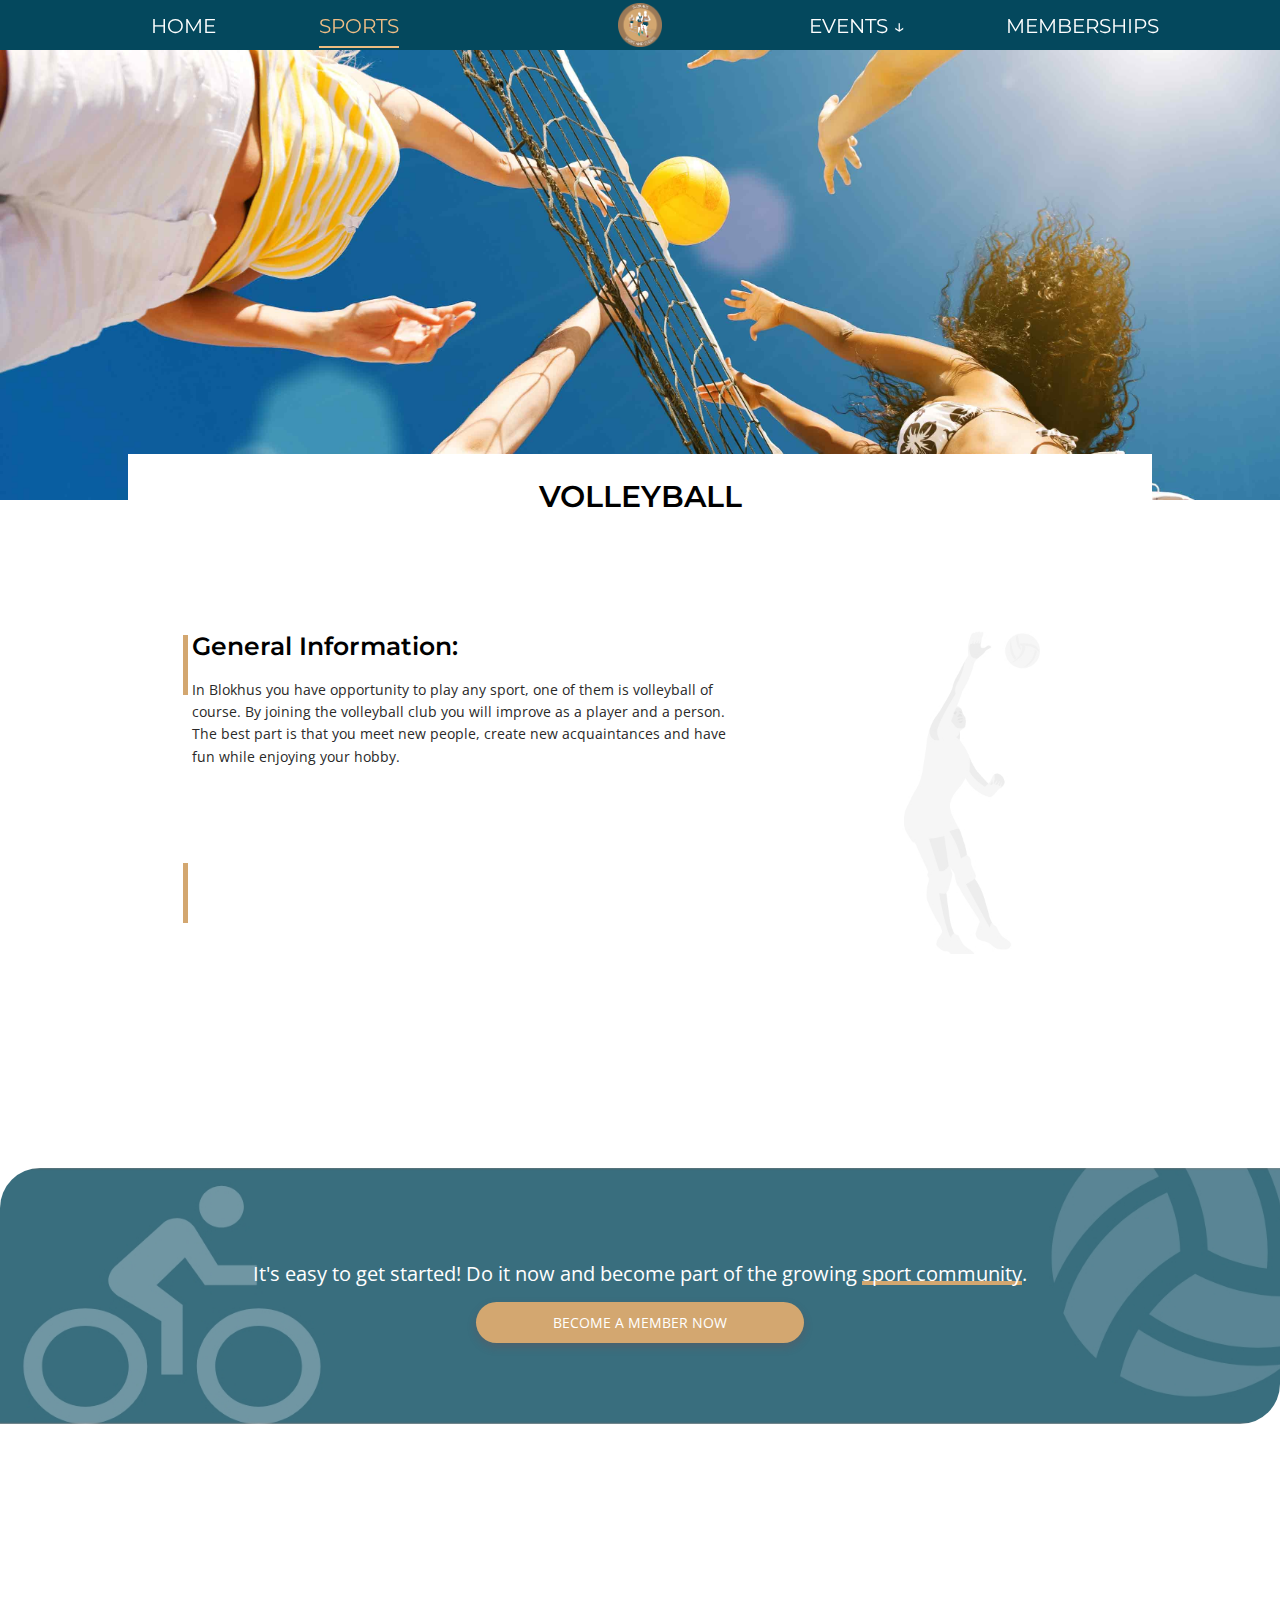
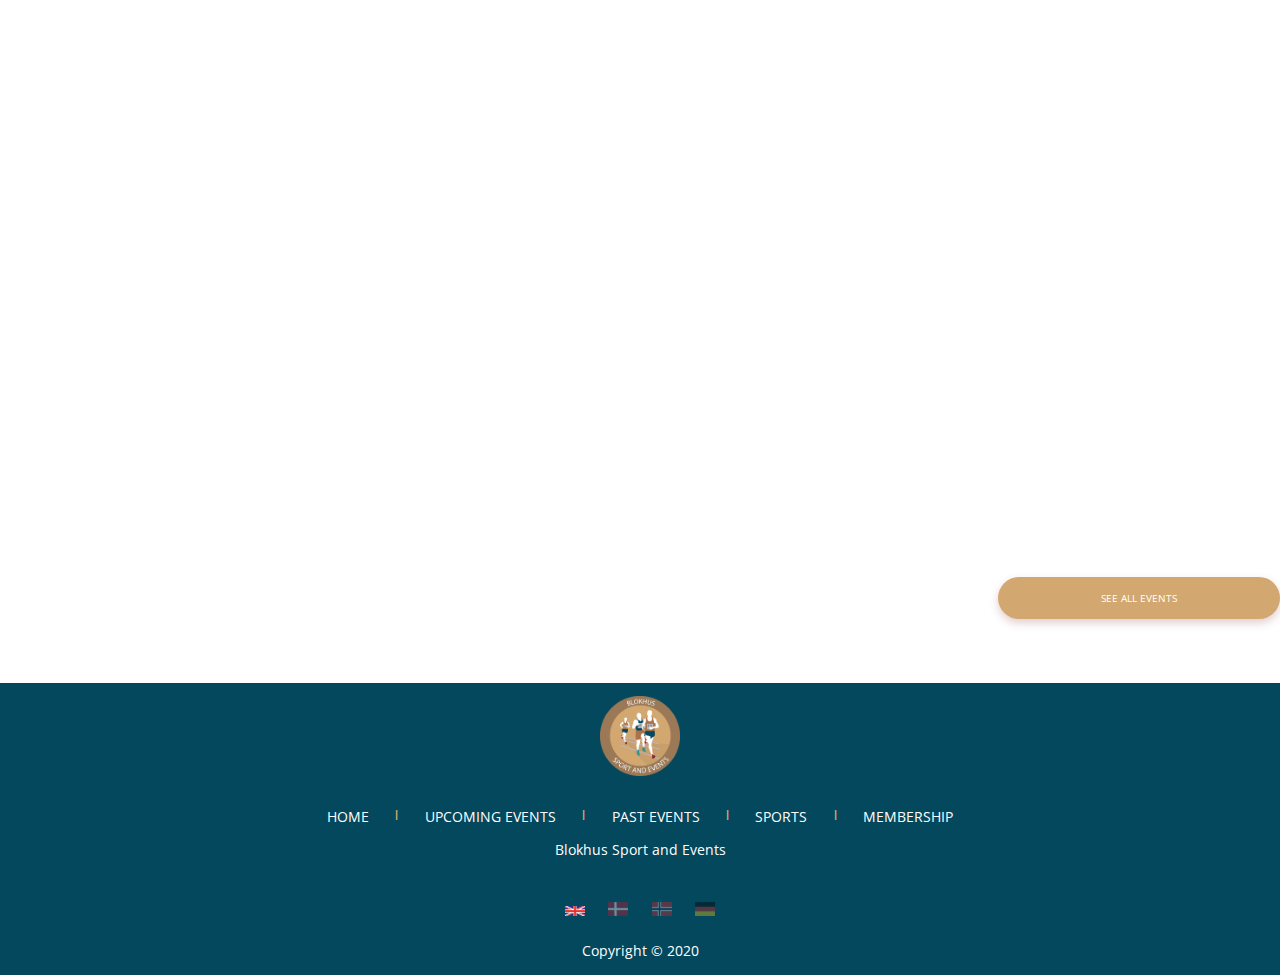
<file: sport-volleyball.html>
<!DOCTYPE html>
<html lang="en">

<head>
    <meta charset="UTF-8">
    <meta name="viewport" content="width=device-width, initial-scale=1.0 user-scalable=no">
    <link href="https://fonts.googleapis.com/css2?family=Montserrat&family=Open+Sans&display=swap" rel="stylesheet">
    <link href="https://fonts.googleapis.com/css2?family=Montserrat:wght@700&display=swap" rel="stylesheet">
    <link rel="stylesheet" href="assets/styles/style.css">
    <link rel="stylesheet" href="https://use.fontawesome.com/releases/v5.13.0/css/all.css" integrity="sha384-Bfad6CLCknfcloXFOyFnlgtENryhrpZCe29RTifKEixXQZ38WheV+i/6YWSzkz3V" crossorigin="anonymous">
    <script src="assets/scripts/main.js" defer></script>
    <script src="assets/scripts/fetchArticles.js" defer></script>
    <script src="assets/scripts/renderPreviewArticle.js" defer></script>
    <link rel="shortcut icon" href="assets/images/logo.png" type="image/x-icon">
    <link href="https://unpkg.com/aos@2.3.1/dist/aos.css" rel="stylesheet">

    <title>Volleyball Trainings | Blokhus Sport & Events</title>
</head>

<body>
    <header class="text-primary">
        <div class="menu-btn">
            <div class="btn-line"></div>
            <div class="btn-line"></div>
            <div class="btn-line"></div>
        </div>

        <a href="index.html" class="menu-logo"><img src="assets/images/logo.png" class="logo" alt="Blokhus Sport & Events"></a>

        <!-- MENU -->
        <nav class="menu">
            <ul class="menu-nav">
                <li class="nav-item">
                    <a href="index.html" class="nav-link">Home</a>
                </li>
                <li class="nav-item">
                    <a href="sports.html" class="nav-link current">Sports</a>
                </li>
                <li class="nav-item">
                    <a href="#" class="nav-link">Events</a>
                    <ul class="menu-nav-dropdown">
                        <li class="nav-dropdown-item"><a href="upcoming-events.html" class="nav-dropdown-link">Upcoming&nbsp;Events</a>
                        </li>
                        <li class="nav-dropdown-item"><a href="past-events.html" class="nav-dropdown-link">Past&nbsp;Events</a></li>
                    </ul>
                </li>
                <li class="nav-item">
                    <a href="membership.html" class="nav-link">Memberships</a>
                </li>
            </ul>
        </nav>
    </header>

    <main class="past-article-main">
        <!-- HERO -->
        <section class="hero-image ">
            <img class="hero" src="assets/images/volleyballHero.jpg" alt="Blokhus Sport and Events">
            <h1 class="sports-text text-primary">Volleyball</h1>
        </section>

        <section class="sport-volley">
        <section class="explore-grid ">
            <div class="element-detail"></div>
            <article class="article-text">
                <h2 class="text-primary">General Information:</h2>
                <p class="text-secondary">In Blokhus you have opportunity to play any sport, one of them is volleyball of course. By joining the volleyball club you will improve as a player and a person. The best part is that you meet new people, create new acquaintances and have fun while enjoying your hobby.</p>
            </article>
        </section>
        <section class="explore-grid">
            <div class="element-detail"></div>
            <article class="article-text" data-aos-delay="100" data-aos="fade-up">
                <h2 class="text-primary">Where can I train?</h2>
                <p class="text-secondary">You can train on grass or on red clay in outstanding park in Blokhus, surronded by beautiful nature. There are both morning and afternoon trainings with 2 professional coaches. You can try it out for free, just join us! <br> <br> Location one: Jammer Bay 3, Blokhus <br> Date and time: Monday, Wednesday, Friday from 11:00 and from 16:30 </p>
            </article>
        </section>
    </section>
    <section class="membership-box section-margin">
        <div class="message-box">
            <p class="text-secondary">It's easy to get started! Do it now and become part of the growing <span
                    class="underlined-span">sport community</span>.
            </p>
            <a class="big-btn text-secondary" href="membership.html#membership-section">Become a member now</a>
        </div>
    </section>

        <!-- EVENT ARTICLES -->
        <section class="event-grid section-margin" data-aos-delay="100" data-aos="fade-up">
            <div class="element-detail2"></div>
            <h2 class="text-primary article-h2">Upcoming Events <span class="skeleton">*Skeleton example(data expired) </span></h2>
            <section class="flex event-box" id="event-grid">
                <article class="article-preview-grid">
                    <img class="grid-image" src="assets/images/article.jpg" alt="article image">
                    <a class="grid-line-one " href="">
                        <h3 class="text-primary">Swim season opener</h3>
                    </a>
                    <div class="grid-line-two">
                        <div class="flex-normal">
                            <i class="fas fa-map-marker-alt fa-2x"></i>
                            <p class="text-secondary">Blokhus swimming pool</p>
                        </div>
                    </div>
                    <div class="grid-line-three">
                        <div class="flex-normal fifty50">
                            <i class="fas fa-calendar-alt fa-2x"></i>
                            <p class="text-secondary">24/06/2020</p>
                        </div>
                        <a class="article-btn fifty50 text-secondary" href="upcoming-article.html">Read&nbsp;more</a>
                    </div>
                    <div class="preview-description">
                        <p class="text-secondary">Blokhus has experiences for everyone - big and Blokhus has experiences for everyone - big and</p>
                    </div>
                    <a class="article-btn fifty50 text-secondary pc-article-btn mobile-none" href="upcoming-article.html"><span>Read&nbsp;more</span></a>
                </article>
                <article class="article-preview-grid">
                    <img class="grid-image" src="assets/images/article.jpg" alt="article image">
                    <a class="grid-line-one " href="">
                        <h3 class="text-primary">Swim season opener</h3>
                    </a>
                    <div class="grid-line-two">
                        <div class="flex-normal">
                            <i class="fas fa-map-marker-alt fa-2x"></i>
                            <p class="text-secondary">Blokhus swimming pool</p>
                        </div>
                    </div>
                    <div class="grid-line-three">
                        <div class="flex-normal fifty50">
                            <i class="fas fa-calendar-alt fa-2x"></i>
                            <p class="text-secondary">24/06/2020</p>
                        </div>
                        <a class="article-btn fifty50 text-secondary" href="upcoming-article.html">Read&nbsp;more</a>
                    </div>
                    <div class="preview-description">
                        <p class="text-secondary">Blokhus has experiences for everyone - big and Blokhus has experiences for everyone - big and</p>
                    </div>
                    <a class="article-btn fifty50 text-secondary pc-article-btn mobile-none" href="upcoming-article.html"><span>Read&nbsp;more</span></a>
                </article>
                <article class="article-preview-grid">
                    <img class="grid-image" src="assets/images/article.jpg" alt="article image">
                    <a class="grid-line-one " href="">
                        <h3 class="text-primary">Hune 1 last game</h3>
                    </a>
                    <div class="grid-line-two">
                        <div class="flex-normal">
                            <i class="fas fa-map-marker-alt fa-2x"></i>
                            <p class="text-secondary">Hune Stadium</p>
                        </div>
                    </div>
                    <div class="grid-line-three">
                        <div class="flex-normal fifty50">
                            <i class="fas fa-calendar-alt fa-2x"></i>
                            <p class="text-secondary">11/06/2020</p>
                        </div>
                        <a class="article-btn fifty50 text-secondary" href="upcoming-article.html">Read&nbsp;more</a>
                    </div>
                    <div class="preview-description">
                        <p class="text-secondary">Blokhus has experiences for everyone - big and Blokhus has experiences for everyone - big and</p>
                    </div>
                    <a class="article-btn fifty50 text-secondary pc-article-btn mobile-none" href="upcoming-article.html"><span>Read&nbsp;more</span></a>
                </article>
                <article class="article-preview-grid">
                    <img class="grid-image" src="assets/images/article.jpg" alt="article image">
                    <a class="grid-line-one " href="">
                        <h3 class="text-primary">Sauna next to beach</h3>
                    </a>
                    <div class="grid-line-two">
                        <div class="flex-normal">
                            <i class="fas fa-map-marker-alt fa-2x"></i>
                            <p class="text-secondary">Blokhus beach</p>
                        </div>
                    </div>
                    <div class="grid-line-three">
                        <div class="flex-normal fifty50">
                            <i class="fas fa-calendar-alt fa-2x"></i>
                            <p class="text-secondary">29/06/2020</p>
                        </div>
                        <a class="article-btn fifty50 text-secondary" href="upcoming-article.html">Read&nbsp;more</a>
                    </div>
                    <div class="preview-description">
                        <p class="text-secondary">Blokhus has experiences for everyone - big and Blokhus has experiences for everyone - big and</p>
                    </div>
                    <a class="article-btn fifty50 text-secondary pc-article-btn" href="upcoming-article.html mobile-none"><span>Read&nbsp;more</span></a>
                </article>
                <a class="all-btn text-secondary events-btn" href="upcoming-events.html">See all events</a>
            </section>
            <a class="all-btn text-secondary events-btn mobile-none desktop-all-btn" href="upcoming-events.html"><span>See all events</span></a>
            </section>
            <a class="all-btn text-secondary events-btn mobile-none desktop-all-btn"
                href="past-events.html"><span>See all events</span></a>
        </section>

    </main>

    <button onclick="toTop()" id="topBtn" title="Back To Top">&#8593;</button>

    <!-- FOOTER -->
    <footer class="footer-grid text-secondary">
        <p class="name">Blokhus Sport and Events</p>
        <a href="index.html"><img src="assets/images/logo.png" class="logonav mobile-none" alt="Blokhus Sport & Events"></a>
        <ul class="footer-item navitems mobile-none">
            <li class="border-right"><a href="index.html">HOME</a></li>
            <li class="footer-line">|</li>
            <li class="border-right"><a href="upcoming-events.html">UPCOMING&nbsp;EVENTS</a></li>
            <li class="footer-line">|</li>
            <li class="border-right"><a href="past-events.html">PAST&nbsp;EVENTS</a></li>
            <li class="footer-line">|</li>
            <li class="border-right"><a href="sports.html">SPORTS</a></li>
            <li class="footer-line">|</li>
            <li><a href="membership.html">MEMBERSHIP</a></li>
        </ul>
        <div class="footer-icon icons icon-size footer-item">
            <a href="https://www.facebook.com/BlokhusSportEvent"><i class="fab fa-facebook"></i></a>
            <a href="#"><i class="fab fa-facebook-messenger"></i></a>
            <a href="#"><i class="fab fa-instagram"></i></a>
        </div>
        <div class="footer-flags mobile-none">
            <a href="#"><img src="assets/images/uk.png" alt="uk_flag"></a>
            <a href="#"><img class="lessopacity" src="assets/images/denmark.png" alt="denmark_flag"></a>
            <a href="#"><img class="lessopacity" src="assets/images/norway.png" alt="noway_flag"></a>
            <a href="#"><img class="lessopacity" src="assets/images/germany.png" alt="germany_flag"></a>
        </div>
        <div class="info footer-item">
            <p>Copyright © 2020</p>
        </div>

    </footer>
    <script src="https://unpkg.com/aos@next/dist/aos.js"></script>
<script>
    AOS.init();
    AOS.init({
        disable: 'mobile'
    });
</script>
</body>

</html>
</file>
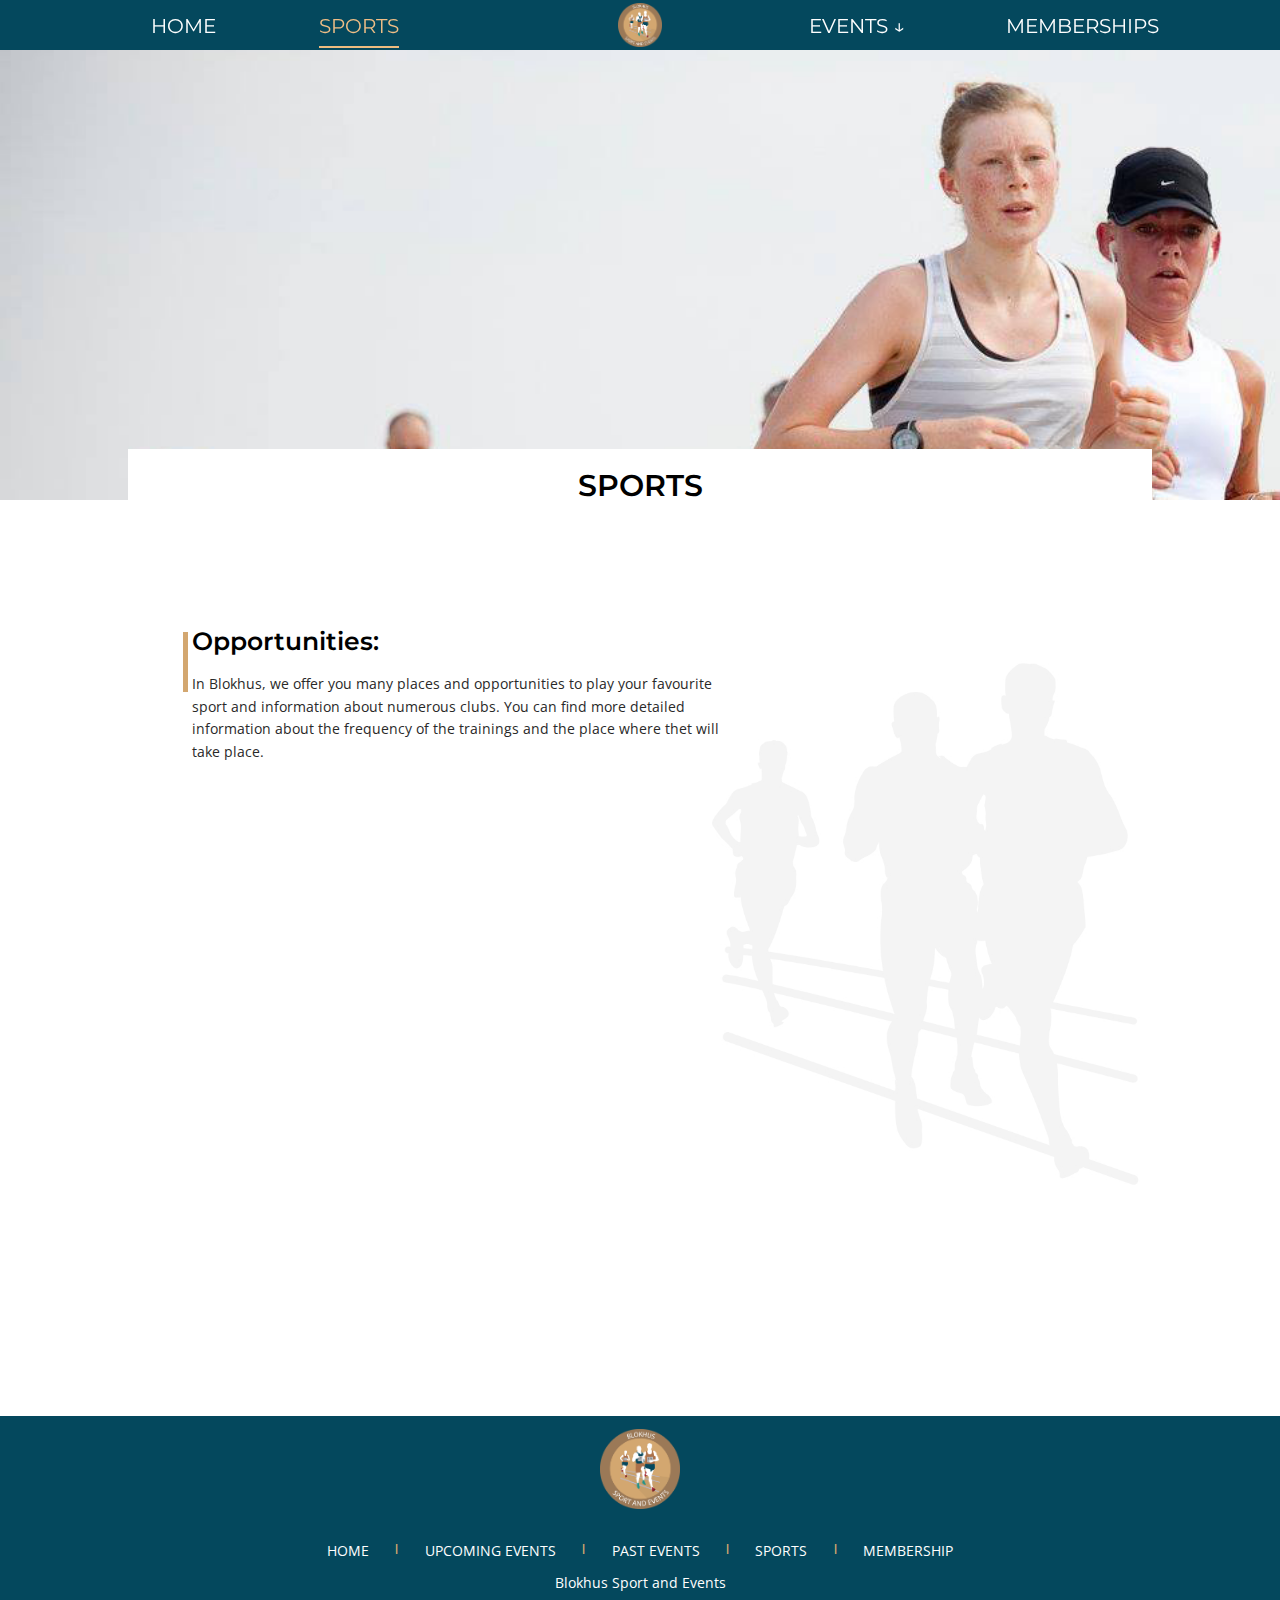
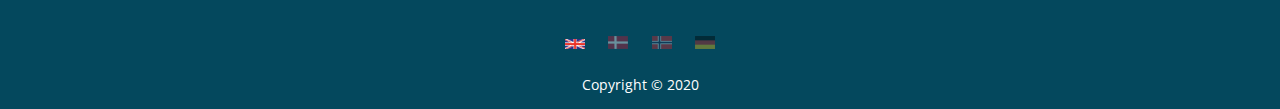
<file: sports.html>
<!DOCTYPE html>
<html lang="en">

<head>
    <meta charset="UTF-8">
    <meta name="viewport" content="width=device-width, initial-scale=1.0 user-scalable=no">
    <link href="https://fonts.googleapis.com/css2?family=Montserrat&family=Open+Sans&display=swap" rel="stylesheet">
    <link href="https://fonts.googleapis.com/css2?family=Montserrat:wght@700&display=swap" rel="stylesheet">
    <link rel="stylesheet" href="assets/styles/style.css">
    <link rel="stylesheet" href="https://use.fontawesome.com/releases/v5.13.0/css/all.css"
        integrity="sha384-Bfad6CLCknfcloXFOyFnlgtENryhrpZCe29RTifKEixXQZ38WheV+i/6YWSzkz3V" crossorigin="anonymous">
    <script src="assets/scripts/main.js" defer></script>
    <link rel="shortcut icon" href="assets/images/logo.png" type="image/x-icon">
    <link href="https://unpkg.com/aos@2.3.1/dist/aos.css" rel="stylesheet">
    

    <title>Sports | Blokhus Sport & Events</title>
</head>

<body>
    <header class="text-primary">
        <div class="menu-btn">
            <div class="btn-line"></div>
            <div class="btn-line"></div>
            <div class="btn-line"></div>
        </div>

        <a href="index.html" class="menu-logo"><img src="assets/images/logo.png" class="logo"
                alt="Blokhus Sport & Events"></a>

        <!-- MENU -->
        <nav class="menu">
            <ul class="menu-nav">
                <li class="nav-item">
                    <a href="index.html" class="nav-link">Home</a>
                </li>
                <li class="nav-item">
                    <a href="sports.html" class="nav-link current">Sports</a>
                </li>
                <li class="nav-item">
                    <a href="#" class="nav-link">Events</a>
                    <ul class="menu-nav-dropdown">
                        <li class="nav-dropdown-item"><a href="upcoming-events.html"
                                class="nav-dropdown-link">Upcoming&nbsp;Events</a>
                        </li>
                        <li class="nav-dropdown-item"><a href="past-events.html"
                                class="nav-dropdown-link">Past&nbsp;Events</a></li>
                    </ul>
                </li>
                <li class="nav-item">
                    <a href="membership.html" class="nav-link">Memberships</a>
                </li>
            </ul>
        </nav>
    </header>

    <main class="sports-main">
        <!-- HERO -->
        <section class="hero-image">
            <img class="hero mobile-none" src="assets/images/hero_sports.jpg" alt="Blokhus Sport and Events">
            <img class="hero pc-none-img" src="assets/images/sport-mobile.jpg" alt="Blokhus Sport and Events">
            <h1 class="sports-text text-primary">Sports</h1>
        </section>

        <section class="picsport">

            <section class="explore-grid">
                <div class="element-detail"></div>
                <article class="article-text">
                    <h2 class="text-primary">Opportunities:</h2>
                    <p class="text-secondary">In Blokhus, we offer you many places and opportunities to play your
                        favourite
                        sport and information about numerous clubs. You can find more detailed information about the
                        frequency of the trainings and the place where thet will take place.</p>
                </article>
            </section>


            <!-- SPORTS -->
            <section class="sports-grid section-margin sports" data-aos-delay="100" data-aos="fade-up">
                <div class="element-detail3"></div>
                <h2 class="sports-h2 text-primary">Sports in Blokhus</h2>
                <div class="flex-normal flex-wrap sports-box" data-aos-delay="100" data-aos="fade-up"
                    data-aos-duration="700">
                    <a class="article-background" href="sport-football.html">
                        <article class="">
                            <i class="far fa-futbol fa-6x"></i>
                            <h3 class="text-secondary">Football</h3>
                        </article>
                    </a>
                    <a class="article-background" href="sport-running.html">
                        <article>
                            <i class="fas fa-running fa-6x"></i>
                            <h3 class="text-secondary">Running</h3>
                        </article>
                    </a>
                    <a class="article-background" href="sport-swimming.html">
                        <article>
                            <i class="fas fa-swimmer fa-6x"></i>
                            <h3 class="text-secondary">Swimming</h3>
                        </article>
                    </a>
                    <a class="article-background" href="sport-volleyball.html">
                        <article>
                            <i class="fas fa-volleyball-ball fa-6x"></i>
                            <h3 class="text-secondary">Volleyball</h3>
                        </article>
                    </a>
                    <a class="article-background" href="sport-mountain-biking.html">
                        <article class="">
                            <i class="fas fa-mountain fa-6x"></i>
                            <h3 class="text-secondary">Mountain Biking</h3>
                        </article>
                    </a>
                    <a class="article-background" href="sport-climbing.html">
                        <article class="">
                            <i class="fas fa-hiking fa-6x"></i>
                            <h3 class="text-secondary">Climbing</h3>
                        </article>
                    </a>
                    <a class="article-background" href="sport-handball.html">
                        <article class="">
                            <i class="fas fa-baseball-ball fa-6x"></i>
                            <h3 class="text-secondary">Handball</h3>
                        </article>
                    </a>
                    <a class="article-background" href="sport-horse-riding.html">
                        <article class="">
                            <i class="fas fa-horse fa-6x"></i>
                            <h3 class="text-secondary">Horse Riding</h3>
                        </article>
                    </a>
                </div>
            </section>
        </section>
    </main>

    <button onclick="toTop()" id="topBtn" title="Back To Top">&#8593;</button>

    <!-- FOOTER -->
    <footer class="footer-grid text-secondary">
        <p class="name">Blokhus Sport and Events</p>
        <a href="index.html"><img src="assets/images/logo.png" class="logonav mobile-none" alt="Blokhus Sport & Events"></a>
        <ul class="footer-item navitems mobile-none">
            <li class="border-right"><a href="index.html">HOME</a></li>
            <li class="footer-line">|</li>
            <li class="border-right"><a href="upcoming-events.html">UPCOMING&nbsp;EVENTS</a></li>
            <li class="footer-line">|</li>
            <li class="border-right"><a href="past-events.html">PAST&nbsp;EVENTS</a></li>
            <li class="footer-line">|</li>
            <li class="border-right"><a href="sports.html">SPORTS</a></li>
            <li class="footer-line">|</li>
            <li><a href="membership.html">MEMBERSHIP</a></li>
        </ul>
        <div class="footer-icon icons icon-size footer-item">
            <a href="https://www.facebook.com/BlokhusSportEvent"><i class="fab fa-facebook"></i></a>
            <a href="#"><i class="fab fa-facebook-messenger"></i></a>
            <a href="#"><i class="fab fa-instagram"></i></a>
        </div>
        <div class="footer-flags mobile-none">
            <a href="#"><img src="assets/images/uk.png" alt="uk_flag"></a>
            <a href="#"><img class="lessopacity" src="assets/images/denmark.png" alt="denmark_flag"></a>
            <a href="#"><img class="lessopacity" src="assets/images/norway.png" alt="noway_flag"></a>
            <a href="#"><img class="lessopacity" src="assets/images/germany.png" alt="germany_flag"></a>
        </div>
        <div class="info footer-item">
            <p>Copyright © 2020</p>
        </div>

    </footer>
    <script src="https://unpkg.com/aos@next/dist/aos.js"></script>
    <script>
        AOS.init();
    </script>
</body>


</html>
</file>
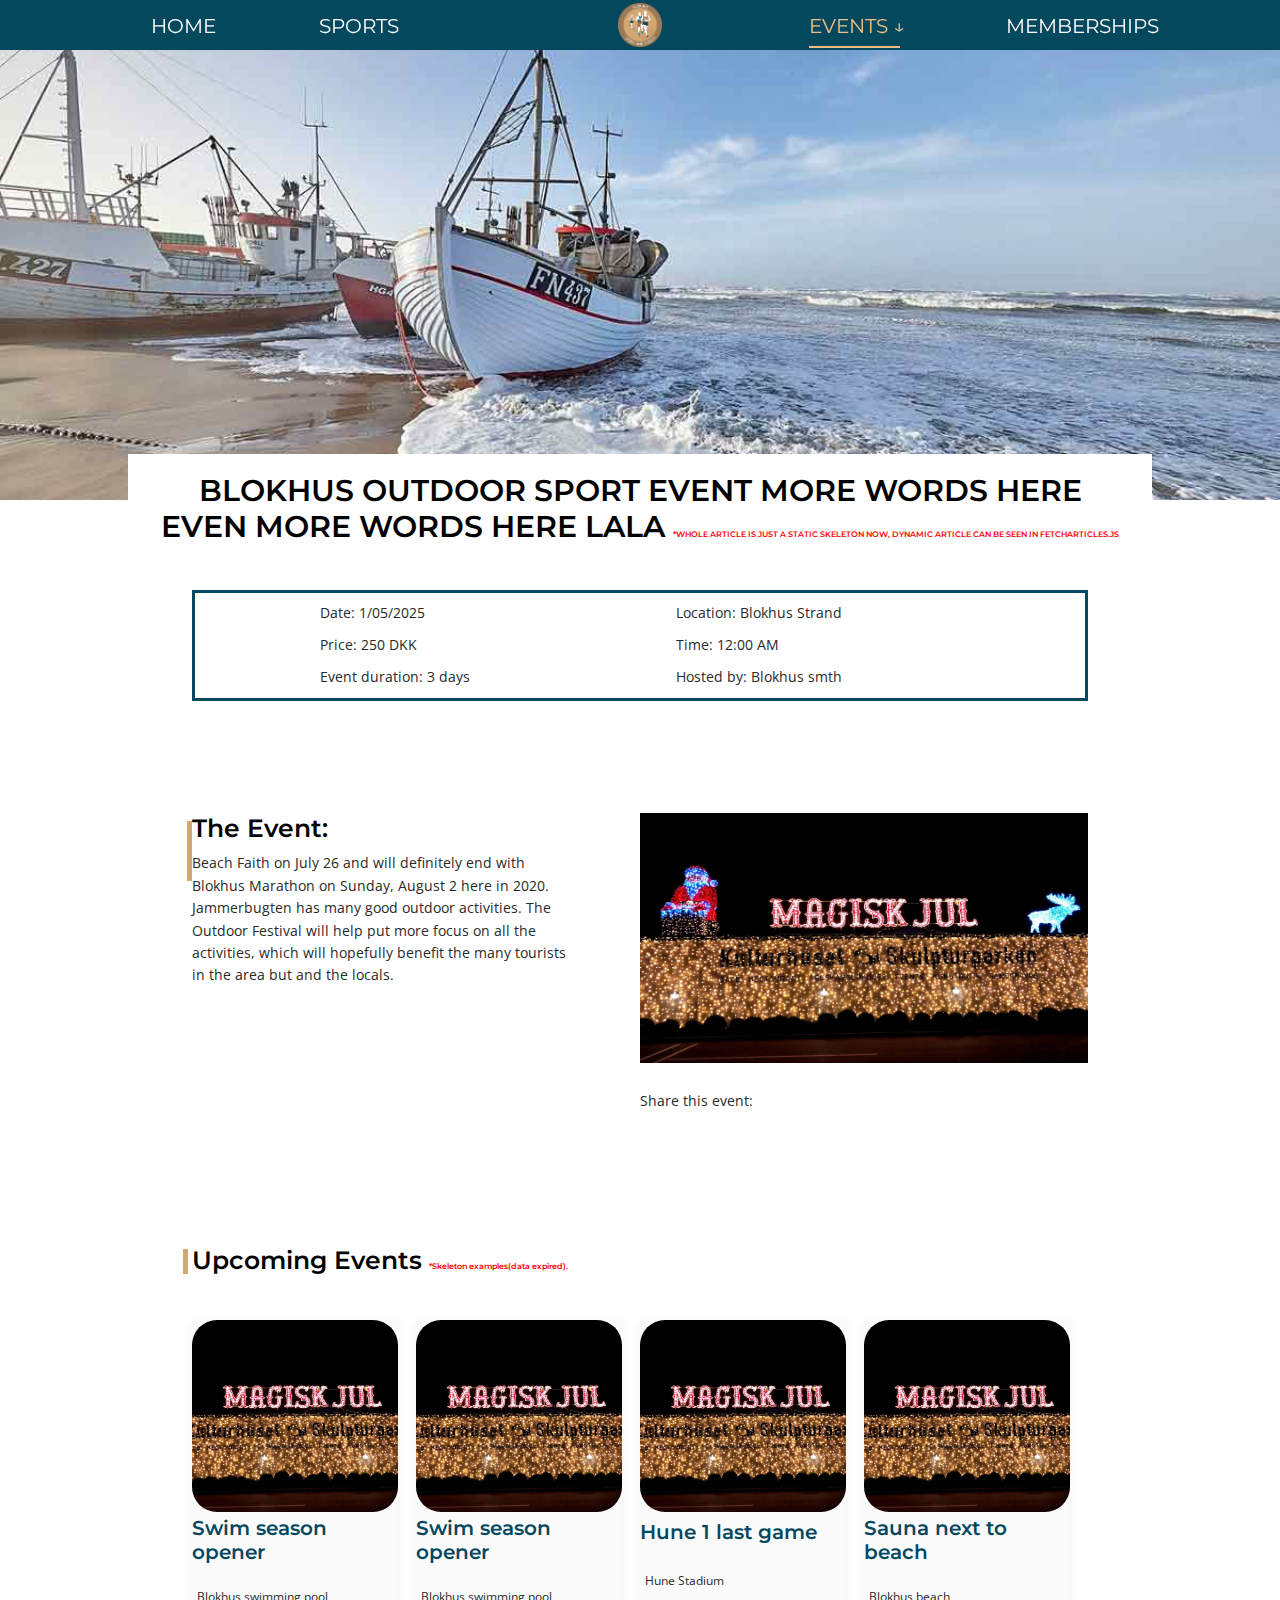
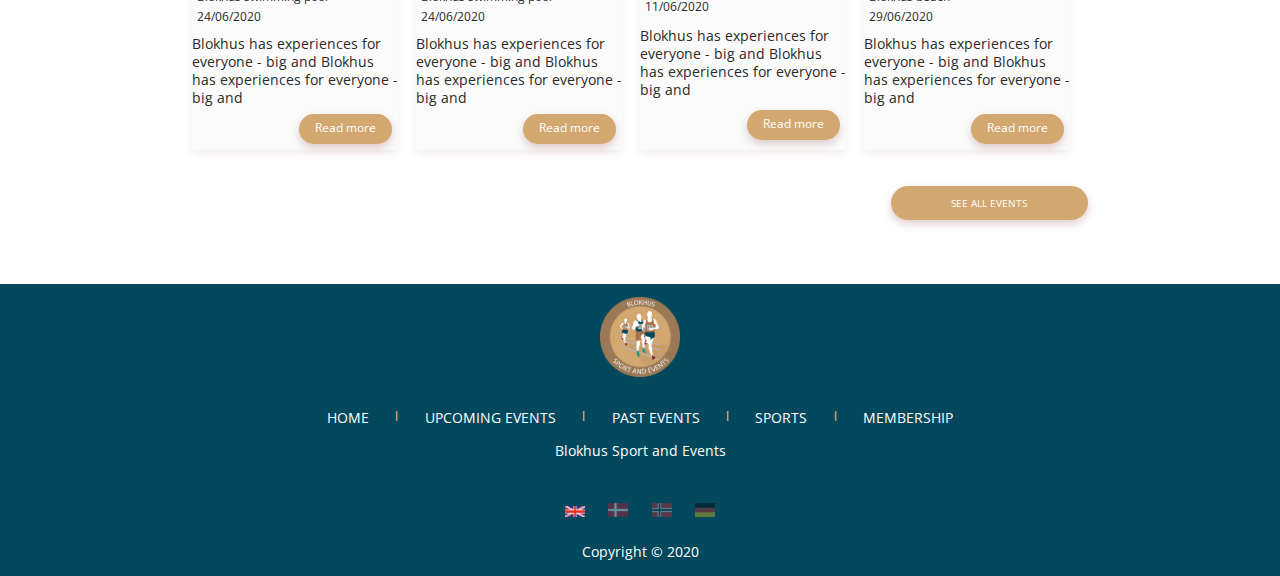
<file: upcoming-article.html>
<!DOCTYPE html>
<html lang="en">

<head>
    <meta charset="UTF-8">
    <meta name="viewport" content="width=device-width, initial-scale=1.0 user-scalable=no">
    <link href="https://fonts.googleapis.com/css2?family=Montserrat&family=Open+Sans&display=swap" rel="stylesheet">
    <link href="https://fonts.googleapis.com/css2?family=Montserrat:wght@700&display=swap" rel="stylesheet">
    <link rel="stylesheet" href="assets/styles/style.css">
    <link rel="stylesheet" href="https://use.fontawesome.com/releases/v5.13.0/css/all.css" integrity="sha384-Bfad6CLCknfcloXFOyFnlgtENryhrpZCe29RTifKEixXQZ38WheV+i/6YWSzkz3V" crossorigin="anonymous">
    <script src="assets/scripts/main.js" defer></script>
    <script src="assets/scripts/fetchArticles.js" defer></script>
    <script src="assets/scripts/renderPreviewArticle.js" defer></script>
    <link rel="shortcut icon" href="assets/images/logo.png" type="image/x-icon">
    <title>Article | Blokhus Sport & Events</title>
</head>

<body>
    <header class="text-primary">
        <div class="menu-btn">
            <div class="btn-line"></div>
            <div class="btn-line"></div>
            <div class="btn-line"></div>
        </div>

        <a href="index.html" class="menu-logo"><img src="assets/images/logo.png" class="logo" alt="Blokhus Sport & Events"></a>

        <!-- MENU -->
        <nav class="menu">
            <ul class="menu-nav">
                <li class="nav-item">
                    <a href="index.html" class="nav-link">Home</a>
                </li>
                <li class="nav-item">
                    <a href="sports.html" class="nav-link">Sports</a>
                </li>
                <li class="nav-item">
                    <a href="#" class="nav-link current">Events</a>
                    <ul class="menu-nav-dropdown">
                        <li class="nav-dropdown-item"><a href="upcoming-events.html" class="nav-dropdown-link">Upcoming&nbsp;Events</a>
                        </li>
                        <li class="nav-dropdown-item"><a href="past-events.html" class="nav-dropdown-link">Past&nbsp;Events</a></li>
                    </ul>
                </li>
                <li class="nav-item">
                    <a href="membership.html" class="nav-link">Memberships</a>
                </li>
            </ul>
        </nav>
    </header>

    <main class="upcoming-article">
        <section id="upcoming-article-js">
            <section class="hero-image">
                <img class="hero" src="assets/images/hero_mobile.jpg" alt="Blokhus Sport and Events">
                <h1 class="sports-text text-primary">Blokhus Outdoor Sport Event More Words Here Even More Words Here lala <span class="skeleton">*Whole article is just a static skeleton now, dynamic article can be seen in fetchArticles.js </span></h1>
            </section>
    
            <section class="article-grid text-secondary">
                <div class="icon1">
                    <p><i class="fas fa-calendar-alt"></i></p>
                    <p><i class="fas fa-dollar-sign"></i></p>
                    <p><i class="fas fa-map-marker-alt"></i></p>
                    <p><i class="fas fa-clock"></i></p>
                </div>
    
                <div class="article-icon-info">
                    <p><i class="fas fa-calendar-alt grid-i1"></i></p>
                    <p><i class="fas fa-dollar-sign grid-i2"></i></p>
                    <p><i class="fas fa-map-marker-alt grid-i3"></i></p>
                    <p><i class="fas fa-clock grid-i4"></i></p>
                    <p class="grid-p1">Date: 1/05/2025</p>
                    <p class="grid-p2">Price: 250 DKK</p>
                    <p class="grid-p3">Location: Blokhus Strand</p>
                    <p class="grid-p4">Time: 12:00 AM</p>
                </div>
                <div class="article-text-info">
                    <p class="grid-t1">Event duration: 3 days</p>
                    <p class="grid-t2">Hosted by: Blokhus smth</p>
                </div>
            </section>
            <section class="pc-grid-map">
                <section class="explore-grid pc-explore-grid">
                    <div class="element-detail"></div>
                    <article class="article-text">
                        <h2 class="text-primary">The Event:</h2>
                        <p class="text-secondary">Beach Faith on July 26 and will definitely end with Blokhus Marathon on Sunday, August 2 here in 2020. Jammerbugten has many good outdoor activities. The Outdoor Festival will help put more focus on all the activities, which will hopefully
                            benefit the many tourists in the area but and the locals.</p>
                    </article>
                </section>
                <section class="map-grid pc-map-grid">
                    <img class="map-img" src="assets/images/article.jpg" alt="">
                    <div class="flex-normal map-media text-secondary">
                        <p>Share this event:</p>
                        <a href="https://www.facebook.com/BlokhusSportEvent"><i class="fab fa-facebook fa-3x"></i></a>
                        <a href="#"><i class="fab fa-facebook-messenger fa-3x"></i></a>
                        <a href="#"><i class="fab fa-instagram fa-3x"></i></a>
                    </div>
                </section>
            
            
        
        </section><!-- HERO -->
        


        <!-- EVENT ARTICLES -->
        <section class="event-grid section-margin">
            <div class="element-detail2"></div>
            <h2 class="text-primary article-h2">Upcoming Events <span class="skeleton">*Skeleton examples(data expired).</span></h2>
            <section class="flex event-box" id="event-grid">
                <article class="article-preview-grid">
                    <img class="grid-image" src="assets/images/article.jpg" alt="article image">
                    <a class="grid-line-one " href="">
                        <h3 class="text-primary">Swim season opener</h3>
                    </a>
                    <div class="grid-line-two">
                        <div class="flex-normal">
                            <i class="fas fa-map-marker-alt fa-2x"></i>
                            <p class="text-secondary">Blokhus swimming pool</p>
                        </div>
                    </div>
                    <div class="grid-line-three">
                        <div class="flex-normal fifty50">
                            <i class="fas fa-calendar-alt fa-2x"></i>
                            <p class="text-secondary">24/06/2020</p>
                        </div>
                        <a class="article-btn fifty50 text-secondary" href="upcoming-article.html">Read&nbsp;more</a>
                    </div>
                    <div class="preview-description">
                        <p class="text-secondary">Blokhus has experiences for everyone - big and Blokhus has experiences for everyone - big and</p>
                    </div>
                    <a class="article-btn fifty50 text-secondary pc-article-btn mobile-none" href="upcoming-article.html"><span>Read&nbsp;more</span></a>
                </article>
                <article class="article-preview-grid">
                    <img class="grid-image" src="assets/images/article.jpg" alt="article image">
                    <a class="grid-line-one " href="">
                        <h3 class="text-primary">Swim season opener</h3>
                    </a>
                    <div class="grid-line-two">
                        <div class="flex-normal">
                            <i class="fas fa-map-marker-alt fa-2x"></i>
                            <p class="text-secondary">Blokhus swimming pool</p>
                        </div>
                    </div>
                    <div class="grid-line-three">
                        <div class="flex-normal fifty50">
                            <i class="fas fa-calendar-alt fa-2x"></i>
                            <p class="text-secondary">24/06/2020</p>
                        </div>
                        <a class="article-btn fifty50 text-secondary" href="upcoming-article.html">Read&nbsp;more</a>
                    </div>
                    <div class="preview-description">
                        <p class="text-secondary">Blokhus has experiences for everyone - big and Blokhus has experiences for everyone - big and</p>
                    </div>
                    <a class="article-btn fifty50 text-secondary pc-article-btn mobile-none" href="upcoming-article.html"><span>Read&nbsp;more</span></a>
                </article>
                <article class="article-preview-grid">
                    <img class="grid-image" src="assets/images/article.jpg" alt="article image">
                    <a class="grid-line-one " href="">
                        <h3 class="text-primary">Hune 1 last game</h3>
                    </a>
                    <div class="grid-line-two">
                        <div class="flex-normal">
                            <i class="fas fa-map-marker-alt fa-2x"></i>
                            <p class="text-secondary">Hune Stadium</p>
                        </div>
                    </div>
                    <div class="grid-line-three">
                        <div class="flex-normal fifty50">
                            <i class="fas fa-calendar-alt fa-2x"></i>
                            <p class="text-secondary">11/06/2020</p>
                        </div>
                        <a class="article-btn fifty50 text-secondary" href="upcoming-article.html">Read&nbsp;more</a>
                    </div>
                    <div class="preview-description">
                        <p class="text-secondary">Blokhus has experiences for everyone - big and Blokhus has experiences for everyone - big and</p>
                    </div>
                    <a class="article-btn fifty50 text-secondary pc-article-btn mobile-none" href="upcoming-article.html"><span>Read&nbsp;more</span></a>
                </article>
                <article class="article-preview-grid">
                    <img class="grid-image" src="assets/images/article.jpg" alt="article image">
                    <a class="grid-line-one " href="">
                        <h3 class="text-primary">Sauna next to beach</h3>
                    </a>
                    <div class="grid-line-two">
                        <div class="flex-normal">
                            <i class="fas fa-map-marker-alt fa-2x"></i>
                            <p class="text-secondary">Blokhus beach</p>
                        </div>
                    </div>
                    <div class="grid-line-three">
                        <div class="flex-normal fifty50">
                            <i class="fas fa-calendar-alt fa-2x"></i>
                            <p class="text-secondary">29/06/2020</p>
                        </div>
                        <a class="article-btn fifty50 text-secondary" href="upcoming-article.html">Read&nbsp;more</a>
                    </div>
                    <div class="preview-description">
                        <p class="text-secondary">Blokhus has experiences for everyone - big and Blokhus has experiences for everyone - big and</p>
                    </div>
                    <a class="article-btn fifty50 text-secondary pc-article-btn" href="upcoming-article.html mobile-none"><span>Read&nbsp;more</span></a>
                </article>
                <!-- <a class="all-btn text-secondary events-btn" href="upcoming-events.html">See all events</a> -->
            </section>
            <a class="all-btn text-secondary events-btn mobile-none desktop-all-btn" href="upcoming-events.html"><span>See all events</span></a>
        </section>
    </main>

    <button onclick="toTop()" id="topBtn" title="Back To Top">&#8593;</button>

    <!-- FOOTER -->
    <footer class="footer-grid text-secondary">
        <p class="name">Blokhus Sport and Events</p>
        <a href="index.html"><img src="assets/images/logo.png" class="logonav mobile-none" alt="Blokhus Sport & Events"></a>
        <ul class="footer-item navitems mobile-none">
            <li class="border-right"><a href="index.html">HOME</a></li>
            <li class="footer-line">|</li>
            <li class="border-right"><a href="upcoming-events.html">UPCOMING&nbsp;EVENTS</a></li>
            <li class="footer-line">|</li>
            <li class="border-right"><a href="past-events.html">PAST&nbsp;EVENTS</a></li>
            <li class="footer-line">|</li>
            <li class="border-right"><a href="sports.html">SPORTS</a></li>
            <li class="footer-line">|</li>
            <li><a href="membership.html">MEMBERSHIP</a></li>
        </ul>
        <div class="footer-icon icons icon-size footer-item">
            <a href="https://www.facebook.com/BlokhusSportEvent"><i class="fab fa-facebook"></i></a>
            <a href="#"><i class="fab fa-facebook-messenger"></i></a>
            <a href="#"><i class="fab fa-instagram"></i></a>
        </div>
        <div class="footer-flags mobile-none">
            <a href="#"><img src="assets/images/uk.png" alt="uk_flag"></a>
            <a href="#"><img class="lessopacity" src="assets/images/denmark.png" alt="denmark_flag"></a>
            <a href="#"><img class="lessopacity" src="assets/images/norway.png" alt="noway_flag"></a>
            <a href="#"><img class="lessopacity" src="assets/images/germany.png" alt="germany_flag"></a>
        </div>
        <div class="info footer-item">
            <p>Copyright © 2020</p>
        </div>

    </footer>
</body>

</html>
</file>
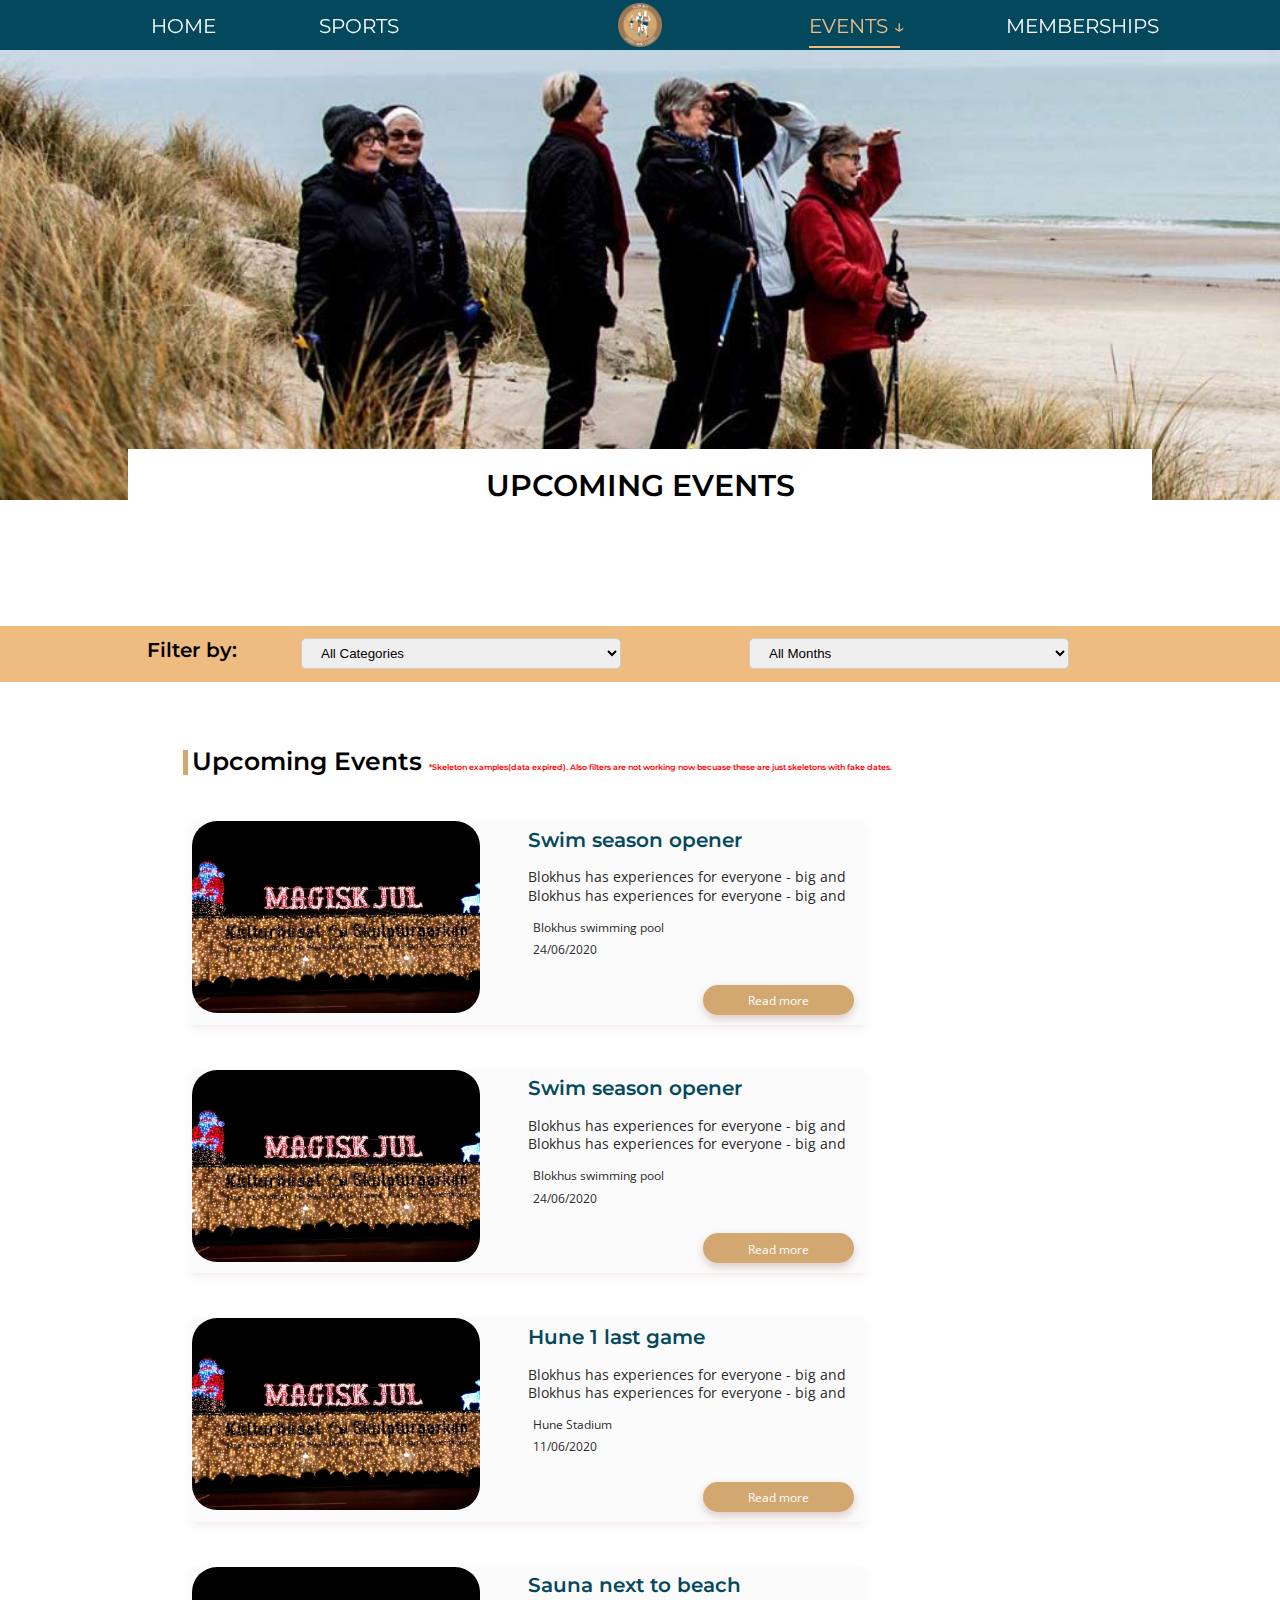
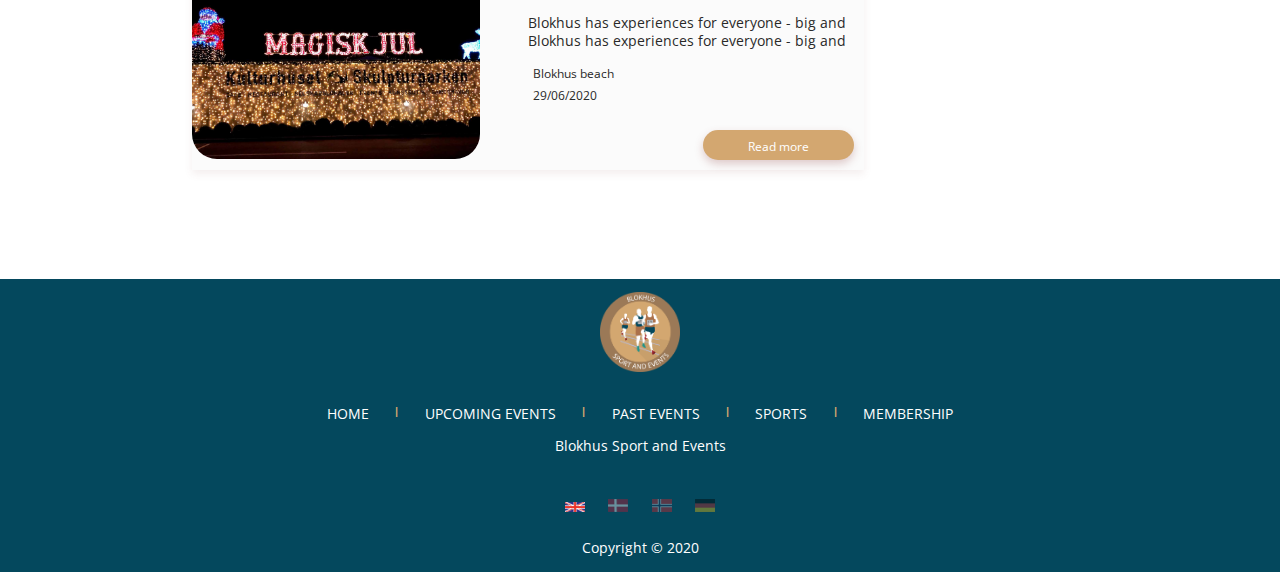
<file: upcoming-events.html>
<!DOCTYPE html>
<html lang="en">

<head>
    <meta charset="UTF-8">
    <meta name="viewport" content="width=device-width, initial-scale=1.0 user-scalable=no">
    <link href="https://fonts.googleapis.com/css2?family=Montserrat&family=Open+Sans&display=swap" rel="stylesheet">
    <link href="https://fonts.googleapis.com/css2?family=Montserrat:wght@700&display=swap" rel="stylesheet">
    <link rel="stylesheet" href="assets/styles/style.css">
    <link rel="stylesheet" href="https://use.fontawesome.com/releases/v5.13.0/css/all.css" integrity="sha384-Bfad6CLCknfcloXFOyFnlgtENryhrpZCe29RTifKEixXQZ38WheV+i/6YWSzkz3V" crossorigin="anonymous">
    <script src="assets/scripts/main.js" defer></script>
    <script src="assets/scripts/fetchArticles.js" defer></script>
    <script src="assets/scripts/renderAllPreviewArticles.js" defer></script>
    <link rel="shortcut icon" href="assets/images/logo.png" type="image/x-icon">
    <title>Sports | Blokhus Sport & Events</title>
</head>

<body>
    <header class="text-primary">
        <div class="menu-btn">
            <div class="btn-line"></div>
            <div class="btn-line"></div>
            <div class="btn-line"></div>
        </div>

        <a href="index.html" class="menu-logo"><img src="assets/images/logo.png" class="logo" alt="Blokhus Sport & Events"></a>

        <!-- MENU -->
        <nav class="menu">
            <ul class="menu-nav">
                <li class="nav-item">
                    <a href="index.html" class="nav-link">Home</a>
                </li>
                <li class="nav-item">
                    <a href="sports.html" class="nav-link">Sports</a>
                </li>
                <li class="nav-item">
                    <a href="#" class="nav-link current">Events</a>
                    <ul class="menu-nav-dropdown">
                        <li class="nav-dropdown-item current"><a href="upcoming-events.html" class="nav-dropdown-link">Upcoming&nbsp;Events</a>
                        </li>
                        <li class="nav-dropdown-item"><a href="past-events.html" class="nav-dropdown-link">Past&nbsp;Events</a></li>
                    </ul>
                </li>
                <li class="nav-item">
                    <a href="membership.html" class="nav-link">Memberships</a>
                </li>
            </ul>
        </nav>
    </header>

    <main class="upcoming-events-main">
        <!-- HERO -->
        <section class="hero-image">
            <img class="hero mobile-none" src="assets/images/hero_upcomingevents.jpg" alt="Blokhus Sport and Events">
            <img class="hero pc-none-img" src="assets/images/upcomingevets-mobile.jpg" alt="Blokhus Sport and Events">
            <h1 class="sports-text text-primary">Upcoming Events</h1>
        </section>

        <section class="filter">
            <h3 class="text-primary">Filter by:</h3>
            <select name="Categories" class="category" id="categories">
                <option id="all-cat" value="All-cat">All Categories</option>
                <option id="sports" value="sports">Sports</option>
                <option id="workshops" value="workshops">Workshops</option>
                <option id="charity" value="charity">Charity events</option>
                <option id="others" value="others">Others</option>
            </select>

            <select name="Month" class="months" id="month">
                <option id="all-mon" value="All-mon">All Months</option>
                <option id="jan" value="January">January</option>
                <option id="feb" value="February">February</option>
                <option id="mar" value="March">March</option>
                <option id="apr" value="April">April</option>
                <option id="may" value="May">May</option>
                <option id="jun" value="June">June</option>
                <option id="jul" value="July">July</option>
                <option id="aug" value="August">August</option>
                <option id="sep" value="September">September</option>
                <option id="oct" value="October">October</option>
                <option id="nov" value="November">November</option>
                <option id="dec" value="December">December</option>
            </select>

        </section>

        <!-- EVENT ARTICLES -->
        <section class="event-grid section-margin">
            <div class="element-detail2"></div>
            <h2 class="text-primary article-h2">Upcoming Events <span class="skeleton">*Skeleton examples(data expired). Also filters are not working now becuase these are just skeletons with fake dates.</span></h2>
            <section class="flex event-box" id="event-grid">
                 <article class="article-preview-grid">
                    <img class="grid-image" src="assets/images/article.jpg" alt="article image">
                    <a class="grid-line-one " href="">
                        <h3 class="text-primary">Swim season opener</h3>
                    </a>
                    <div class="grid-line-two">
                        <div class="flex-normal">
                            <i class="fas fa-map-marker-alt fa-2x"></i>
                            <p class="text-secondary">Blokhus swimming pool</p>
                        </div>
                    </div>
                    <div class="grid-line-three">
                        <div class="flex-normal fifty50">
                            <i class="fas fa-calendar-alt fa-2x"></i>
                            <p class="text-secondary">24/06/2020</p>
                        </div>
                        <a class="article-btn fifty50 text-secondary" href="upcoming-article.html">Read&nbsp;more</a>
                    </div>
                    <div class="preview-description">
                        <p class="text-secondary">Blokhus has experiences for everyone - big and Blokhus has experiences for everyone - big and</p>
                    </div>
                    <a class="article-btn fifty50 text-secondary pc-article-btn mobile-none" href="upcoming-article.html"><span>Read&nbsp;more</span></a>
                </article>
                <article class="article-preview-grid">
                    <img class="grid-image" src="assets/images/article.jpg" alt="article image">
                    <a class="grid-line-one " href="">
                        <h3 class="text-primary">Swim season opener</h3>
                    </a>
                    <div class="grid-line-two">
                        <div class="flex-normal">
                            <i class="fas fa-map-marker-alt fa-2x"></i>
                            <p class="text-secondary">Blokhus swimming pool</p>
                        </div>
                    </div>
                    <div class="grid-line-three">
                        <div class="flex-normal fifty50">
                            <i class="fas fa-calendar-alt fa-2x"></i>
                            <p class="text-secondary">24/06/2020</p>
                        </div>
                        <a class="article-btn fifty50 text-secondary" href="upcoming-article.html">Read&nbsp;more</a>
                    </div>
                    <div class="preview-description">
                        <p class="text-secondary">Blokhus has experiences for everyone - big and Blokhus has experiences for everyone - big and</p>
                    </div>
                    <a class="article-btn fifty50 text-secondary pc-article-btn mobile-none" href="upcoming-article.html"><span>Read&nbsp;more</span></a>
                </article>
                <article class="article-preview-grid">
                    <img class="grid-image" src="assets/images/article.jpg" alt="article image">
                    <a class="grid-line-one " href="">
                        <h3 class="text-primary">Hune 1 last game</h3>
                    </a>
                    <div class="grid-line-two">
                        <div class="flex-normal">
                            <i class="fas fa-map-marker-alt fa-2x"></i>
                            <p class="text-secondary">Hune Stadium</p>
                        </div>
                    </div>
                    <div class="grid-line-three">
                        <div class="flex-normal fifty50">
                            <i class="fas fa-calendar-alt fa-2x"></i>
                            <p class="text-secondary">11/06/2020</p>
                        </div>
                        <a class="article-btn fifty50 text-secondary" href="upcoming-article.html">Read&nbsp;more</a>
                    </div>
                    <div class="preview-description">
                        <p class="text-secondary">Blokhus has experiences for everyone - big and Blokhus has experiences for everyone - big and</p>
                    </div>
                    <a class="article-btn fifty50 text-secondary pc-article-btn mobile-none" href="upcoming-article.html"><span>Read&nbsp;more</span></a>
                </article>
                <article class="article-preview-grid">
                    <img class="grid-image" src="assets/images/article.jpg" alt="article image">
                    <a class="grid-line-one " href="">
                        <h3 class="text-primary">Sauna next to beach</h3>
                    </a>
                    <div class="grid-line-two">
                        <div class="flex-normal">
                            <i class="fas fa-map-marker-alt fa-2x"></i>
                            <p class="text-secondary">Blokhus beach</p>
                        </div>
                    </div>
                    <div class="grid-line-three">
                        <div class="flex-normal fifty50">
                            <i class="fas fa-calendar-alt fa-2x"></i>
                            <p class="text-secondary">29/06/2020</p>
                        </div>
                        <a class="article-btn fifty50 text-secondary" href="upcoming-article.html">Read&nbsp;more</a>
                    </div>
                    <div class="preview-description">
                        <p class="text-secondary">Blokhus has experiences for everyone - big and Blokhus has experiences for everyone - big and</p>
                    </div>
                    <a class="article-btn fifty50 text-secondary pc-article-btn" href="upcoming-article.html mobile-none"><span>Read&nbsp;more</span></a>
                </article>
                <a class="all-btn text-secondary events-btn" href="upcoming-events.html">See all events</a> 
            </section>
        </section>

        <!-- ARROWS -->
        <!-- <div class="arrows-next-prev text-secondary">
            <div class="previous" onclick="minusEvents()"><i class="fas fa-chevron-left fa-1x arrow-left"></i> Prev</div>
            <div class="next" onclick="plusEvents()">Next <i class="fas fa-chevron-right fa-1x arrow-right"></i></div>
        </div> -->

    </main>

    <button onclick="toTop()" id="topBtn" title="Back To Top">&#8593;</button>

    <!-- FOOTER -->
    <footer class="footer-grid text-secondary">
        <p class="name">Blokhus Sport and Events</p>
        <a href="index.html"><img src="assets/images/logo.png" class="logonav mobile-none" alt="Blokhus Sport & Events"></a>
        <ul class="footer-item navitems mobile-none">
            <li class="border-right"><a href="index.html">HOME</a></li>
            <li class="footer-line">|</li>
            <li class="border-right"><a href="upcoming-events.html">UPCOMING&nbsp;EVENTS</a></li>
            <li class="footer-line">|</li>
            <li class="border-right"><a href="past-events.html">PAST&nbsp;EVENTS</a></li>
            <li class="footer-line">|</li>
            <li class="border-right"><a href="sports.html">SPORTS</a></li>
            <li class="footer-line">|</li>
            <li><a href="membership.html">MEMBERSHIP</a></li>
        </ul>
        <div class="footer-icon icons icon-size footer-item">
            <a href="https://www.facebook.com/BlokhusSportEvent"><i class="fab fa-facebook"></i></a>
            <a href="#"><i class="fab fa-facebook-messenger"></i></a>
            <a href="#"><i class="fab fa-instagram"></i></a>
        </div>
        <div class="footer-flags mobile-none">
            <a href="#"><img src="assets/images/uk.png" alt="uk_flag"></a>
            <a href="#"><img class="lessopacity" src="assets/images/denmark.png" alt="denmark_flag"></a>
            <a href="#"><img class="lessopacity" src="assets/images/norway.png" alt="noway_flag"></a>
            <a href="#"><img class="lessopacity" src="assets/images/germany.png" alt="germany_flag"></a>
        </div>
        <div class="info footer-item">
            <p>Copyright © 2020</p>
        </div>

    </footer>
</body>

</html>
</file>
<file: assets/styles/style.css>
* {
    box-sizing: border-box;
    scroll-behavior: smooth;
    margin: 0;
    padding: 0;
}

/* span, skeleton messages */
.skeleton {
    font-size: 8px;
    color: red;
}


.text-primary {
    font-family: 'Montserrat', sans-serif;
    font-weight: 600;
    /* font-family: 'Franklin Gothic Medium', 'Arial Narrow', Arial, sans-serif; */
}

.text-secondary {
    font-family: 'Open Sans', sans-serif;
}

.text_special {
    font-family: 'Montserrat', sans-serif;
}

:root {
    --black: #000000;
    --white: #ffffff;
    --blue-hover: rgb(6, 100, 128);
    --blue: #04485D;
    --orange: #D3A770;
    --sand: rgb(238, 188, 128);
    --gray: #585858;
    --dark-gray: #292929;
    --orange-hover: rgb(240, 190, 134);
}



html {
    font-size: 10px;
    overflow-x: hidden;
    overflow-y: scroll;
    line-height: 1.6;
}

h1 {
    font-size: 3rem;
    text-transform: uppercase;
}

h2 {
    font-size: 2.5rem;
}

h3 {
    font-size: 2rem;
}

h4 {
    font-size: 1.8rem;
}

h1, h2, h3, h4, h5, h6 {
    line-height: 1.2;
}

a>h3 {
    color: var(--blue);
}

p {
    font-size: 1.2rem;
    color: var(--dark-gray);
}

a {
    font-size: 1rem;
}

/* MENU STYLING */

.menu {
    display: flex;
    flex-direction: column;
    height: 100vh;
    position: fixed;
    top: 0%;
    width: 100%;
    visibility: hidden;
    background: var(--blue);
    z-index: 10;
}

header {
    background-color: var(--blue);
    margin: 0;
    padding: 0;
    z-index: 120;
    width: 100%;
    position: fixed;
}

.menu.show {
    visibility: visible;
}

ul.menu-nav.show, a.menu-logo.show {
    transform: translate3d(0, 0, 0);
}

.logo {
    margin: 0 auto;
    width: 65px;
    display: block;
    padding: 1% 0;
}

.menu-btn {
    position: fixed;
    z-index: 100;
    right: 35px;
    top: 20px;
    cursor: pointer;
    transition: all 0.5s ease-out;
}

.btn-line {
    width: 39px;
    height: 6px;
    background: var(--white);
    border-radius: 30px;
    margin-bottom: 5px;
    transition: all 0.5s ease-out;
}

/* Styling nav items individual */

.menu .nav-link {
    display: inline-block;
    position: relative;
    font-size: 3rem;
    padding: 1rem 0 0.4rem 0;
    font-weight: 400;
    text-decoration: none;
    transition: all 0.2s ease-out;
    color: var(--white);
}

.nav-item .current {
    color: var(--orange-hover);
    border-bottom: 2px solid var(--sand);
}

/* .current .nav-dropdown-link {
    border-bottom: 2px solid var(--sand);
} */

.nav-item:nth-child(1) {
    transition-delay: 0.1s;
}

.nav-item:nth-child(2) {
    transition-delay: 0.2s;
}

.nav-item:nth-child(3) {
    transition-delay: 0.3s;
}

.nav-item:nth-child(4) {
    transition-delay: 0.4s;
}

/* CLOSING STATE BURGER*/

.menu-btn.close {
    transform: rotate(180deg);
}

.menu-btn.close .btn-line:nth-child(1) {
    transform: rotate(45deg) translate(9px, 10px);
}

.menu-btn.close .btn-line:nth-child(2) {
    opacity: 0;
}

.menu-btn.close .btn-line:nth-child(3) {
    transform: rotate(-45deg) translate(5px, -7px);
}

/* Styling nav items together */

.menu-nav {
    margin-top: 35vh;
    padding: 0;
    display: flex;
    align-items: center;
    text-align: center;
    flex-direction: column;
    width: 100%;
    height: 100%;
    overflow: hidden;
    list-style: none;
    transform: translate3d(0, -100%, 0);
    /* puts it 100% over screen */
    transition: all 0.5s ease-out;
}

.menu-nav.show {
    transform: translate3d(0, 0, 0);
}

.nav-item {
    transform: translate3d(600px, 0, 0);
    transition: all 0.5s ease-out;
    text-transform: uppercase;
    display: inline-block;
    position: relative;
}

.nav-item.show {
    transform: translate3d(0, 0, 0);
}

/* DROPDOWN */

.menu-nav-dropdown {
    position: relative;
    display: none;
    min-width: 200px;
    background-color: var(--blue);
    font-weight: 400;
}

.nav-dropdown-item {
    margin: 0 0 5% 0;
}

.nav-item:hover>.menu-nav-dropdown {
    display: block;
    list-style-type: none;
}

.nav-dropdown-link {
    color: var(--white);
    text-decoration: none;
    font-size: 3rem;
    border: 2px solid transparent;
    text-align: left;
}

.nav-dropdown-link:hover {
    border-bottom: 2px solid var(--sand);
}

.nav-item:nth-child(3)>.nav-link::after {
    content: '\2193';
    padding-left: 5%;
}

/* MENU STYLING END */

/* HERO IMAGE */

.hero-image {
    position: relative;
}

.hero {
    width: 100%;
    margin-top: 7vh;
}

.hero-text {
    position: absolute;
    top: 65%;
    left: 0;
    right: 0;
    margin: 0 auto;
    text-align: center;
    color: var(--blue);
    background-color: var(--white);
    opacity: 0.7;
}

.pc-none-img {
    display: block;
}

.membership-main .hero, .sports-main .hero, .upcoming-events-main .hero, .past-article-main .hero, .upcoming-article .hero {
    padding-top: 70px;
    margin-top: 0;
    height: 47vh;
    object-fit: cover;
}

/* LANDING PAGE*/

.hero-h1 {
    display: none;
}

.hero-h1 h1 {
    text-transform: none;
}

.quote {
    display: none;
}

.text-hero-mobile {
    text-align: center;
    margin: 2% 5% 8% 5%;
    color: var(--blue);
}

.flex {
    display: flex;
    flex-direction: column;
}

.flex-normal {
    display: flex;
}

.flex-wrap {
    flex-wrap: wrap;
}

.flex-just-cent {
    justify-content: center;
}

.flex-normal>p {
    margin: auto 5px;
}

.go {
    display: none;
}

/* VIDEO  for mobile + tablet responsive */

video {
    width: 100%;
    height: auto;
}

/* All grids */

.explore-grid {
    position: relative;
    margin-top: 5%;
    display: grid;
    grid-template-columns: 5% 1fr 5%;
    grid-template-rows: minmax(min-content, max-content);
    grid-template-areas: '. . .''element-detail text .''. . .';
}

.event-box {
    grid-area: event-box;
}

.event-grid {
    position: relative;
    margin-top: 5%;
    display: grid;
    grid-template-columns: 5% 1fr 5%;
    grid-template-rows: minmax(min-content, max-content);
    grid-template-areas: 'element-detail2 a-h2 .''. event-box .''. btn .';
}

.sports-grid {
    position: relative;
    margin-top: 5%;
    display: grid;
    grid-template-columns: 5% 1fr 5%;
    grid-template-rows: minmax(min-content, max-content);
    grid-template-areas: 'element-detail3 s-h2 .''. sports-box .''. s-a .';
}

.picsport {
    background-image: url(../images/sportPageBackground.jpg);
    background-repeat: no-repeat;
    background-size: cover;
}

.testimonial-grid {
    position: relative;
    color: var(--dark-gray);
    margin-top: 5%;
    display: grid;
    grid-template-columns: 5% 5% 1fr 5% 5%;
    grid-template-rows: minmax(min-content, max-content);
    grid-template-areas: '. . c-h2 . .''. a-l c-img a-r .''. . c-text . .''. . c-dots . .''. . . . .';
}

/* All grids end */

.sports-a {
    grid-area: s-a;
}

.sports-box {
    grid-area: sports-box;
    justify-content: center;
    text-align: center;
    margin-bottom: 5%;
}

.article-h2 {
    grid-area: a-h2;
    margin-bottom: 5%;
}

.sports-h2 {
    grid-area: s-h2;
    margin-bottom: 5%;
}

.article-preview-grid {
    margin-bottom: 3%;
    padding-bottom: 3%;
    border-bottom: 1px solid rgba(0, 0, 0, 0.5);
    display: grid;
    grid-template-columns: 4fr 1fr 7fr;
    grid-template-rows: repeat(3, 1fr);
    grid-template-areas: 'grid-image . line-one''grid-image . line-two''grid-image . line-three';
}

.article-preview-grid>img {
    width: 100%;
    border-radius: 20%;
}

.grid-image {
    grid-area: grid-image;
}

.grid-line-one {
    grid-area: line-one;
    color: var(--blue);
    text-decoration: none;
}

.grid-line-one:hover {
    background-color: var(--white);
    text-decoration: underline;
    cursor: pointer;
}

.grid-line-two {
    grid-area: line-two;
}

.grid-line-three {
    grid-area: line-three;
    display: flex;
    justify-content: space-between;
    align-items: center;
    margin-top: 2%;
}

.fifty50 {
    width: 45%;
    font-size: 1.2rem;
}

/* Orange border on headings */

.element-detail {
    display: inline-block;
    grid-area: element-detail;
    background-color: var(--orange);
    width: 0.5rem;
    height: 6rem;
    position: absolute;
    top: 5%;
    right: 2%;
}

.element-detail2 {
    display: inline-block;
    grid-area: element-detail2;
    background-color: var(--orange);
    width: 0.5rem;
    height: 2.5rem;
    position: absolute;
    top: 5%;
    right: 2%;
}

.element-detail3 {
    display: inline-block;
    grid-area: element-detail3;
    background-color: var(--orange);
    width: 0.5rem;
    height: 2.5rem;
    position: absolute;
    top: 5%;
    right: 2%;
}

.past-article-main .element-detail {
    top: 3%;
}

.past-article-main .explore-grid {
    margin-top: 10%;
}

.past-article-main h1 {
    padding: 2%;
}

.article-text {
    grid-area: text;
}

.article-text>p {
    margin-top: 5%;
}

.article-btn {
    padding: 2% 5%;
    border-radius: 25px;
    background-color: var(--orange);
    color: var(--white);
    text-align: center;
    text-decoration: none;
    box-shadow: 0px 4px 8px rgba(141, 58, 58, 0.25);
}

.article-background {
    background-color: #FCFCFC;
    width: 140px;
    height: 140px;
    border-radius: 25%;
    color: var(--gray);
    text-decoration: none;
    margin: 2%;
    box-shadow: 0 7.1px 6.2px -15px rgba(0, 0, 0, 0.55), 0 20.8px 14px -15px rgba(0, 0, 0, 0.127), 0 20px 24px -15px rgba(0, 0, 0, 0.145);
}

.fa-6x {
    margin-top: 15%;
    margin-bottom: 5%;
}

/* STYLING FOR ALL BIG BUTTONS */

.all-btn {
    padding: 4% 5%;
    margin: 3% auto;
    background-color: var(--orange);
    color: var(--white);
    width: 50%;
    border-radius: 50px;
    text-align: center;
    text-transform: uppercase;
    text-decoration: none;
    box-shadow: 0px 4px 8px rgba(141, 58, 58, 0.25);
}

.desktop-all-btn {
    margin: 4% 0% 0% auto;
}

.events-btn {
    grid-area: btn;
}

.fa-2x {
    color: var(--dark-gray);
}

/*GLOBAL MARGIN */

.section-margin {
    margin-top: 20%;
}

/* TESTIMONIALS */

.mySlides {
    display: none;
}

.mySlides>img {
    width: 30%;
    border-radius: 50%;
    margin-bottom: 5%;
}

.carousel-text {
    grid-area: c-text;
}

.carousel-img {
    grid-area: c-img;
    text-align: center;
    margin-bottom: 5%;
}

.underlined-span {
    position: relative;
}

.underlined-span::after {
    content: '';
    position: absolute;
    top: 79%;
    left: 0;
    width: 100%;
    height: 4px;
    background-color: var(--orange);
    z-index: -1;
}

.carousel-h2 {
    grid-area: c-h2;
    text-align: center;
    margin-bottom: 5%;
}

.gallery-grid>.carousel-h2 {
    text-align: left;
}

section.gallery-grid>i {
    justify-self: center;
    cursor: pointer;
}

.dot {
    cursor: pointer;
    height: 15px;
    width: 15px;
    margin: 0 2px;
    background-color: #bbb;
    border-radius: 50%;
    display: inline-block;
    transition: 0.6s ease;
}

.active, .dot:hover {
    background-color: var(--dark-gray);
}

.carousel-dots {
    grid-area: c-dots;
}

.arrow-left {
    grid-area: a-l;
    margin: auto 0;
}

.arrow-right {
    grid-area: a-r;
    margin: auto 0;
}

/* SPORTS PAGE */

.sports-text, .membership-text {
    background-color: var(--white);
    width: 80%;
    height: 20%;
    padding-top: 1%;
    position: relative;
    margin: 0 auto;
    margin-top: -5%;
    text-align: center;
}

.sports-main .explore-grid {
    margin-top: 8%;
}

/* UPCOMING EVENTS PAGE */

.filter {
    display: flex;
    flex-direction: row;
    margin-top: 8%;
    justify-content: center;
    background: var(--sand);
    padding: 1% 0;
}

.filter select {
    width: 25%;
    margin: 0 5%;
}

.upcoming-events-main .event-grid {
    margin-top: 5%;
}

.arrows-next-prev {
    display: flex;
    flex-direction: row;
    justify-content: space-around;
    margin: 0 auto;
    width: 40%;
    margin-top: 5%;
    font-size: 1.9rem;
    color: var(--blue);
}

/* MEMBERS PAGE */

.membership-main .explore-grid {
    margin-top: 8%;
}

.price {
    text-align: center;
    margin: 3% 0% 0% 0%;
    font-weight: bolder;
    font-size: 1.8rem;
}

.price span {
    color: var(--orange);
}

.statistics-grid {
    position: relative;
    display: grid;
    grid-template-columns: 5% 1fr 5%;
    grid-template-rows: minmax(min-content, max-content);
    text-align: center;
    grid-template-areas: '. events .''. community .''. tourists .';
}

.statistic-box {
    padding: 10% 0;
    width: 100%;
    background-size: cover;
    background-repeat: no-repeat;
    margin: 2% 0;
}

.statistic-box h3, .statistic-box p {
    color: var(--white);
}

.statistic-events {
    grid-area: events;
    background-image: url(../images/box1_membership.jpg);
}

.statistic-community {
    grid-area: community;
    background-image: url(../images/box2_membership.jpg);
}

.statistic-tourists {
    grid-area: tourists;
    background-image: url(../images/box3_membership.jpg);
}

.statistic-tourists, .statistic-community, .statistic-events {
    background-position: center;
}

.membership-main .explore-grid {
    grid-template-areas: '. . .''element-detail text .''. m-button .';
}

.membership-btn {
    grid-area: m-button;
    margin-top: 7%;
}

.membership-main .section-margin {
    margin-top: 10%;
}

.benefits strong {
    color: var(--blue);
}

.membership-sub-grid {
    position: relative;
    display: grid;
    margin: 0 5%;
    padding: 10% 0;
    background-color: var(--orange);
    grid-template-columns: 5% 1fr 5%;
    grid-template-rows: minmax(min-content, max-content);
    grid-template-areas: '. subscribe .''. form .''. m-btn .';
}

.membership-sub-grid h3 {
    color: var(--white);
}

.article-grid {
    position: relative;
    display: grid;
    margin-top: 5%;
    grid-template-columns: 5% 5% 1fr 5% 5%;
    grid-template-rows: minmax(min-content, max-content);
    text-align: left;
    grid-template-areas: '. icon1 i-info . .''. . t-info . .';
}

.icon1 {
    grid-area: icon1;
}

.article-icon-info {
    grid-area: i-info;
}

.article-icon-info i {
    margin-right: 3%;
}

.article-text-info {
    grid-area: t-info;
}

.mobile-none {
    display: none;
}

.pc-none {
    display: grid;
}

.map-grid {
    position: relative;
    display: grid;
    grid-template-columns: 5% 1fr 5%;
    grid-template-rows: minmax(min-content, max-content);
    text-align: center;
    grid-template-areas: '. map .''. media .';
}

.gallery-grid {
    position: relative;
    display: grid;
    grid-template-columns: 5% 5% 5% 1fr 5% 5% 5%;
    grid-template-rows: minmax(min-content, max-content);
    text-align: unset;
    grid-template-areas: '. . . g-h2 . . .''. a-l . g-img . a-r .''. . . media . . .';
}

.gallery-h2 {
    grid-area: g-h2;
}

.map-img {
    grid-area: map;
    width: 100%;
    height: 200px;
    margin-top: 5%;
}

.map-media {
    grid-area: media;
    margin-top: 5%;
    justify-content: flex-start;
    color: var(--gray);
}

.map-media p {
    margin: 1% 0;
}

.map-media a {
    margin-left: 5%;
    text-decoration: none;
}

.map-media a i {
    color: var(--orange);
}

.map-media a i:hover {
    color: var(--orange-hover);
}

.subscribe {
    grid-area: subscribe;
    padding: 5%;
}

.subscribe h3, .subscribe p {
    color: var(--white);
}

.membership-form {
    grid-area: form;
    padding: 0 5%;
}

.membership-form p {
    color: var(--dark-gray);
}

.membership-sub-grid form input {
    width: 100%;
    border-radius: 20px;
}

.membership-sub-grid form input[type=text] {
    margin: 10px 0;
}

.membership-sub-grid form input::placeholder {
    color: var(--dark-gray);
}

.membership-sub-grid form input:focus::placeholder {
    opacity: 0;
}

.credit-cards {
    display: flex;
}

.credit-cards i {
    margin-right: 5%;
    margin-top: 3%;
    margin-bottom: 5%;
    color: var(--dark-gray);
}

.m-btn {
    grid-area: m-btn;
    background-color: var(--blue);
    color: var(--white);
}

.m-btn:hover {
    background-color: var(--blue-hover);
}

.subscribe .benefits {
    text-align: left;
}

.benefits {
    margin-top: 3%;
}

.benefits i {
    padding-right: 4%;
}

.subscribe h3, .subscribe form, .subscribe a {
    text-align: center;
}

/*Upcoming Article*/

.upcoming-article .element-detail {
    top: 3%;
}

.article-author {
    margin-top: 1%;
    text-align: right;
    padding: 0 10%;
    color: var(--dark-gray);
}

.article-icon-info .grid-i1, .article-icon-info .grid-i2, .article-icon-info .grid-i3, .article-icon-info .grid-i4 {
    display: none;
}

.events-btn-pc {
    display: none;
}

/*PAST Event Article*/

.past-event-images img {
    width: 100%;
    height: 200px;
    object-fit: cover;
    object-position: top;
}

.past-event-images {
    grid-area: g-img;
}

/**/

.preview-description {
    display: none;
}

/* FOOTER MOBILE */

footer {
    height: auto;
    color: var(--white);
    background-color: var(--blue);
    padding: 4% 10%;
    margin-top: 5%;
    grid-template-areas: "name""icons" "flags" "info";
}

footer p {
    color: var(--white);
}

.footer-elm {
    text-align: center;
}

.footer-icon {
    display: flex;
    justify-content: space-evenly;
}

.icons {
    grid-area: icons;
    display: flex;
    justify-content: space-around;
    width: 40%;
    margin: 0 auto;
}

.footer-grid ul li a {
    text-decoration: none;
    color: white;
    font-size: 1.4rem;
}

.footer-grid ul li a:hover {
    color: var(--sand);
}

.footer-icon a {
    font-size: 2.5rem;
    text-decoration: none;
    color: white;
}

.footer-flags {
    grid-area: flags;
    display: flex;
    justify-content: center;
    margin-top: 2%;
}

.footer-flags a img {
    width: 20px;
}

.footer-flags a {
    margin: 1%;
}



.name {
    grid-area: name;
}

.info {
    grid-area: info;
    display: flex;
    flex-direction: column;
    justify-content: space-around;
}

.footer-grid {
    display: grid;
    text-align: center;
}

.icon-size {
    font-size: 1.5rem;
}

.footer-hidden {
    display: none;
}

.footer-item {
    padding-top: 2%;
}

.lessopacity {
    opacity: 0.4;
    cursor: initial;
}

/* END OF FOOTER */

/* MEMBERSHIP+NEWSLETTER BOX */

.membership-box, .newsletter-box {
    margin-top: 8%;
    background-image: url(../images/membership_box1.jpg);
    background-repeat: no-repeat;
    background-size: cover;
    background-position: center;
    width: 100%;
    border-radius: 40px 0px;
}

.newsletter-box {
    background-image: url(../images/newsletter_box.jpg);
}

.message-box {
    text-align: center;
    padding: 8%;
}

.membership-box p {
    color: var(--white);
    margin: 5% 0% 13% 0%;
}

.big-btn {
    padding: 4% 15%;
    margin: 0 auto;
    background-color: var(--orange);
    color: var(--white);
    border-radius: 50px;
    text-align: center;
    text-transform: uppercase;
    text-decoration: none;
    box-shadow: 0px 4px 8px rgba(141, 58, 58, 0.25);
}

.big-btn:hover {
    background-color: var(--orange-hover);
}

.newsletter-box p {
    margin: 0% 0% 3% 0%;
}

.newsletter-box a {
    background-color: var(--blue);
}

.newsletter-box a:hover {
    background-color: var(--blue-hover);
}

input[type=text], select {
    width: 85%;
    padding: 6px 15px;
    margin: 18px 0 27px 0;
    display: inline-block;
    border: 1px solid #ccc;
    border-radius: 5px;
    box-sizing: border-box;
}

/* Pop-up styling */

/* The snackbar - position it at the bottom and in the middle of the screen */

#pop-up-message {
    visibility: hidden;
    min-width: 250px;
    margin-left: -150px;
    background-color: var(--orange);
    color: var(--white);
    text-align: center;
    padding: 20px;
    position: fixed;
    z-index: 1;
    left: 50%;
    bottom: 40px;
    box-shadow: 0px 4px 8px rgba(140, 74, 74, 0.095);
    font-size: 1.4rem;
}

/* Show the snackbar when clicking on a button (class added with JavaScript) */

#pop-up-message.show {
    visibility: visible;
    -webkit-animation: fadein 0.5s, fadeout 0.5s 2.5s;
    animation: fadein 0.5s, fadeout 0.5s 2.5s;
}

/* Animations to fade the snackbar in and out */

/* @-webkit-keyframes fadein {
    from {
        bottom: 0;
        opacity: 0;
    }
    to {
        bottom: 40px;
        opacity: 1;
    }
} */

@keyframes fadeout {
    from {
        bottom: 40px;
        opacity: 1;
    }
    to {
        bottom: 0;
        opacity: 0;
    }
}

/* BACK TO TOP BUTTON */

#topBtn {
    display: none;
    position: fixed;
    bottom: 20px;
    right: 30px;
    font-size: 18px;
    border: none;
    outline: none;
    background-color: var(--orange);
    color: white;
    cursor: pointer;
    padding: 15px;
    border-radius: 50%;
    width: 50px;
    height: 50px;
}

#topBtn:hover {
    background-color: var(--orange-hover);
}

/* SCROLLBAR COLOR CHANGE */

::-webkit-scrollbar-thumb {
    background: var(--orange);
}

::-webkit-scrollbar {
    width: 10px;
}

/* QUERIES START */
.article-preview-grid.hidden {
    display: none;
}
/*Tablet*/

@media screen and (min-width: 768px) and (max-width: 1023px) {
    html {
        font-size: 16px;
    }
    a {
        font-size: 1.2rem;
    }
    a span {
        font-size: 1.2rem;
    }
    .sports-main a {
        font-size: 1em;
    }
    .sports-grid a {
        font-size: 1em;
    }
    p {
        font-size: 1.4rem;
    }
    /*index page*/
    video {
        height: 50vh;
        width: 100%;
        border-radius: 1px;
        -webkit-border-radius: 1px;
        object-fit: cover;
    }
    .explore-grid, .event-grid, .sports-grid, .map-grid, .statistics-grid {
        grid-template-columns: 10% 1fr 10%;
    }
    .testimonial-grid, .article-grid {
        grid-template-columns: 10% 5% 1fr 5% 10%;
    }
    .article-preview-grid {
        grid-template-areas: 'grid-image . line-one''grid-image . description''grid-image . description''grid-image . line-two''grid-image . line-three';
    }
    .article-background {
        width: 210px;
        height: 220px;
    }
    .index-main form input {
        margin-bottom: 5%;
    }
    .all-btn {
        padding: 2% 5%;
    }
    .big-btn {
        padding: 2% 10%;
    }
    .fa-3x {
        font-size: 4rem;
    }
    .preview-description {
        display: grid;
        grid-area: description;
        line-height: 1.2;
        padding: 0 0 2% 0;
    }
    .preview-description p {
        font-size: 1.3rem;
    }
    /*upcoming article*/
    .article-author {
        margin-top: 0%;
        z-index: 100;
    }
    .article-grid i {
        font-size: 1.8rem;
    }
    .article-grid {
        text-align: center;
    }
    .article-icon-info p, .article-text-info p {
        text-align: left;
    }
    /*past article*/
    .past-article-main .explore-grid {
        margin-top: 10%;
    }
    .gallery-grid>.carousel-h2 {
        text-align: center;
    }
    .past-event-images img {
        height: 250px;
    }
    /*Membership*/
    .membership-sub-grid {
        margin: 0 10%;
    }
    input[type="text"] {
        margin: 18px 0 36px 0;
    }
    .membership-body p {
        font-size: 1.4rem;
    }
    /*Upcoming article*/
    .grid-i1, .grid-i2, .grid-i3, .grid-i4 {
        display: none;
    }
    .events-btn-pc {
        display: none;
    }
    .article-preview-grid.hidden {
        display: none;
    }
    .fa-2x {
        font-size: 1.8em;
    }
}

/*PC*/

@media screen and (min-width: 1024px) {
    html {
        font-size: 10px;
    }
    p {
        font-size: 1.4rem;
    }
    header {
        height: fit-content;
        text-align: center;
        background: var(--blue);
    }
    /* NAV styling */
    .menu-btn {
        display: none;
    }
    .menu {
        flex-direction: row;
        background: none;
        width: 100%;
        visibility: visible;
        height: fit-content;
    }
    .menu-nav {
        display: inline-block;
        text-align: right;
        list-style-type: none;
        margin: 0 7rem 0 10rem;
        transform: translate3d(0, 0, 0);
        height: 50px;
    }
    .menu-nav:hover {
        height: 25vh;
    }
    .nav-link {
        text-decoration: none;
        color: var(--white);
        margin: 0 4vw;
        display: inline-block;
    }
    .nav-item {
        transform: translate3d(0, 0, 0);
        display: inline-block;
        position: relative;
    }
    .nav-link:hover {
        border-bottom: 2px solid var(--sand);
        color: var(--sand);
    }
    .nav-item:nth-child(1) {
        float: left;
    }
    .nav-item:nth-child(2) {
        float: left;
    }
    .hero {
        margin-top: 50px;
    }
    .logo {
        margin: 0 auto;
        border-radius: 10px;
        width: 50px;
        text-align: center;
        padding: 3px;
    }
    /* DROPDOWN */
    .menu-nav-dropdown {
        position: absolute;
        min-width: 225px;
        top: 50px;
    }
    .menu>.menu-nav>.nav-item:hover>.menu-nav-dropdown {
        display: block;
    }
    .nav-dropdown-item {
        display: block;
        list-style-type: none;
        margin: 0;
        padding-top: 5%;
        padding-left: 5%;
    }
    .nav-dropdown-item:last-child {
        padding-bottom: 3%;
    }
    .nav-dropdown-item>.nav-dropdown-link {
        display: block;
        color: var(--white);
        text-decoration: none;
    }
    .nav-dropdown-item>.nav-dropdown-link:hover {
        color: var(--sand);
    }
    /* All btn changes */
    .all-btn {
        width: 22%;
        padding: 1% 4%;
        margin: 0 auto;
    }

    .all-btn:hover {
        background-color: var(--orange-hover);
    }

    .big-btn {
        padding: 1% 7%;
    }
    .desktop-all-btn {
        margin: 4% 0% 0% auto;
    }
    /* BUTTON HOVER EFFECTS */
    .sports-grid a span, .article-preview-grid a span, .event-grid a span {
        cursor: pointer;
        display: inline-block;
        position: relative;
        transition: all 0.5s;
    }
    .sports-grid a span::after, .article-preview-grid a span::after, .event-grid a span::after {
        content: '\279C';
        position: absolute;
        opacity: 0;
        top: 0;
        right: -30px;
        transition: 0.5s;
    }
    .sports-grid a:hover span::after, .article-preview-grid a:hover span::after, .event-grid a:hover span::after {
        opacity: 1;
        right: 5px;
        color: var(--white);
    }
    .sports-grid .sports-box a:hover {
        transition: all 0.5s;
        color: var(--white);
        background-color: var(--orange-hover);
        transform: scale(1.08);
    }

    .article-preview-grid a:hover, .event-grid a:hover {
        transition: all 0.5s;
        /* background-color: rgba(248, 248, 248, 0.598); */
    }

    .article-preview-grid .article-btn:hover {
        background-color: var(--orange-hover);
    }
    .sports-grid a:hover span, .article-preview-grid a:hover span, .event-grid a:hover span {
        padding-right: 25px;
    }
    .article-preview-grid.mobile-none {
        display: grid;
    }
    a.grid-line-one:hover {
        background-color: var(--white);
    }

    .past-article-main .arrow-left:hover, .past-article-main .arrow-right:hover {
        color: var(--orange-hover);
        transform: scale(1.2);
        transition: all 0.5s ease;
    }
    /* SPORT PAGES */
    .sport-volley {
        background-image: url(../images/volleyballBackground.jpg);
    }
    .sport-football {
        background-image: url(../images/footballBackground.jpg);
    }
    .sport-handball {
        background-image: url(../images/handballBackground.jpg);
    }
    .sport-running {
        background-image: url(../images/runningBackground.jpg);
    }
    .sport-swimming {
        background-image: url(../images/swimmingBackground.jpg);
    }
    .sport-horse {
        background-image: url(../images/horseRidingBackground.jpg);
    }
    .sport-biking {
        background-image: url(../images/mountainBikingBackground.jpg);
    }
    .sport-climbing {
        background-image: url(../images/climbingBackground.jpg);
    }
    .sport-volley, .sport-biking, .sport-swimming, .sport-football, .sport-handball, .sport-running, .sport-horse, .sport-climbing {
        background-repeat: no-repeat;
        background-size: contain;
    }
    /*LANDING PAGE*/
    .pc-landing-grid {
        position: relative;
        display: grid;
        grid-template-columns: 5% 40% 5% 50%;
        grid-template-rows: 5% 2fr 1fr 2fr 1fr;
        grid-template-areas: '. . . video''. h-h1 . video''. quote . video''. pc-e-grid . video''. go . video';
    }
    .upcoming-article .explore-grid, .index-main .explore-grid {
        grid-template-columns: 1fr;
    }
    .past-article-main .explore-grid {
        grid-template-columns: 15% 1fr 15%;
    }
    .past-article-main .explore-grid {
        margin-top: 7%;
    }
    .hero-image video source {
        width: 100%;
        border: transparent;
        border-radius: 1px;
        -webkit-border-radius: 1px;
        object-fit: cover;
    }
    .pc-display-none {
        display: none;
    }
    .pc-none-img {
        display: none;
    }
    .membership-main .hero, .sports-main .hero, .upcoming-events-main .hero, .past-article-main .hero, .upcoming-article .hero {
        padding-top: 0;
        height: 50vh;
    }
    .article-preview-grid h3 {
        margin-top: 2%;
    }
    .hero-h1 {
        margin: 50px 0 0 0;
        grid-area: h-h1;
        display: block;
        font-size: 5rem;
    }
    .hero-h1 h1 {
        font-size: 4.5rem;
    }
    .hero-h1 span {
        margin-left: 10%;
    }
    .pc-explore-grid {
        grid-area: pc-e-grid;
    }
    .pc-map-grid {
        grid-area: pc-m-grid;
    }
    .hero-image {
        grid-area: video;
    }
    .quote {
        grid-area: quote;
        display: block;
        align-items: center;
        margin-top: 5%;
    }
    .quote .italic {
        padding: 0 2%;
    }
    .go {
        grid-area: go;
        font-weight: bold;
        display: flex;
        align-items: flex-end;
        flex-direction: row;
    }
    .go a, .go a>i {
        color: var(--blue);
        font-size: 2rem;
        margin-bottom: 5%;
        cursor: pointer;
        text-decoration: none;
    }
    .pc-landing-grid .go a i {
        margin-left: 10px;
    }
    .icon-size {
        font-size: 3.0rem;
    }
    /* video pc */
    video {
        width: 100%;
        height: calc(100vh - 50px);
    }
    /* FOOTER PC */
    footer {
        padding: 1% 10%;
    }
    .footer-grid ul li {
        list-style: none;
        margin: 0% 3%;
    }
    .footer-grid ul {
        list-style: none;
        display: flex;
        flex-direction: row;
        margin: 1% auto;
        justify-content: center;
    }
    .footer-icon a:hover {
        color: var(--sand);
    }
    footer .footer-line {
        color: var(--orange);
        font-weight: 900;
    }
    footer {
        grid-template-areas: "logonav" "navitems" "name""icons""flags""info";
    }
    .navitems {
        grid-area: navitems;
    }
    .icons {
        width: 20%;
    }
    .logonav {
        grid-area: logonav;
        height: 80px;
        width: 80px;
        margin: 0 auto;
    }
    /*Upcoming Article*/
    .event-grid, .sports-grid {
        grid-template-columns: 15% 1fr 15%;
    }
    .article-grid {
        width: 70%;
        margin: 0 auto;
        margin-top: 2%;
        border: 3px solid var(--blue);
        grid-template-areas: '. icon1 i-info . .''. . t-info . .';
    }
    .article-icon-info {
        display: grid;
        grid-template-columns: 5% 1fr 5% 1fr;
        grid-template-rows: minmax(min-content, max-content);
        grid-template-areas: 'g-i1 g-p1 g-i2 g-p3'
        'g-i3 g-p2 g-i4 g-p4';
    }
    .grid-p1 {
        grid-area: g-p1;
        margin-top: 3%;
    }
    .grid-p2 {
        grid-area: g-p2;
        margin-top: 3%;
    }
    .grid-p3 {
        grid-area: g-p3;
        margin-top: 3%;
    }
    .grid-p4 {
        grid-area: g-p4;
        margin-top: 3%;
    }
    .icon1 {
        display: none;
    }
    .article-icon-info i {
        margin-top: 35%;
    }
    .grid-i1 {
        grid-area: g-i1;
    }
    .grid-i2 {
        grid-area: g-i2;
        margin-top: 3%;
    }
    .grid-i3 {
        grid-area: g-i3;
        margin-top: 3%;
    }
    .grid-i4 {
        grid-area: g-i4;
        margin-top: 3%;
    }
    .article-icon-info .grid-i1, .article-icon-info .grid-i2, .article-icon-info .grid-i3, .article-icon-info .grid-i4 {
        display: grid;
    }
    .article-text-info {
        display: grid;
        grid-template-columns: 5% 1fr 5% 1fr;
        grid-template-rows: minmax(min-content, max-content);
        grid-template-areas: '. g-t1 . g-t2';
    }
    .grid-t1 {
        grid-area: g-t1;
        margin-top: 3%;
        margin-bottom: 3%;
    }
    .grid-t2 {
        grid-area: g-t2;
        margin-top: 3%;
        margin-bottom: 3%;
    }
    .article-author {
        margin-top: 0%;
        
    }
    .pc-grid-map {
        display: grid;
        margin-top: 7%;
        grid-template-columns: 15% 1fr 1fr 15%;
        grid-template-rows: minmax(min-content, max-content);
        grid-template-areas: '. pc-e-grid pc-m-grid .';
    }
    .event-box {
        display: flex;
        flex-direction: row;
    }
    .upcoming-events-main .event-box {
        display: flex;
        flex-direction: column;
    }
    .events-btn-pc {
        display: block;
        grid-area: btn;
    }
    .events-btn {
        display: none;
    }
    .article-preview-grid {
        width: 50%;
        margin-bottom: 0%;
        box-shadow: 0px 4px 8px rgba(140, 74, 74, 0.095);
        padding-bottom: 0%;
        margin-right: 2%;
        border-bottom: none;
        background-color: rgba(248, 248, 248, 0.598);
        display: grid;
        grid-template-columns: 25% 25% 25% 25%;
        grid-template-rows: minmax(min-content, max-content);
        grid-template-areas: 'grid-image grid-image grid-image grid-image''grid-image grid-image grid-image grid-image''line-one line-one line-one line-one''line-two line-two line-two line-two''line-three line-three line-three line-three''pc-desk pc-desk pc-desk pc-desk''pc-a-btn pc-a-btn pc-a-btn pc-a-btn';
    }
    .upcoming-events-main .article-preview-grid {
        width: 75%;
        margin-bottom: 5%;
        box-shadow: 0px 4px 8px rgba(140, 74, 74, 0.095);
        padding-bottom: 0%;
        margin-right: 2%;
        border-bottom: none;
        background-color: rgba(248, 248, 248, 0.598);
        display: grid;
        grid-template-columns: 6fr 1fr 7fr;
        grid-template-rows: minmax(min-content, max-content);
        grid-template-areas: 'grid-image . line-one' 'grid-image . pc-desk' 'grid-image . line-two' 'grid-image . line-three' 'grid-image . pc-a-btn';
    }
    .preview-description {
        display: grid;
        grid-area: pc-desk;
    }
    .article-btn {
        display: none;
    }
    .pc-article-btn {
        display: grid;
        grid-area: pc-a-btn;
        margin: 3%;
        justify-self: end;
    }
    .grid-line-two {
        margin: 15px 0 0 0;
    }
    .article-preview-grid>img {
        width: 100%;
        height: 15vw;
        object-fit: cover;
        object-position: top;
        border-radius: 25px;
    }
    .article-text>p {
        margin-top: 2%;
        width: 85%;
    }
    .article-preview-grid p {
        line-height: 1.3;
    }
    .map-grid {
        grid-template-columns: 0% 1fr 0%;
    }
    .map-img {
        height: 250px;
    }
    .gallery-grid {
        grid-template-columns: 15% 5% 1% 1fr 1% 5% 40%;
        grid-template-areas: ' element-detail3 g-h2 . . . . .' '. a-l . g-img . a-r .' '. . . media . . .';
    }
    .gallery-grid .gallery-h2 {
        margin-bottom: 25%;
    }
    .past-event-images img {
        height: 250px;
    }
    /* Message box */
    .membership-box {
        background-image: url(../images/pc_membershipbox.jpg);
    }
    .newsletter-box {
        background-image: url(../images/pc_newsletterbox.jpg);
    }
    .message-box {
        padding: 7%;
    }
    .message-box p {
        margin: 0 auto 2% auto;
        font-size: 2rem;
    }
    .message-box a {
        font-size: 1.4rem;
    }
    .message-box .underlined-span {
        z-index: 1;
    }
    .gallery-grid .underlined-span::after {
        width: 0%;
        height: 0px;
    }
    input[type=text], select {
        width: 50%;
    }
    /* Membership page */
    header {
        position: relative;
    }
    .hero-image {
        margin: 0;
    }
    .hero {
        margin-top: 0;
    }
    .menu {
        position: absolute;
        height: max-content;
    }
    .menu .nav-link {
        font-size: 2rem;
    }
    .nav-dropdown-link {
        font-size: 2rem;
    }
    .hero {
        object-fit: cover;
        height: 40vh;
        object-position: 0% 72%;
    }
    .upcoming-article .hero {
        object-position: initial;
    }
    .past-article-main .hero {
        object-position: initial;
    }
    .membership-body .hero {
        object-position: 0% 20%;
    }
    .sports-text, .membership-text {
        padding: 1.5% 2%;
        margin-top: -4%;
    }
    .membership-main .explore-grid {
        margin-top: 2%;
        grid-template-columns: 15% 7fr 4fr 15%;
    }
    .membership-main .explore-grid {
        grid-template-areas: '. . . .''element-detail text subscribe .''. m-button subscribe .';
    }
    .membership-body .all-btn {
        padding: 2% 10%;
        width: 33%;
    }

    .membership-body .membership-btn.mobile-none  {
        padding: 2% 4%;
        align-self: center;
        width: 33%;
    }

    .membership-btn {
        margin: 5% 0 0 0;
        font-size: 1.4rem;
    }
    .membership-body .article-text>p {
        margin-top: 1.5%;
    }
    .membership-body .article-text {
        width: 75%;
    }
    .statistics-grid {
        grid-template-columns: 15% 1fr 1% 1fr 1% 1fr 15%;
        grid-template-areas: '. events . community . tourists .';
    }
    .membership-main .section-margin {
        margin-top: 3%;
    }
    .membership-main .statistic-box {
        padding: 15% 0;
    }
    .membership-sub-grid {
        margin: 0 20%;
        padding: 2% 5%;
    }
    .mobile-none {
        display: block;
    }
    .pc-none {
        display: none;
    }
    .subscribe p, .subscribe h3 {
        color: var(--black);
    }
    .subscribe {
        padding: 7%;
        border: 3px solid var(--blue);
        justify-content: center;
        width: 100%;
        margin: 0 auto;
    }
    .membership-sub-grid {
        grid-template-areas: '. membertitle .''. form .''. m-btn .';
    }
    .member-title {
        grid-area: membertitle;
        text-align: center;
    }
    .membership-form {
        padding: 2% 20%;
    }
    .counter {
        font-size: 3rem;
    }
    /*SPORTS page*/
    .sports-main .explore-grid {
        grid-template-columns: 15% 1fr 15%;
    }
    .sports-main .sports-grid {
        grid-template-columns: 15% 1fr 15%;
    }
    .sports-grid .all-btn {
        justify-self: end;
        margin: 0;
    }
    .sports-main .explore-grid .article-text p, .past-article-main .article-text p {
        width: 60%;
    }
    .article-background {
        width: 130px;
        height: 135px;
        margin: 2%;
    }
    .article-btn {
        padding: 2% 2%;
        min-height: 30px;
        max-height: 30px;
    }
    /* SPORTS BOX HOVER EFFECT */
    .sports-main .sports a:hover {
        background-color: var(--orange-hover);
        color: var(--white);
        transform: scale(1.08);
        transition: all 0.6s;
    }
    .sports-main .sports a:hover>article h3 {
        color: var(--white);
    }
    .sports-main .sports .all-btn:hover {
        transform: none;
    }
    /*PC Corrections*/
    .section-margin {
        margin-top: 10%;
    }
    video {
        border-radius: 1px;
        -webkit-border-radius: 1px;
        object-fit: cover;
    }
    .testimonial-grid-pc {
        position: relative;
        color: var(--dark-gray);
        margin-top: 5%;
        display: grid;
        grid-template-columns: 10% 1fr 1fr 1fr 10%;
        grid-template-rows: minmax(min-content, max-content);
        grid-template-areas: '. . t-t-pc . .''. t-1 t-2 t-3 .';
    }
    .title-testimonial-pc {
        grid-area: t-t-pc;
    }
    .testimonial-pc-1 img, .testimonial-pc-2 img, .testimonial-pc-3 img {
        width: 65%;
        border-radius: 50%;
        margin-bottom: 8%;
    }
    .testimonial-pc-1, .testimonial-pc-2, .testimonial-pc-3 {
        padding: 5%;
        box-shadow: 0px 4px 8px rgba(140, 74, 74, 0.095);
    }
    .testimonial-pc-1 p, .testimonial-pc-2 p, .testimonial-pc-3 p {
        background-color: var(--blue);
        color: var(--white);
        height: 100px;
        padding: 2%;
    }
    .testimonial-pc-1 {
        grid-area: t-1;
    }
    .testimonial-pc-2 {
        grid-area: t-2;
    }
    .testimonial-pc-3 {
        grid-area: t-3;
    }
    .grid-line-two p, .grid-line-three p {
        font-size: 1.2rem;
    }
    .grid-line-two i, .grid-line-three i {
        font-size: 1.4em;
    }
    .grid-line-one {
        margin-top: 0%;
    }
    .grid-line-one, .grid-line-three {
        margin-bottom: 5%;
    }
    /*Upcoming Article*/
    .article-preview-grid.hidden {
        display: none;
    }
}

/* PC */

@media screen and (min-width: 1440px) {
    html {
        font-size: 11px;
    }
    a {
        font-size: 1.1rem;
    }
    p {
        font-size: 1.5rem;
    }
    .article-text>p {
        margin-top: 1%;
    }
    a.desktop-all-btn, a.sports-a {
        font-size: 1.4rem;
    }
    .logo {
        height: 60px;
        width: 60px;
        padding: 5px;
    }
    .menu-nav-dropdown {
        min-width: 250px;
        position: absolute;
        background-color: var(--blue);
        top: 50px;
    }
    .nav-dropdown-item {
        padding-top: 3%;
    }
    /* LANDING PAGE */
    .section-margin {
        margin-top: 5%;
    }
    .article-background {
        width: 164px;
        height: 160px;
    }
    .article-background {
        margin: 1%;
    }
    .fifty50 {
        width: 40%;
    }
    .message-box {
        padding: 7%;
    }
    input[type=text], select {
        width: 40%;
        padding: 10px 13px;
        margin: 0px 0 36px 0;
    }
    .message-box p {
        margin: 0px auto 2.7% auto;
        font-size: 2.3rem;
    }
    .testimonial-pc-1 p, .testimonial-pc-2 p, .testimonial-pc-3 p {
        height: 115px;
        padding: 4%;
    }
    .article-preview-grid p {
        line-height: 1.2;
    }
    .article-btn {
        padding: 1% 0%;
    }
    .newsletter-box .message-box {
        padding: 5%;
    }
    /* sport page */
    .sports-text, .membership-text {
        width: 70%;
    }
    .sports-main .explore-grid {
        margin-top: 4%;
    }
    .article-text>p {
        width: 80%;
    }
    .map-img {
        height: 300px;
    }
    /* upcoming events */
    .filter {
        margin-top: 4%;
    }
    .upcoming-events-main .event-grid {
        margin-top: 3%;
    }
    .event-grid, .sports-grid {
        grid-template-columns: 15% 1fr 15%;
    }
    .article-grid {
        width: 70%;
    }
    /* membership page */
    .membership-main .explore-grid {
        grid-template-columns: 15% 7fr 4fr 15%;
    }
    .statistics-grid {
        grid-template-columns: 15% 1fr 1% 1fr 1% 1fr 15%;
    }
    .testimonial-grid-pc {
        grid-template-columns: 15% 1fr 1fr 1fr 15%;
    }
    .membership-sub-grid {
        margin: 0 25%;
        padding: 4% 0%;
    }
    .membership-form {
        padding: 5% 20%;
    }
    .membership-sub-grid form input[type=text] {
        margin: 15px 0;
    }
    .membership-main .explore-grid {
        margin-top: 4%;
    }
    /* sport-info page */
    /* past article */
    .gallery-grid {
        grid-template-columns: 15% 5% 1% 1fr 1% 5% 45%;
    }
    .past-event-images img {
        height: 300px;
    }
    .article-preview-grid.hidden {
        display: none;
    }

    .article-author {
        margin-top: 0%;
        padding: 0 15%;
    }
}



/* SOURCES */

/* Images + video provided by https://www.visitjammerbugten.dk/ + Blokhus Sport and Events Facebook page * + Colourbox/
/* Icons provided by Font Awesome */

/* Animations provided by AOS animation gallery; Available at https://github.com/michalsnik/aos  for free use*/

/*Images of people in testimonials - https://thispersondoesnotexist.com/ */
</file>
